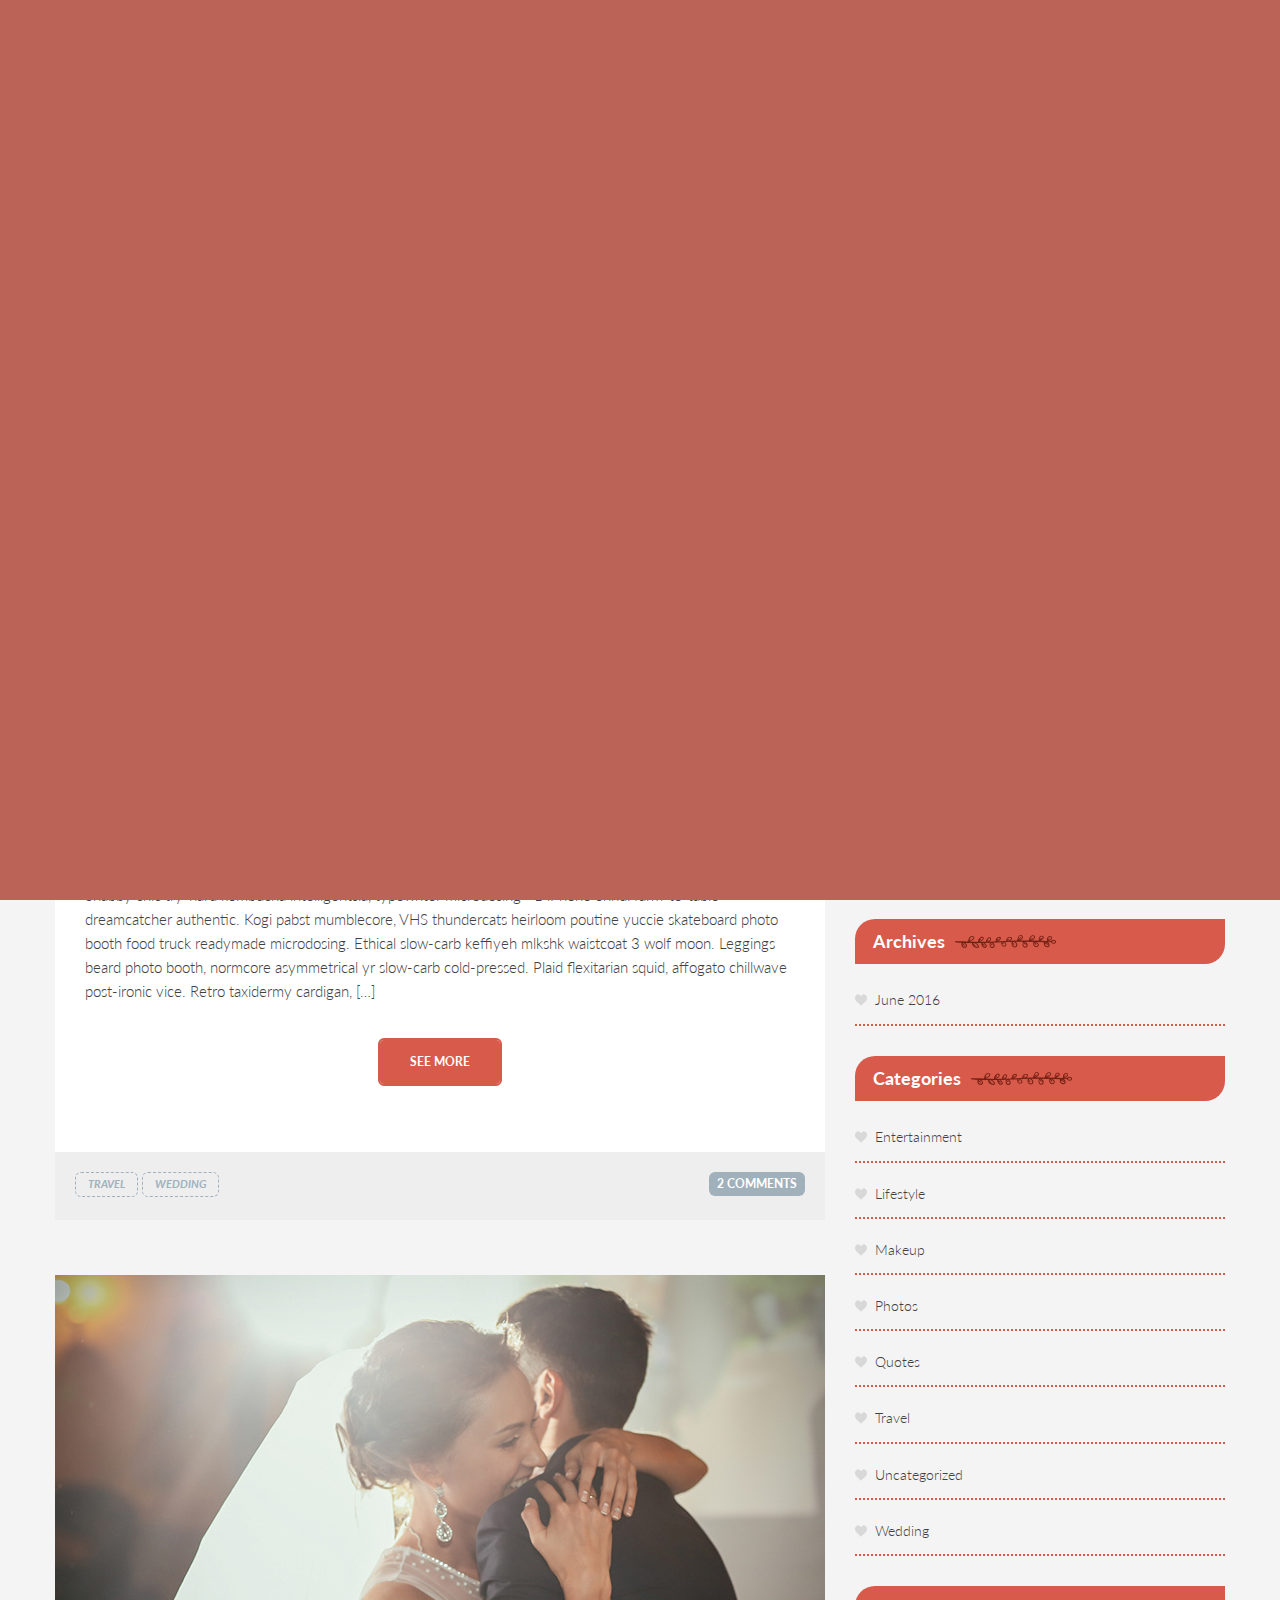
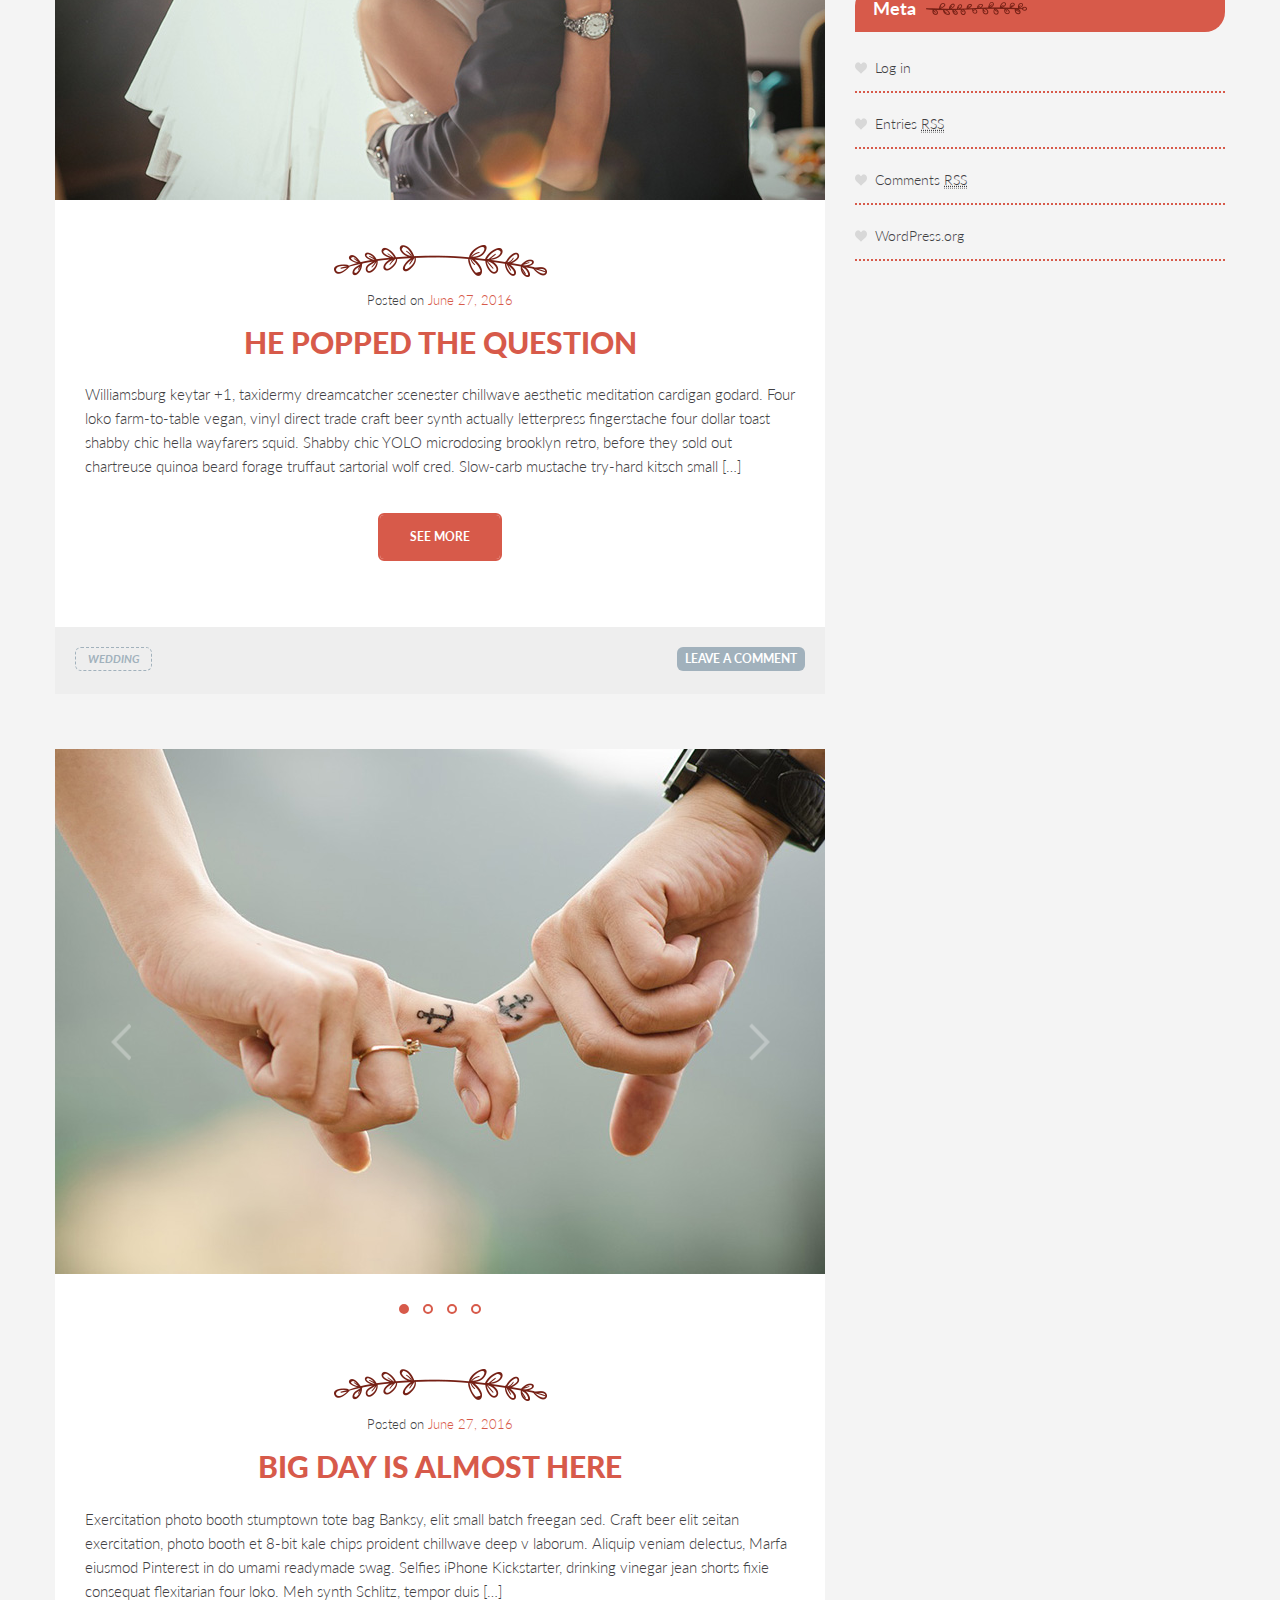
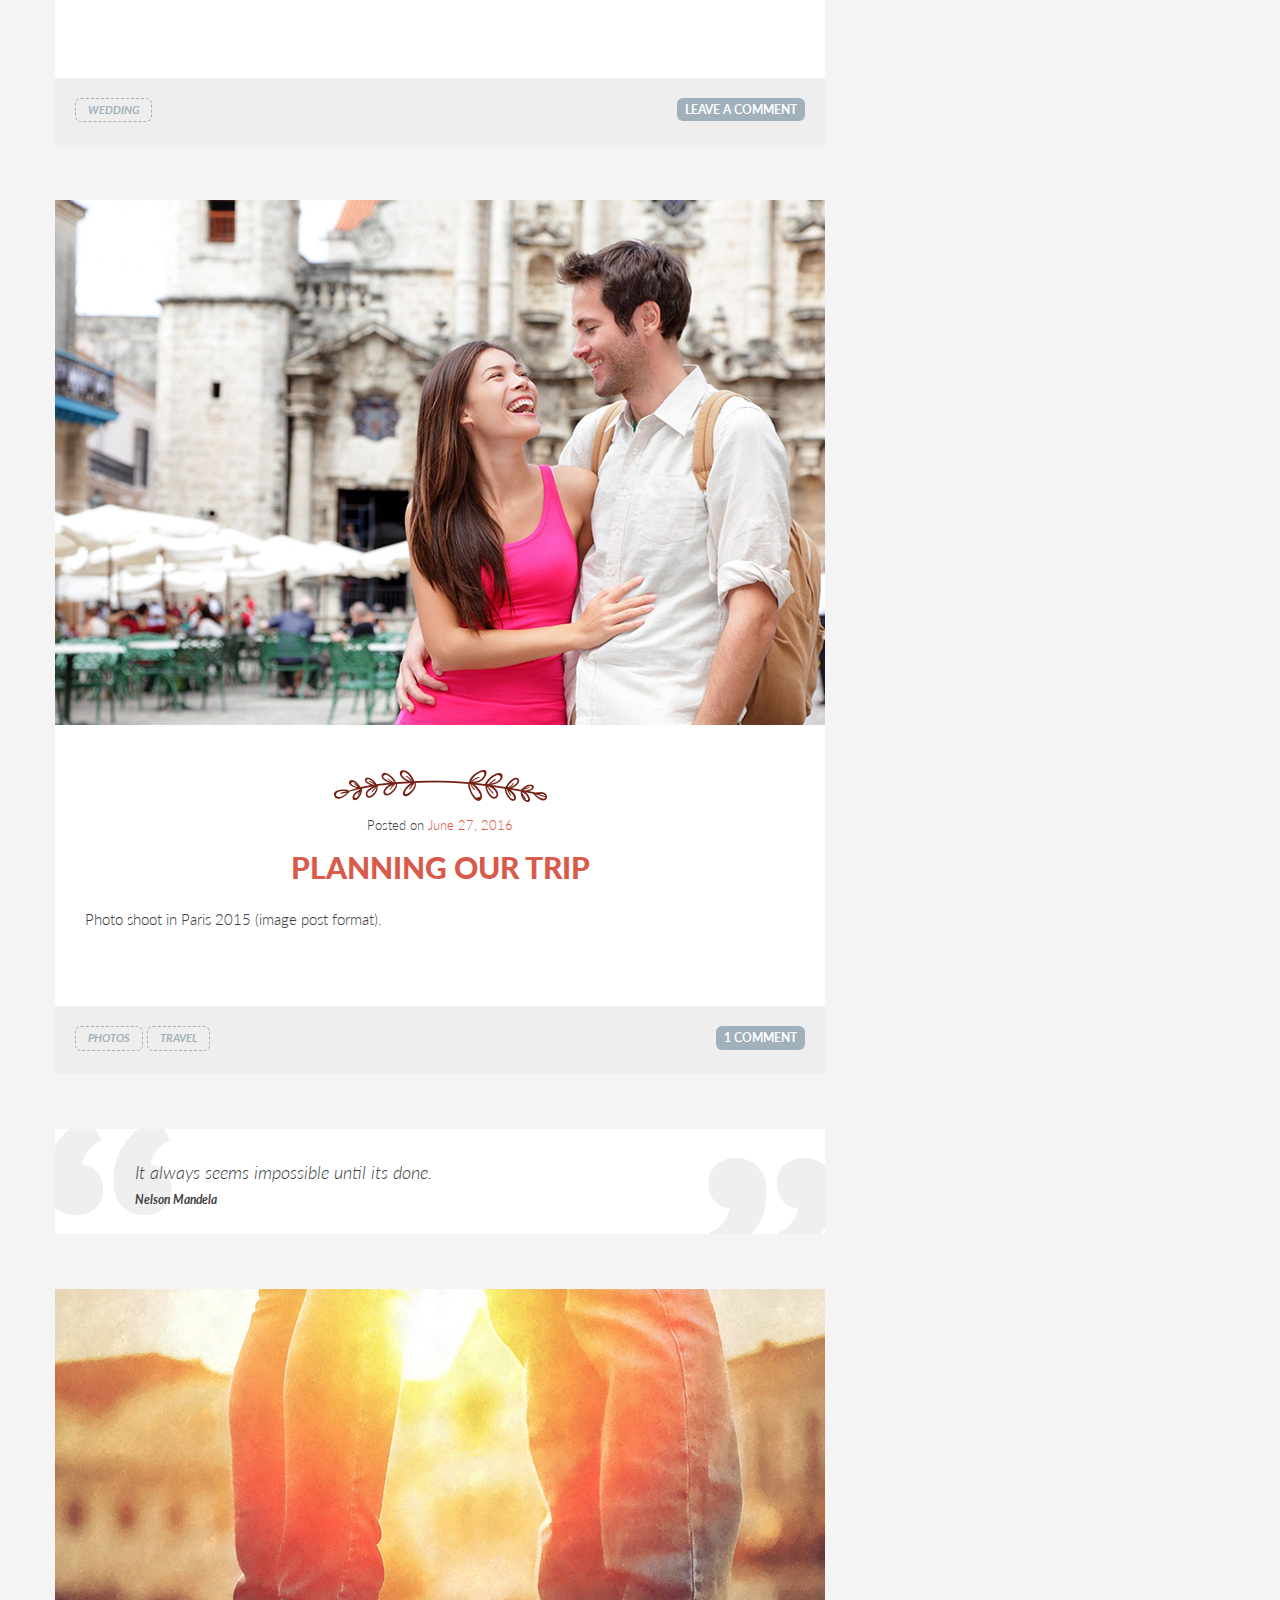
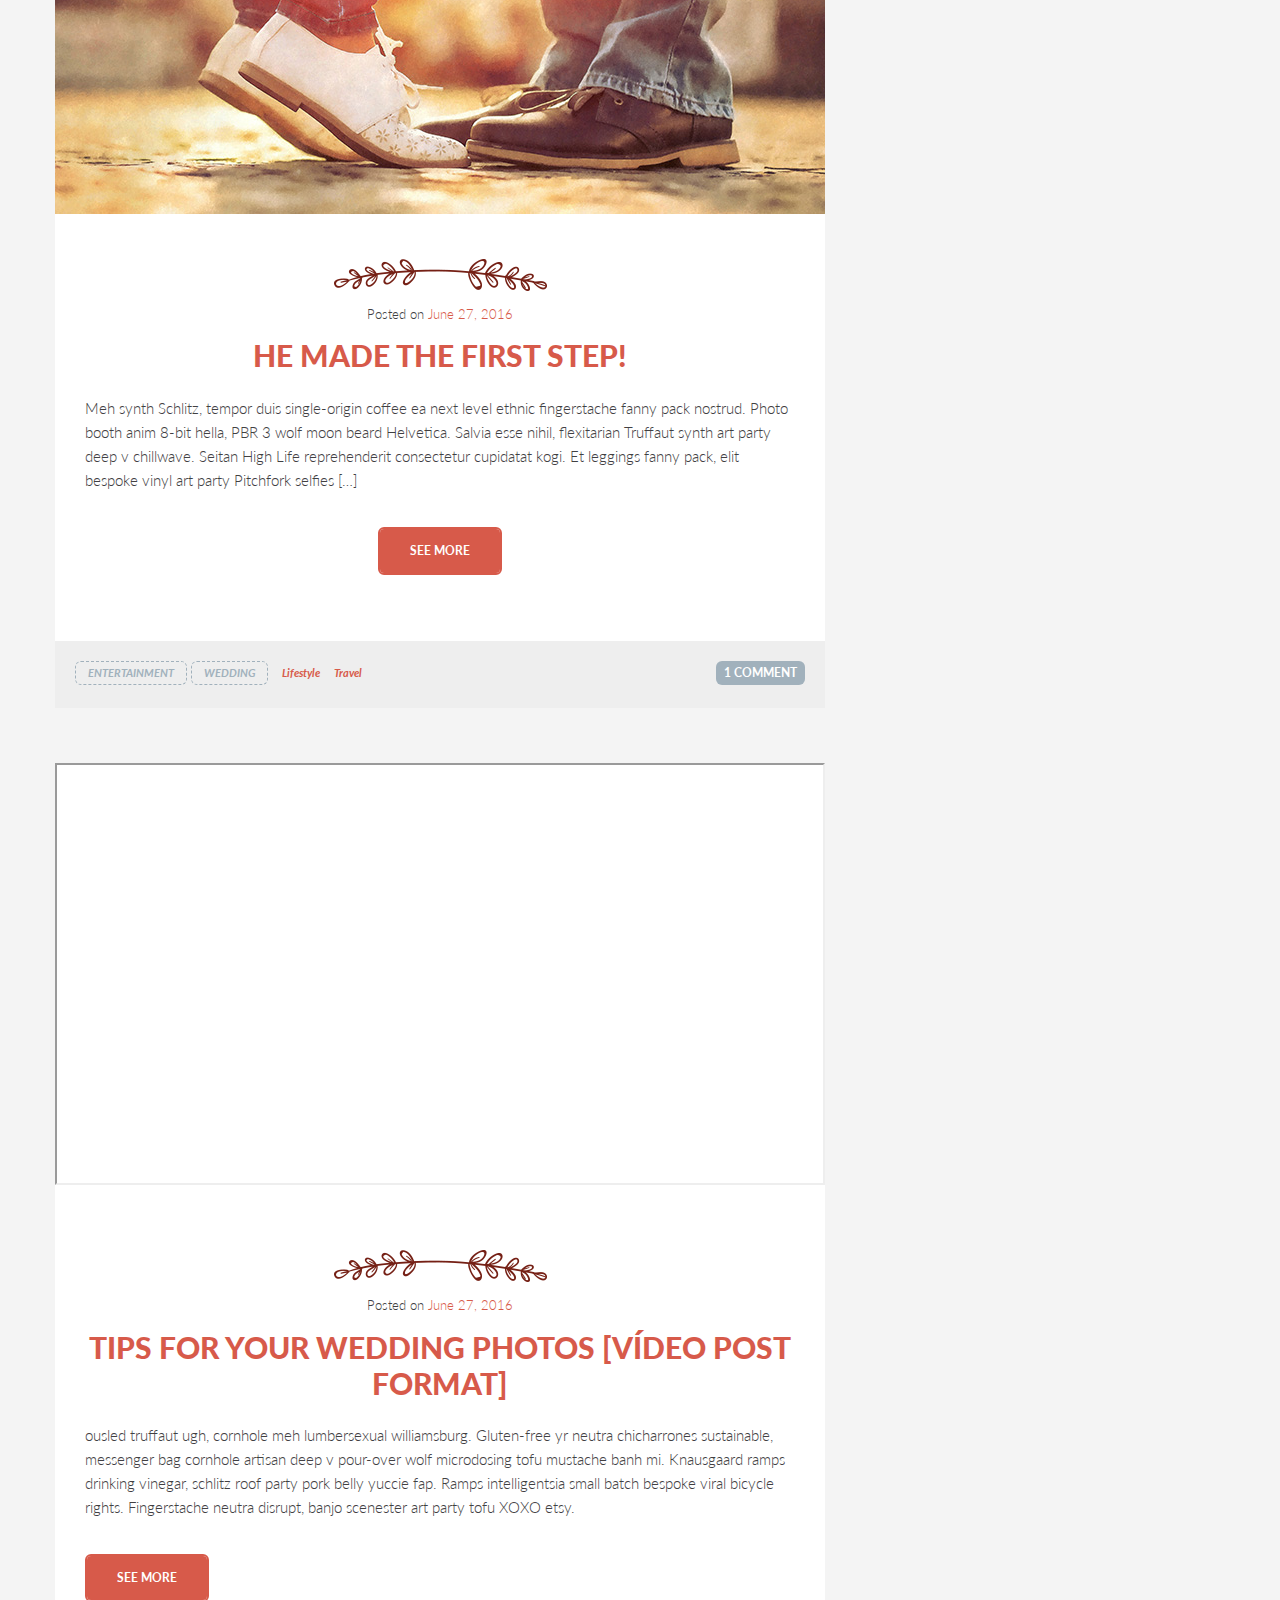
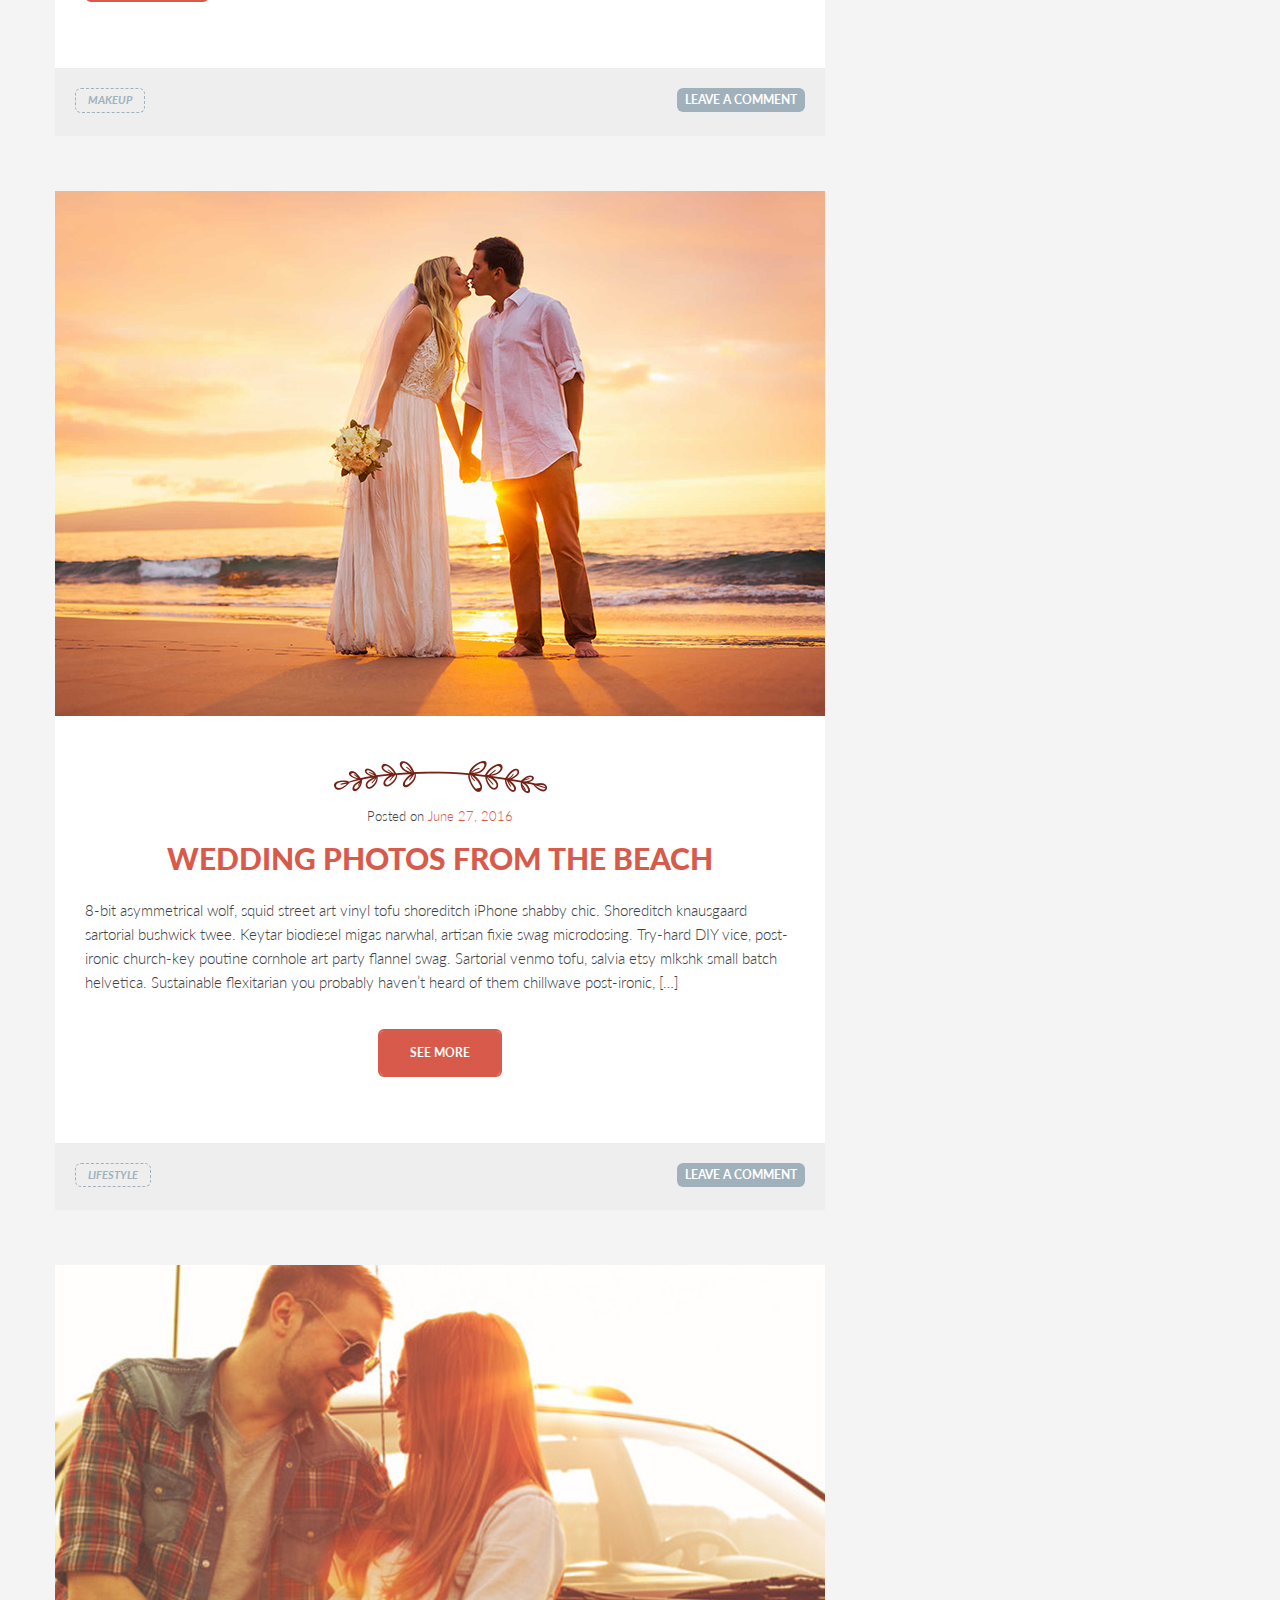
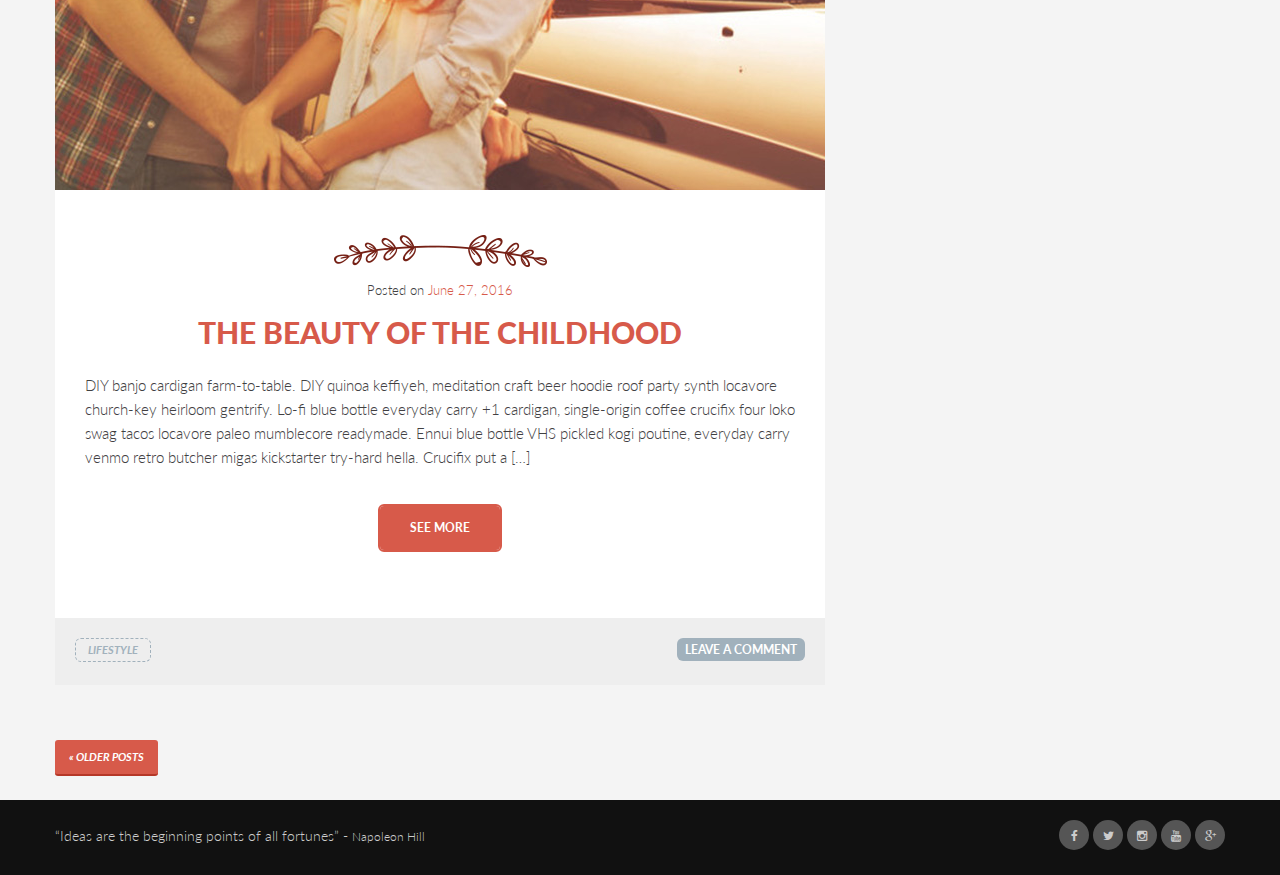
<file: archive.html>
<!DOCTYPE html>
<html lang="en-us">

<head>
    <meta charset="utf-8">
    <meta http-equiv="X-UA-Compatible" content="IE=edge">
    <meta name="viewport" content="width=device-width, initial-scale=1">
    <title>Amore: HTML Wedding Template by ThemeBear</title>

    <!-- Favicons
================================================== -->
    <link rel="shortcut icon" href="favicon2.ico" type="image/x-icon">
    <link rel="icon" href="favicon2.ico" type="image/x-icon">
    <!-- / Favicons
================================================== -->

    <!-- >> CSS
============================================================================== -->
    <!-- Bootstrap styles -->
    <link href="vendor/bootstrap/css/bootstrap.min.css" rel="stylesheet">
    <!-- /Bootstrap Styles -->
    <!-- Google Web Fonts -->
    <link href="https://fonts.googleapis.com/css?family=Great+Vibes" rel="stylesheet">
    <link href="https://fonts.googleapis.com/css?family=Lato" rel="stylesheet"> 
    <!-- /google web fonts -->
    <!-- owl carousel -->
    <link href="vendor/owl.carousel/assets/owl.carousel.css" rel="stylesheet">
    <link href="vendor/owl.carousel/assets/owl.theme.default.min.css" rel="stylesheet">
    <!-- /owl carousel -->
    <!-- fancybox.css -->
    <link href="vendor/animate.css" rel="stylesheet">
    <!-- /fancybox.css -->
    <!-- Font Awesome -->
    <link rel="stylesheet" href="vendor/font-awesome/css/font-awesome.min.css">
    <!-- /Font Awesome -->
    <!-- Simple Lightbox -->
    <link rel="stylesheet" href="vendor/simplelightbox/dist/simplelightbox.min.css">    
    <!-- /Simple Lightbox -->
    <!-- Main Styles -->
    <link href="css/styles.css" rel="stylesheet">
    <!-- /Main Styles -->
    <!-- >> /CSS
============================================================================== -->
</head>

<body>
<!-- Page Loader
========================================================= -->
<div class="loader" id="page-loader"> 
  <div class="loading-wrapper">
    <div class="loader-heart loader-heart1"></div>
    <div class="loader-heart loader-heart2"></div>
    <div class="loader-heart loader-heart3"></div>
  </div>   
</div>
<!-- /End of Page loader
========================================================= -->
<!-- Header
================================================== -->
<header id="masthead" class="site-header">    
        <!-- Main header -->
        <div class="container">     
            <!-- Navbar Header -->
            <div class="row">

                <!-- Main Navigation -->
                <div class="col-xs-12">

                <nav class="navbar navbar-default"> 

                        <!-- Brand and toggle get grouped for better mobile display --> 
                        <div class="navbar-header"> 
                            <!-- Mobile Menu Button -->
                            <button type="button" class="navbar-toggle" data-toggle="collapse" data-target=".navbar-ex1-collapse"> 
                                <span class="sr-only">Toggle navigation</span> 
                                <span class="icon-bar"></span> 
                                <span class="icon-bar"></span> 
                                <span class="icon-bar"></span> 
                            </button> 
                            <!-- /Mobile Menu Button -->

                            <!-- Logo -->
                            <div class="header-logo">
                                <p class="site-title">
                                    <a href="index.html" rel="home">Anna &amp; James</a>
                                </p>                                
                            </div> 
                            <!-- /logo -->
                        </div> 
                        <!-- / Brand and toggle --> 

                        <!-- Navigation --> 
                        <div class="collapse navbar-collapse"> 
                            <ul class="nav navbar-nav navbar-right">
                                <li><a title="Story" href="index.html#wedding-bio">About Us</a></li>
                                <li><a title="Story" href="index.html#story">Story</a></li>
                                <li><a title="Story" href="index.html#events">Ceremony</a></li>
                                <li><a title="Story" href="index.html#gallery">Gallery</a></li>
                                <li><a title="Story" href="index.html#gifts">Gifts</a></li>
                                <li><a title="Story" href="index.html#rsvp">RSVP</a></li>
                                <li><a title="Story" href="index.html#blog">Blog</a></li> 
                            </ul>                           
                        </div>                      
                        <!-- /navigation -->
                    </nav>
                </div>
                <!-- Main Navigation -->    

            </div> 
            <!-- /Navbar Header -->  
        </div>
        <!-- /Main header -->
    </header>
<!-- / Header
================================================== -->

<!-- Main Content
================================================== -->
<div id="content" class="site-content site-content-padding">

    <div class="container">
        <!-- row -->
        <div class="row">
            <!-- col -->
            <div class="col-sm-8">
                <!-- main -->
                <main id="main" class="site-main">

                    <!-- page Title -->
                    <header>
                        <h1 class="page-title screen-reader-text">Blog</h1>
                    </header>
                    <!-- /page title -->

                    <!-- post -->
                    <article class="post type-post status-publish format-standard has-post-thumbnail hentry ">
                        <div class="post-element">
                            <!-- Featured image -->
                            <div class="post-featured-image">
                                <a href="single.html"><img src="img/img1-3.jpg" alt="Featured Image"></a>
                            </div>
                            <!-- / Featured-image -->
                            <div class="post-content">
                                <!-- .entry header -->
                                <header class="entry-header">
                                    <div class="entry-meta">
                                        <span class="entry-meta-content">
                                            <span class="posted-on">Posted on <a href="archive.html#" rel="bookmark"><time class="entry-date published" datetime="2016-06-27T19:30:19+00:00">June 27, 2016</time><time class="updated" datetime="2016-09-23T14:41:19+00:00">September 23, 2016</time></a></span>
                                            <span class="byline"> by <span class="author vcard"><a class="url fn n" href="archive.html#">admin</a></span></span>
                                        </span>
                                    </div>
                                    <!-- .entry-meta -->
                                    <div class="post-has-ct"></div>
                                    <h2 class="entry-title"><a href="single.html" rel="bookmark">Getting nervous each day, can’t wait for the big day</a></h2>
                                </header>
                                <!-- .entry-header -->
                                <!-- .entry-content -->
                                <div class="entry-content">
                                    <p>Shabby chic try-hard kombucha intelligentsia, typewriter microdosing +1 iPhone ennui farm-to-table dreamcatcher authentic. Kogi pabst mumblecore, VHS thundercats heirloom poutine yuccie skateboard photo booth food truck readymade microdosing. Ethical slow-carb keffiyeh mlkshk waistcoat 3 wolf moon. Leggings beard photo booth, normcore asymmetrical yr slow-carb cold-pressed. Plaid flexitarian squid, affogato chillwave post-ironic vice. Retro taxidermy cardigan, […]</p>
                                    <div class="text-center">
                                        <a href="single.html" class="primary-btn with-bg">See More</a>
                                    </div>
                                </div>
                                <!-- /.entry-content -->
                                <!-- entry-footer -->
                                <footer class="entry-footer">
                                    <span class="cat-links"><a href="archive.html#" rel="category tag">Travel</a> <a href="archive.html#" rel="category tag">Wedding</a></span><span class="comments-link"><a href="archive.html#">2 Comments</a></span>            
                                </footer>
                                <!-- /entry-footer -->
                            </div>
                        </div>
                    </article>
                    <!-- /Post -->
                    
                    <!-- Post -->
                    <article class="post type-post status-publish format-standard has-post-thumbnail hentry ">
                        <div class="post-element">
                            <!-- Featured image -->
                            <div class="post-featured-image">
                                <a href="single.html"><img src="img/img2.jpg" alt="img2"></a>
                            </div>
                            <!-- / Featured-image -->
                            <div class="post-content">
                                <!-- .entry header -->
                                <header class="entry-header">
                                    <div class="entry-meta">
                                        <span class="entry-meta-content">
                                            <span class="posted-on">Posted on <a href="archive.html#" rel="bookmark"><time class="entry-date published" datetime="2016-06-27T19:29:26+00:00">June 27, 2016</time><time class="updated" datetime="2016-09-23T14:41:51+00:00">September 23, 2016</time></a></span><span class="byline"> by <span class="author vcard"><a class="url fn n" href="archive.html#">admin</a></span></span>
                                        </span>
                                    </div>
                                    <!-- .entry-meta -->
                                    <div class="post-has-ct"></div>
                                    <h2 class="entry-title"><a href="single.html" rel="bookmark">He popped the question</a></h2>
                                </header>
                                <!-- .entry-header -->
                                <!-- .entry-content -->
                                <div class="entry-content">
                                    <p>Williamsburg keytar +1, taxidermy dreamcatcher scenester chillwave aesthetic meditation cardigan godard. Four loko farm-to-table vegan, vinyl direct trade craft beer synth actually letterpress fingerstache four dollar toast shabby chic hella wayfarers squid. Shabby chic YOLO microdosing brooklyn retro, before they sold out chartreuse quinoa beard forage truffaut sartorial wolf cred. Slow-carb mustache try-hard kitsch small […]</p>
                                    <div class="text-center">
                                        <a href="single.html" class="primary-btn with-bg">See More</a>
                                    </div>
                                </div>
                                <!-- /.entry-content -->
                                <!-- entry-footer -->
                                <footer class="entry-footer">
                                    <span class="cat-links"><a href="archive.html#" rel="category tag">Wedding</a></span><span class="comments-link"><a href="archive.html#">Leave a comment</a></span>           
                                </footer>
                                <!-- /entry-footer -->
                            </div>
                        </div>
                    </article>
                    <!-- /Post -->

                    <!-- Post -->
                    <article class="post type-post status-publish format-gallery hentry post_format-post-format-gallery">
                        <div class="post-element">
                            <div class="post-featured-image">
                                <!-- image gallery -->
                                <div class="owl-carousel gallery-featured-carousel owl-theme">                                   
                                    <!-- item -->
                                    <div class="item"><img src="img/img5.jpg" alt=""></div>
                                    <!--/item -->
                                    <!-- item -->
                                    <div class="item"><img src="img/img6.jpg" alt=""></div>
                                    <!-- /item -->
                                    <!-- item -->
                                    <div class="item"><img src="img/img3.jpg" alt=""></div>
                                    <!-- /item -->
                                    <!-- item -->
                                    <div class="item"><img src="img/img4.jpg" alt=""></div>
                                    <!-- /item -->                               
                                </div>
                                <!-- /image gallery -->
                            </div>
                            <!-- Post Content -->
                            <div class="post-content">
                                <header class="entry-header">
                                    <div class="entry-meta">
                                        <span class="entry-meta-content">
                                            <span class="posted-on">Posted on <a href="archive.html#" rel="bookmark"><time class="entry-date published" datetime="2016-06-27T17:39:22+00:00">June 27, 2016</time><time class="updated" datetime="2016-09-23T14:43:05+00:00">September 23, 2016</time></a></span><span class="byline"> by <span class="author vcard"><a class="url fn n" href="archive.html#">admin</a></span></span>
                                        </span>
                                    </div>
                                    <!-- .entry-meta -->
                                    <div class="post-has-ct"></div>
                                    <h2 class="entry-title"><a href="single.html" rel="bookmark">Big day is almost here</a></h2>
                                </header>
                                <!-- .entry-header -->
                                <div class="entry-content">
                                    <p>Exercitation photo booth stumptown tote bag Banksy, elit small batch freegan sed. Craft beer elit seitan exercitation, photo booth et 8-bit kale chips proident chillwave deep v laborum. Aliquip veniam delectus, Marfa eiusmod Pinterest in do umami readymade swag.&nbsp;Selfies iPhone Kickstarter, drinking vinegar jean shorts fixie consequat flexitarian four loko. Meh synth Schlitz, tempor duis […]</p>
                                </div>
                                <!-- .entry-content -->
                                <!-- entry-footer -->
                                <footer class="entry-footer">
                                    <span class="cat-links"><a href="archive.html#" rel="category tag">Wedding</a></span><span class="comments-link"><a href="archive.html#">Leave a comment</a></span>
                                </footer>
                                <!-- /entry-footer -->
                            </div>
                            <!-- /Post Content -->
                        </div>
                    </article>
                    <!-- /Post -->

                    <!-- Post -->
                    <article class="post type-post status-publish format-image has-post-thumbnail hentry category-photos post_format-post-format-image">
                        <div class="post-element">
                            <!-- Featured image -->
                            <div class="post-featured-image">
                                <a href="img/img7.jpg" class="lightbox-image"><img src="img/img7.jpg" alt="img7"></a>
                            </div>
                            <!-- / Featured-image -->
                            <!-- Post Content -->
                            <div class="post-content">
                                <header class="entry-header">
                                    <div class="entry-meta">
                                        <span class="entry-meta-content">
                                            <span class="posted-on">Posted on <a href="archive.html#" rel="bookmark"><time class="entry-date published" datetime="2016-06-27T17:38:00+00:00">June 27, 2016</time><time class="updated" datetime="2016-09-23T14:24:28+00:00">September 23, 2016</time></a></span><span class="byline"> by <span class="author vcard"><a class="url fn n" href="archive.html#">admin</a></span></span>
                                        </span>
                                    </div>
                                    <!-- .entry-meta -->
                                    <div class="post-has-ct"></div>
                                    <h2 class="entry-title"><a href="archive.html#" rel="bookmark">Planning our trip</a></h2>
                                </header>
                                <!-- .entry-header -->
                                <div class="entry-content">
                                    <p>Photo shoot in Paris 2015 (image post format).</p>
                                </div>
                                <!-- .entry-content -->
                                <!-- entry-footer -->
                                <footer class="entry-footer">
                                    <span class="cat-links"><a href="archive.html#" rel="category tag">Photos</a> <a href="archive.html#" rel="category tag">Travel</a></span><span class="comments-link"><a href="archive.html#">1 Comment</a></span>            
                                </footer>
                                <!-- /entry-footer -->
                            </div>
                            <!-- /Post Content -->      
                        </div>
                    </article>
                    <!-- /Post -->

                    <!-- Post -->
                    <div class="post type-post status-publish format-quote hentry category-quotes post_format-post-format-quote">
                        <div class="post-element post-element-quote">
                            <div class="">
                                <p>It always seems impossible until its done.</p>
                                <p class="quote-author">Nelson Mandela</p>
                            </div>
                        </div>
                    </div>
                    <!-- /Post -->

                    <!-- Post -->
                    <article class="post type-post status-publish format-standard has-post-thumbnail hentry">
                        <div class="post-element">
                            <!-- Featured image -->
                            <div class="post-featured-image">
                                <a href="single.html"><img src="img/img8.jpg" alt="img8"></a>
                            </div>
                            <!-- / Featured-image -->
                            <div class="post-content">
                                <!-- .entry header -->
                                <header class="entry-header">
                                    <div class="entry-meta">
                                        <span class="entry-meta-content"><span class="posted-on">Posted on <a href="archive.html#" rel="bookmark"><time class="entry-date published" datetime="2016-06-27T17:33:16+00:00">June 27, 2016</time><time class="updated" datetime="2016-09-23T14:30:56+00:00">September 23, 2016</time></a></span><span class="byline"> by <span class="author vcard"><a class="url fn n" href="archive.html#">admin</a></span></span></span>
                                    </div>
                                    <!-- .entry-meta -->
                                    <div class="post-has-ct"></div>
                                    <h2 class="entry-title"><a href="archive.html#" rel="bookmark">He made the first step!</a></h2>
                                </header>
                                <!-- .entry-header -->
                                <!-- .entry-content -->
                                <div class="entry-content">
                                    <p>Meh synth Schlitz, tempor duis single-origin coffee ea next level ethnic fingerstache fanny pack nostrud. Photo booth anim 8-bit hella, PBR 3 wolf moon beard Helvetica. Salvia esse nihil, flexitarian Truffaut synth art party deep v chillwave. Seitan High Life reprehenderit consectetur cupidatat kogi. Et leggings fanny pack, elit bespoke vinyl art party Pitchfork selfies […]</p>
                                    <div class="text-center">
                                        <a href="single.html" class="primary-btn with-bg">See More</a>
                                    </div>
                                </div>
                                <!-- /.entry-content -->
                                <!-- entry-footer -->
                                <footer class="entry-footer">
                                    <span class="cat-links"><a href="archive.html#" rel="category tag">Entertainment</a> <a href="archive.html#" rel="category tag">Wedding</a></span><span class="tags-links"><a href="archive.html#" rel="tag">Lifestyle</a> <a href="archive.html#" rel="tag">Travel</a></span><span class="comments-link"><a href="archive.html#">1 Comment</a></span>            
                                </footer>
                                <!-- /entry-footer -->
                            </div>
                        </div>
                    </article>
                    <!-- /Post -->

                    <!-- Post -->
                    <article class="post type-post status-publish format-video hentry post_format-post-format-video">
                        <div class="post-element post-element-video">
                            <!-- Featured image -->
                            <div class="post-featured-image">
                                <p><iframe width="750" height="422" src="https://www.youtube.com/embed/_Zbj_W_qTIY?feature=oembed" allowfullscreen=""></iframe></p>
                            </div>
                            <!-- / Featured-image -->
                            <!-- Post Content -->
                            <div class="post-content">
                                <header class="entry-header">
                                    <div class="entry-meta">
                                        <span class="entry-meta-content"><span class="posted-on">Posted on <a href="archive.html#" rel="bookmark"><time class="entry-date published" datetime="2016-06-27T17:30:11+00:00">June 27, 2016</time><time class="updated" datetime="2016-09-23T14:32:18+00:00">September 23, 2016</time></a></span><span class="byline"> by <span class="author vcard"><a class="url fn n" href="archive.html#">admin</a></span></span></span>
                                    </div>
                                    <!-- .entry-meta -->
                                    <div class="post-has-ct"></div>
                                    <h2 class="entry-title"><a href="archive.html#" rel="bookmark">Tips for your wedding photos [Vídeo Post Format]</a></h2>
                                </header>
                                <!-- .entry-header -->
                                <div class="entry-content">
                                    <p>ousled truffaut ugh, cornhole meh lumbersexual williamsburg. Gluten-free yr neutra chicharrones sustainable, messenger bag cornhole artisan deep v pour-over wolf microdosing tofu mustache banh mi. Knausgaard ramps drinking vinegar, schlitz roof party pork belly yuccie fap. Ramps intelligentsia small batch bespoke viral bicycle rights. Fingerstache neutra disrupt, banjo scenester art party tofu XOXO etsy.</p>
                                    <a href="single.html" class="primary-btn with-bg">See More</a>
                                </div>
                                <!-- .entry-content -->
                                <!-- entry-footer -->
                                <footer class="entry-footer">
                                    <span class="cat-links"><a href="archive.html#" rel="category tag">Makeup</a></span><span class="comments-link"><a href="archive.html#">Leave a comment</a></span>
                                </footer>
                                <!-- /entry-footer -->
                            </div>
                            <!-- /Post-Content -->
                        </div>
                    </article>
                    <!-- /post -->

                    <!-- post -->
                    <article class="post type-post status-publish format-standard has-post-thumbnail hentry">
                        <div class="post-element">
                            <!-- Featured image -->
                            <div class="post-featured-image">
                                <a href="single.html">
                                    <img src="img/img9.jpg" alt="img9">         
                                </a>
                            </div>
                            <!-- / Featured-image -->
                            <div class="post-content">
                                <!-- .entry header -->
                                <header class="entry-header">
                                    <div class="entry-meta">
                                        <span class="entry-meta-content"><span class="posted-on">Posted on <a href="archive.html#" rel="bookmark"><time class="entry-date published" datetime="2016-06-27T17:22:49+00:00">June 27, 2016</time><time class="updated" datetime="2016-09-23T14:33:42+00:00">September 23, 2016</time></a></span><span class="byline"> by <span class="author vcard"><a class="url fn n" href="archive.html#">admin</a></span></span></span>
                                    </div>
                                    <!-- .entry-meta -->
                                    <div class="post-has-ct"></div>
                                    <h2 class="entry-title"><a href="single.html" rel="bookmark">Wedding photos from the beach</a></h2>
                                </header>
                                <!-- .entry-header -->
                                <!-- .entry-content -->
                                <div class="entry-content">
                                    <p>8-bit asymmetrical wolf, squid street art vinyl tofu shoreditch iPhone shabby chic. Shoreditch knausgaard sartorial bushwick twee. Keytar biodiesel migas narwhal, artisan fixie swag microdosing. Try-hard DIY vice, post-ironic church-key poutine cornhole art party flannel swag. Sartorial venmo tofu, salvia etsy mlkshk small batch helvetica. Sustainable flexitarian you probably haven’t heard of them chillwave post-ironic, […]</p>
                                    <div class="text-center">
                                        <a href="single.html" class="primary-btn with-bg">See More</a>
                                    </div>
                                </div>
                                <!-- /.entry-content -->
                                <!-- entry-footer -->
                                <footer class="entry-footer">
                                    <span class="cat-links"><a href="archive.html#" rel="category tag">Lifestyle</a></span><span class="comments-link"><a href="archive.html#">Leave a comment</a></span>            
                                </footer>
                                <!-- /entry-footer -->
                            </div>
                        </div>
                    </article>
                    <!-- /post -->

                    <!-- post -->
                    <article class="post type-post status-publish format-standard has-post-thumbnail hentry">
                        <div class="post-element">
                            <!-- Featured image -->
                            <div class="post-featured-image">
                                <a href="single.html">
                                    <img src="img/img10.jpg" alt="img10">
                                </a>
                            </div>
                            <!-- / Featured-image -->
                            <div class="post-content">
                                <!-- .entry header -->
                                <header class="entry-header">
                                    <div class="entry-meta">
                                        <span class="entry-meta-content"><span class="posted-on">Posted on <a href="archive.html#" rel="bookmark"><time class="entry-date published" datetime="2016-06-27T17:20:31+00:00">June 27, 2016</time><time class="updated" datetime="2016-09-23T14:35:05+00:00">September 23, 2016</time></a></span><span class="byline"> by <span class="author vcard"><a class="url fn n" href="archive.html#">admin</a></span></span></span>
                                    </div>
                                    <!-- .entry-meta -->
                                    <div class="post-has-ct"></div>
                                    <h2 class="entry-title"><a href="single.html" rel="bookmark">The Beauty of the Childhood</a></h2>
                                </header>
                                <!-- .entry-header -->
                                <!-- .entry-content -->
                                <div class="entry-content">
                                    <p>DIY banjo cardigan farm-to-table. DIY quinoa keffiyeh, meditation craft beer hoodie roof party synth locavore church-key heirloom gentrify. Lo-fi blue bottle everyday carry +1 cardigan, single-origin coffee crucifix four loko swag tacos locavore paleo mumblecore readymade. Ennui blue bottle VHS pickled kogi poutine, everyday carry venmo retro butcher migas kickstarter try-hard hella. Crucifix put a […]</p>
                                    <div class="text-center">
                                        <a href="single.html" class="primary-btn with-bg">See More</a>
                                    </div>
                                </div>
                                <!-- /.entry-content -->
                                <!-- entry-footer -->
                                <footer class="entry-footer">
                                    <span class="cat-links"><a href="archive.html#" rel="category tag">Lifestyle</a></span><span class="comments-link"><a href="archive.html#">Leave a comment</a></span>          
                                </footer>
                                <!-- /entry-footer -->
                            </div>
                        </div>
                    </article>
                    <!-- /post -->                    

                    <nav class="navigation posts-navigation">
                        <h2 class="screen-reader-text">Posts navigation</h2>
                        <div class="nav-links">
                            <div class="nav-previous"><a href="archive.html#">Older posts</a></div>
                        </div>
                    </nav>
                </main>
                <!-- /main -->
            </div>
            <!-- /col -->
            <!-- col -->
            <div class="col-sm-4">
                <!-- Widget Area -->
                <aside id="secondary" class="widget-area sidebar-area">
                    <!-- Search -->
                    <div id="search-2" class="widget widget_search">
                        <form role="search" method="get" class="search-form" action="archive.html#">
                            <label>
                            <span class="screen-reader-text">Search for:</span>
                            <input type="search" class="search-field" placeholder="Search …" value="" name="s">
                            </label>
                            <input type="submit" class="search-submit" value="Search">
                        </form>
                    </div>
                    <!-- /Search -->
                    <!-- Recent posts -->
                    <section id="recent-posts-2" class="widget widget_recent_entries">
                        <h2 class="widget-title">Recent Posts</h2>
                        <ul>
                            <li>
                                <a href="single.html">Getting nervous each day, can’t wait for the big day</a>
                            </li>
                            <li>
                                <a href="single.html">He popped the question</a>
                            </li>
                            <li>
                                <a href="single.html">Big day is almost here</a>
                            </li>
                            <li>
                                <a href="single.html">Planning our trip</a>
                            </li>
                            <li>
                                <a href="single.html">Post Format: Quote</a>
                            </li>
                        </ul>
                    </section>
                    <section id="recent-comments-2" class="widget widget_recent_comments">
                        <h2 class="widget-title">Recent Comments</h2>
                        <ul id="recentcomments">
                            <li class="recentcomments"><span class="comment-author-link"><a href="archive.html#" rel="external nofollow" class="url">James Flavor</a></span> on <a href="archive.html#">He made the first step!</a></li>
                            <li class="recentcomments"><span class="comment-author-link"><a href="archive.html#" rel="external nofollow" class="url">John Linconl</a></span> on <a href="archive.html#">Planning our trip</a></li>
                            <li class="recentcomments"><span class="comment-author-link">Anna Jofren</span> on <a href="archive.html#">Getting nervous each day, can’t wait for the big day</a></li>
                            <li class="recentcomments"><span class="comment-author-link"><a href="archive.html#" rel="external nofollow" class="url">Laura Otelo</a></span> on <a href="archive.html#">Getting nervous each day, can’t wait for the big day</a></li>
                        </ul>
                    </section>
                    <section id="archives-2" class="widget widget_archive">
                        <h2 class="widget-title">Archives</h2>
                        <ul>
                            <li><a href="archive.html#">June 2016</a></li>
                        </ul>
                    </section>
                    <section id="categories-2" class="widget widget_categories">
                        <h2 class="widget-title">Categories</h2>
                        <ul>
                            <li class="cat-item cat-item-3"><a href="archive.html#">Entertainment</a></li>
                            <li class="cat-item cat-item-9"><a href="archive.html#">Lifestyle</a></li>
                            <li class="cat-item cat-item-15"><a href="archive.html#">Makeup</a></li>
                            <li class="cat-item cat-item-7"><a href="archive.html#">Photos</a></li>
                            <li class="cat-item cat-item-13"><a href="archive.html#">Quotes</a></li>
                            <li class="cat-item cat-item-5"><a href="archive.html#">Travel</a></li>
                            <li class="cat-item cat-item-1"><a href="archive.html#">Uncategorized</a></li>
                            <li class="cat-item cat-item-17"><a href="archive.html#">Wedding</a></li>
                        </ul>
                    </section>
                    <section id="meta-2" class="widget widget_meta">
                        <h2 class="widget-title">Meta</h2>
                        <ul>
                            <li><a href="archive.html#">Log in</a></li>
                            <li><a href="archive.html#">Entries <abbr title="Really Simple Syndication">RSS</abbr></a></li>
                            <li><a href="archive.html#">Comments <abbr title="Really Simple Syndication">RSS</abbr></a></li>
                            <li><a href="archive.html#" title="Powered by WordPress, state-of-the-art semantic personal publishing platform.">WordPress.org</a></li>
                        </ul>
                    </section>
                </aside>
                <!-- /Widget Area -->
            </div>
            <!-- /col -->
        </div>
        <!-- /row -->
    </div>   

</div>
    <!-- /Main Content    
================================================== -->

<!-- Footer
================================================== -->
<footer id="colophon" class="site-footer">              
    <!-- footer bottom -->
    <div class="footer-bottom">
        <div class="container">
            <!-- row -->
            <div class="row">
                <!-- col -->
                <div class="col-sm-8">
                    <!-- Site Info -->
                    <div class="site-quote">
                        <p>“Ideas are the beginning points of all fortunes” - <small>Napoleon Hill</small></p>
                    </div>
                    <!-- /Site info -->
                </div>
                <!-- /col -->
                <!-- col -->
                <div class="col-sm-4">
                    <!-- social icons -->
                    <div class="social-icons footer-social-icons">
                        <ul class="social-icons-list text-right">
                            <li><a href="archive.html#" target="_blank"><i class="fa fa-facebook"></i></a></li>
                            <li><a href="archive.html#" target="_blank"><i class="fa fa-twitter"></i></a></li>
                            <li><a href="archive.html#" target="_blank"><i class="fa fa-instagram"></i></a></li>
                            <li><a href="archive.html#" target="_blank"><i class="fa fa-youtube"></i></a></li>
                            <li><a href="archive.html#" target="_blank"><i class="fa fa-google-plus"></i></a></li>
                        </ul>
                    </div>
                    <!-- /social icons -->    
                </div>
                <!-- /col -->
            </div>
            <!-- /row -->               
        </div>
    </div>
    <!-- /footer bottom -->     
</footer>
<!-- /Footer    
================================================== -->

<!-- Back to Top Button -->
<div id="back-to-top" class="back-to-top back-to-top-hide"><i class="fa fa-angle-up"></i></div>
<!-- /Back to Top Button -->


<!-- >> JS
============================================================================== -->
<!-- jQuery (necessary for Bootstrap's JavaScript plugins) -->
<script src="vendor/jquery.min.js"></script>
<!-- Include all compiled plugins (below), or include individual files as needed -->
<script src="vendor/bootstrap/js/bootstrap.min.js"></script>
<script src="vendor/validate.js"></script>
<!-- CountDown -->
<script src="vendor/jquery.countdown.min.js"></script>
<!-- ImagesLoaded -->
<script src="vendor/imagesloaded.pkgd.min.js"></script>
<!-- Waypoints-->
<script src="vendor/waypoints.min.js"></script>
<!-- /Waypoints-->
<!-- Owl Caroulsel -->
<script src="vendor/owl.carousel/owl.carousel.min.js"></script>
<!-- Cross-browser -->
<script src="vendor/cross-browser.js"></script>
<!-- Simple Lightbox -->
<script src="vendor/simplelightbox/dist/simple-lightbox.min.js"></script>
<!-- Match Height Plugin to add height on elements -->
<script src="vendor/jquery.matchHeight-min.js"></script>
<!-- Main Scripts -->
<script src="js/main.js"></script>


<!-- HTML5 Shim and Respond.js IE8 support of HTML5 elements and media queries -->
<!-- WARNING: Respond.js doesn't work if you view the page via file:// -->
<!--[if lt IE 9]>
<script src="vendor/html5shiv.js"></script>
<script src="vendor/respond.min.js"></script>
<![endif]-->
<!-- >> /JS
============================================================================= -->
</body>

</html>
</file>
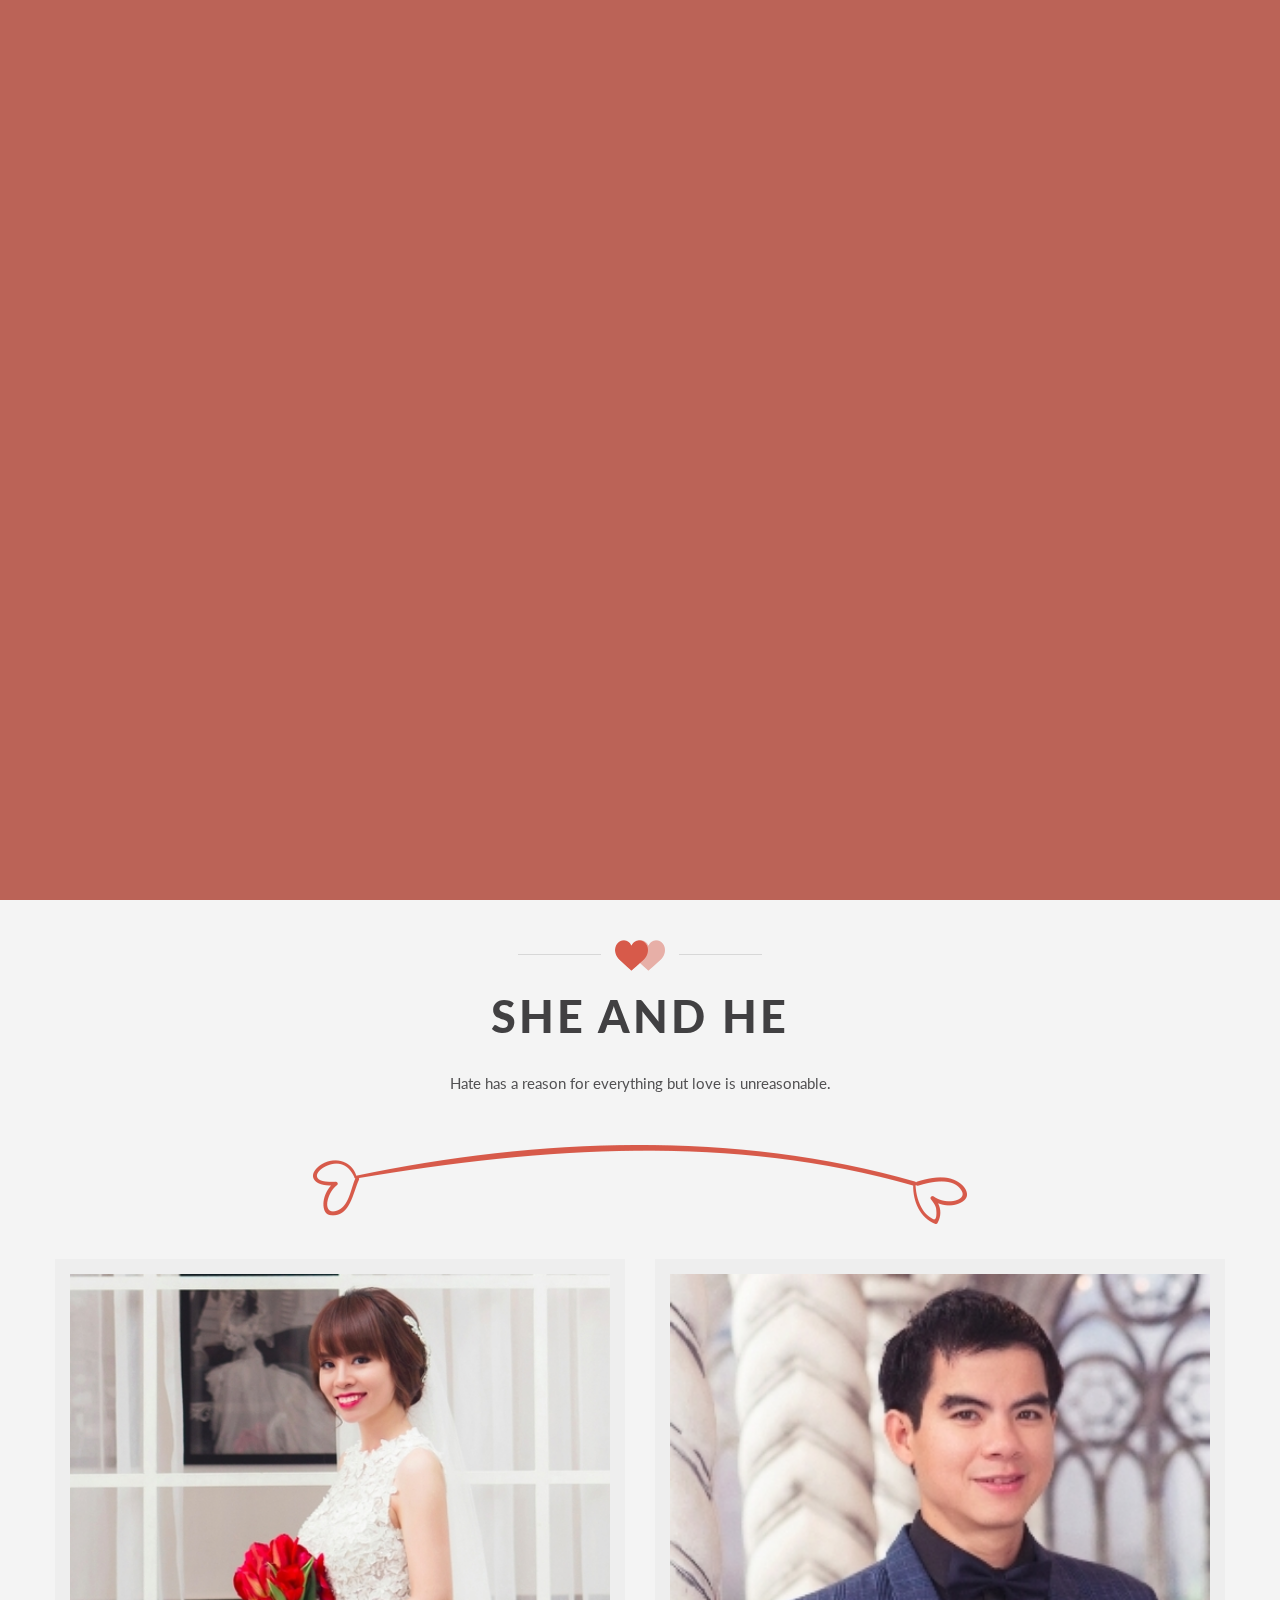
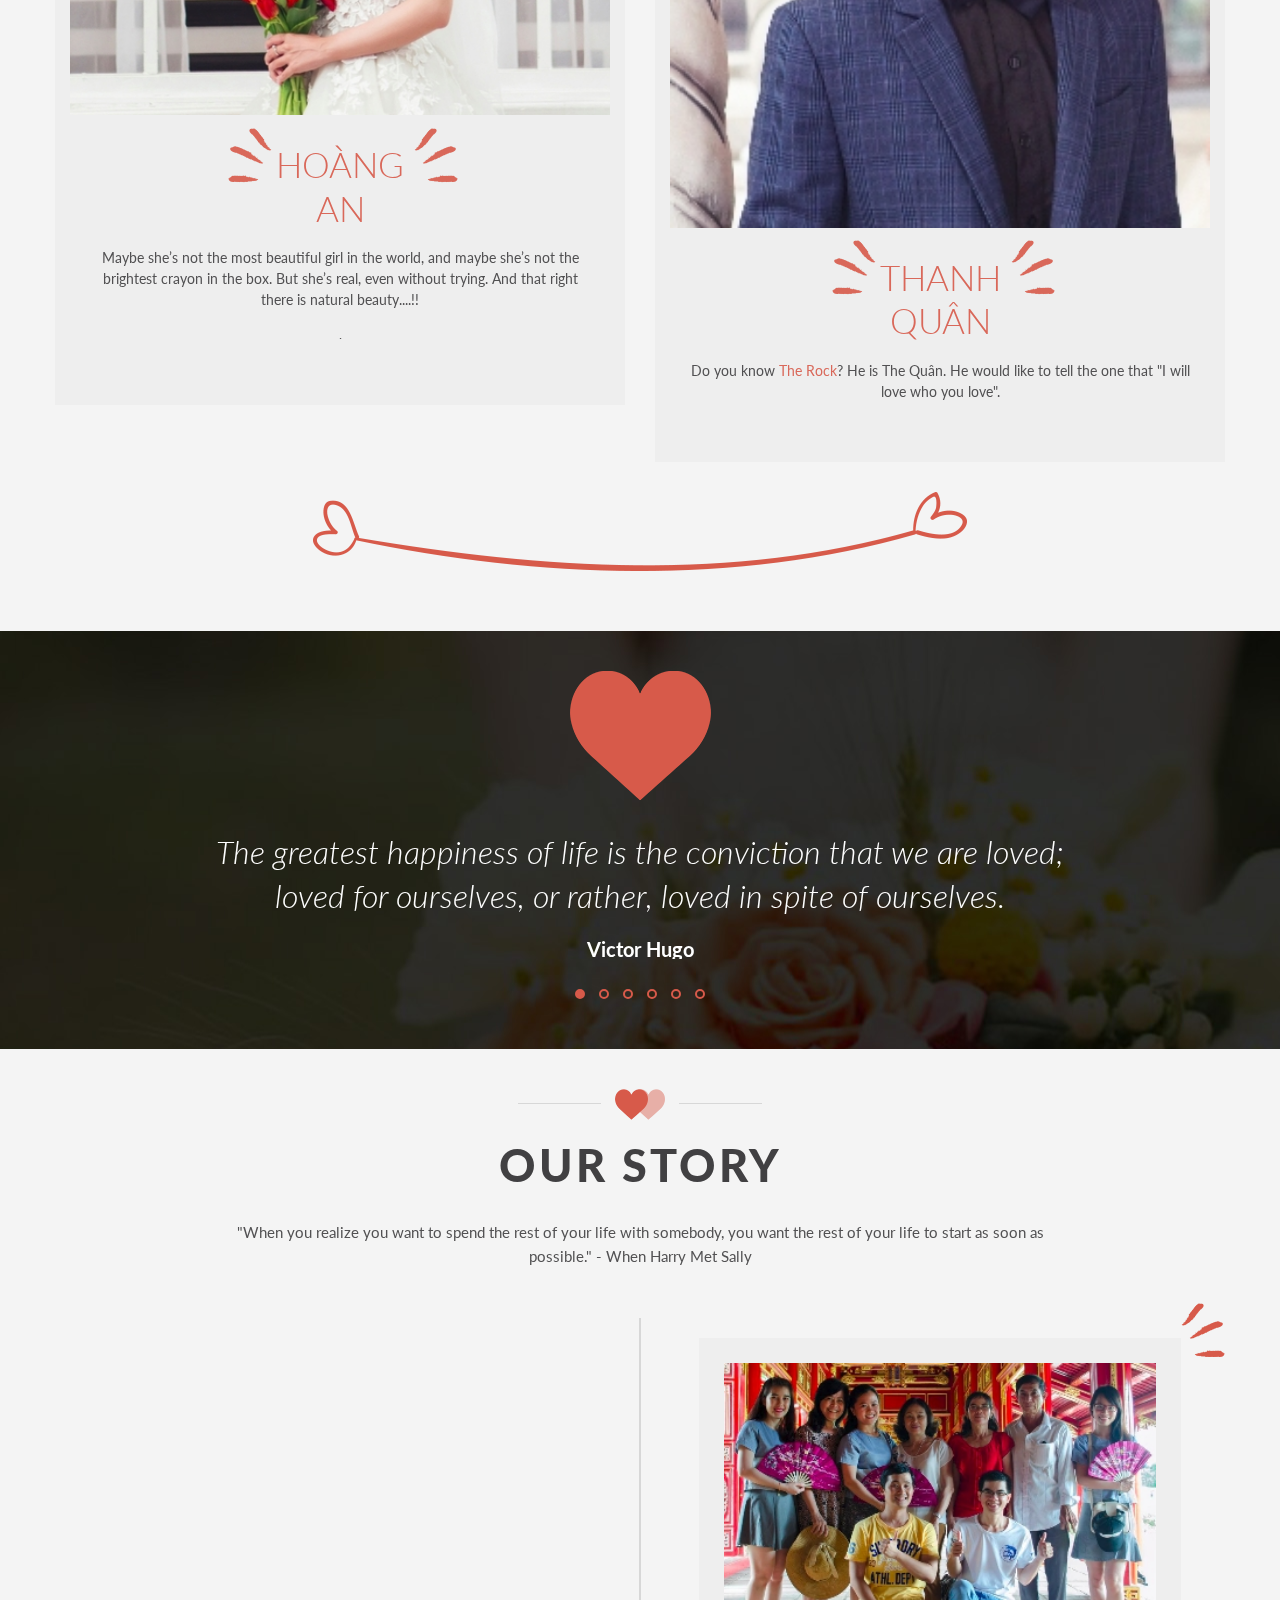
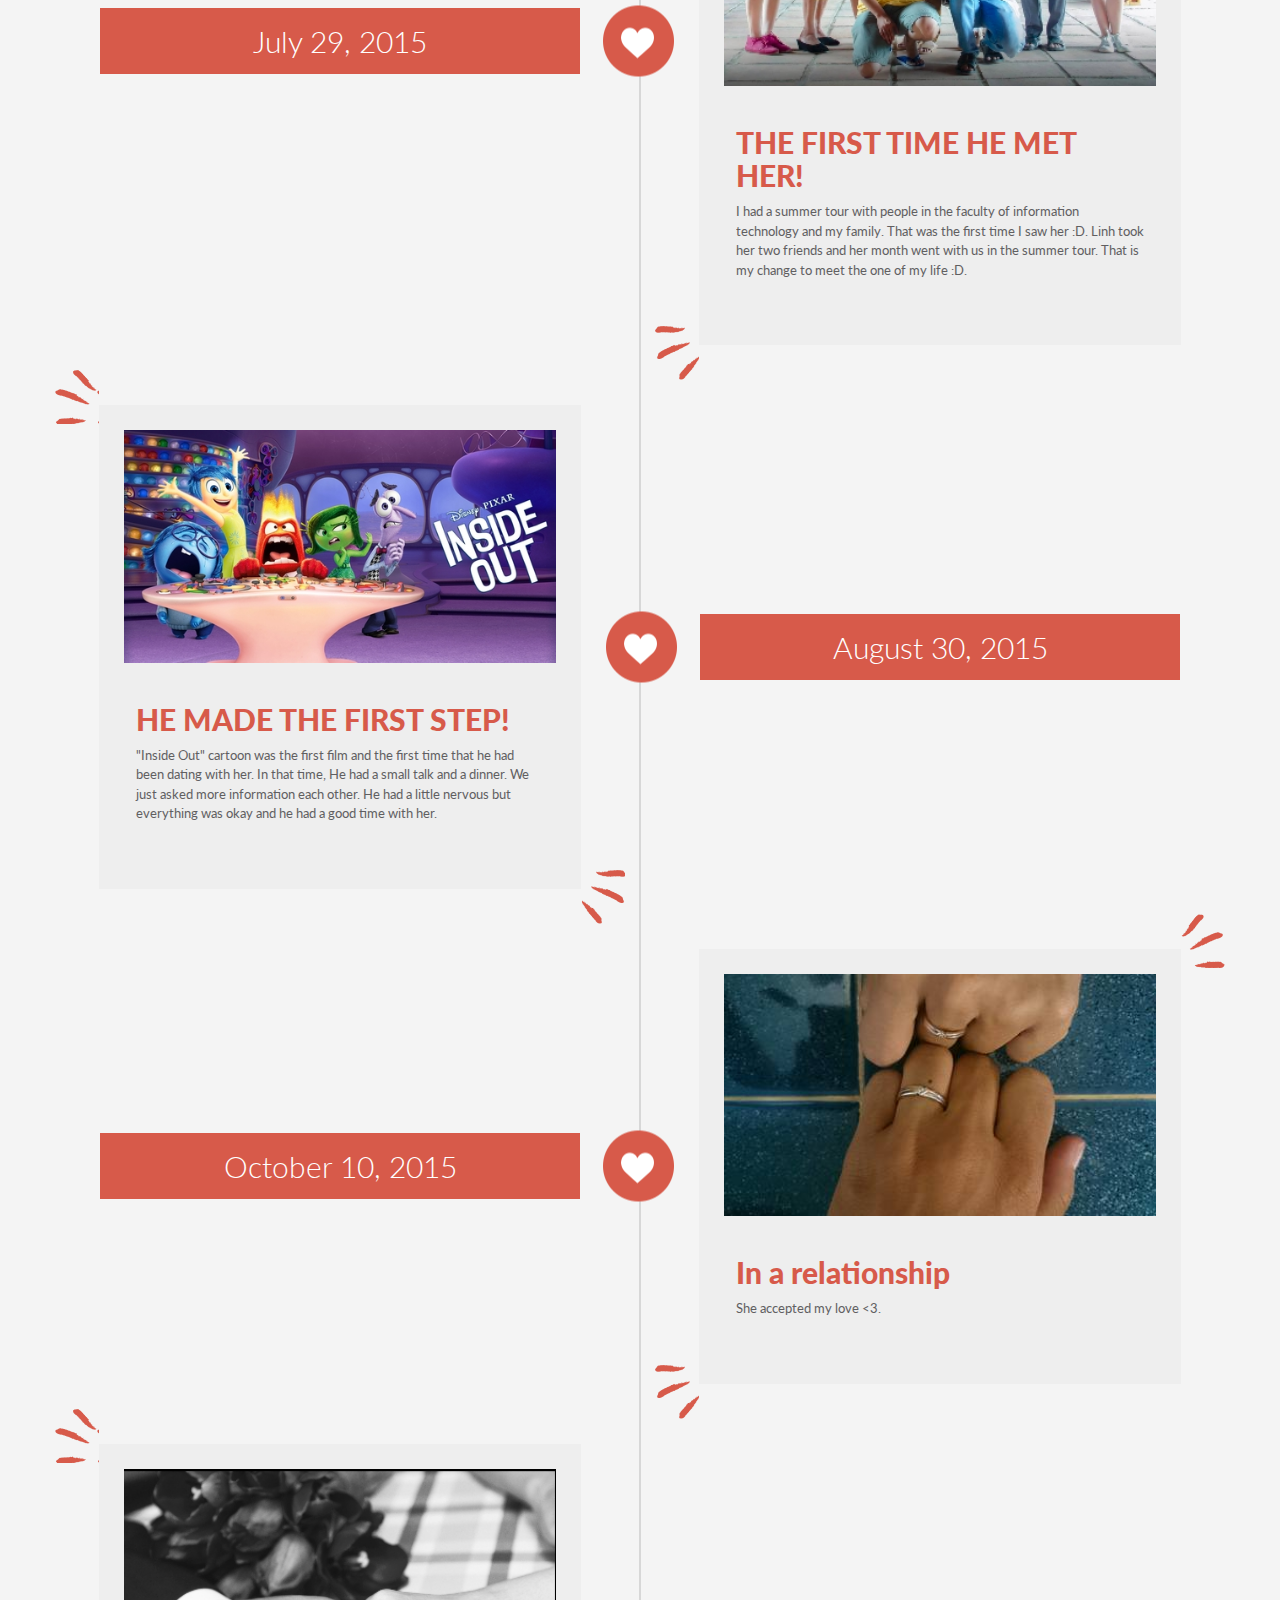
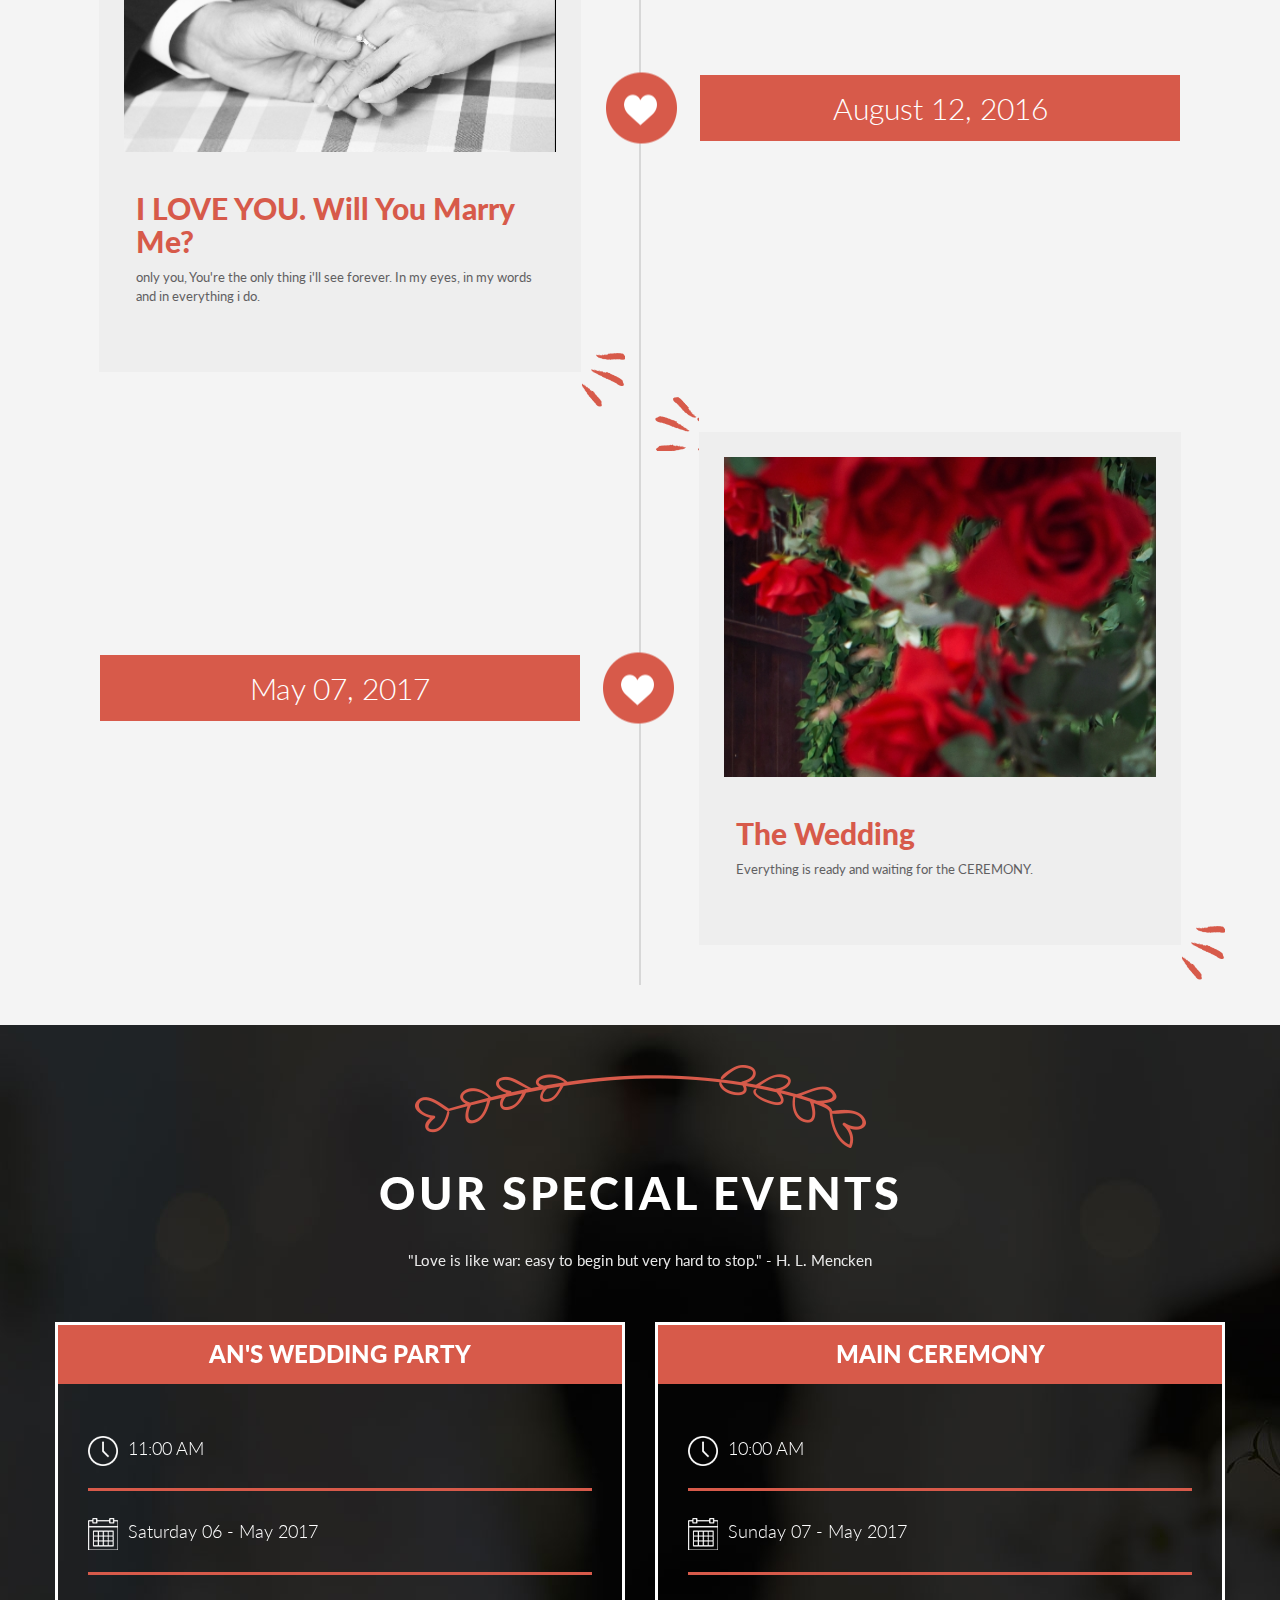
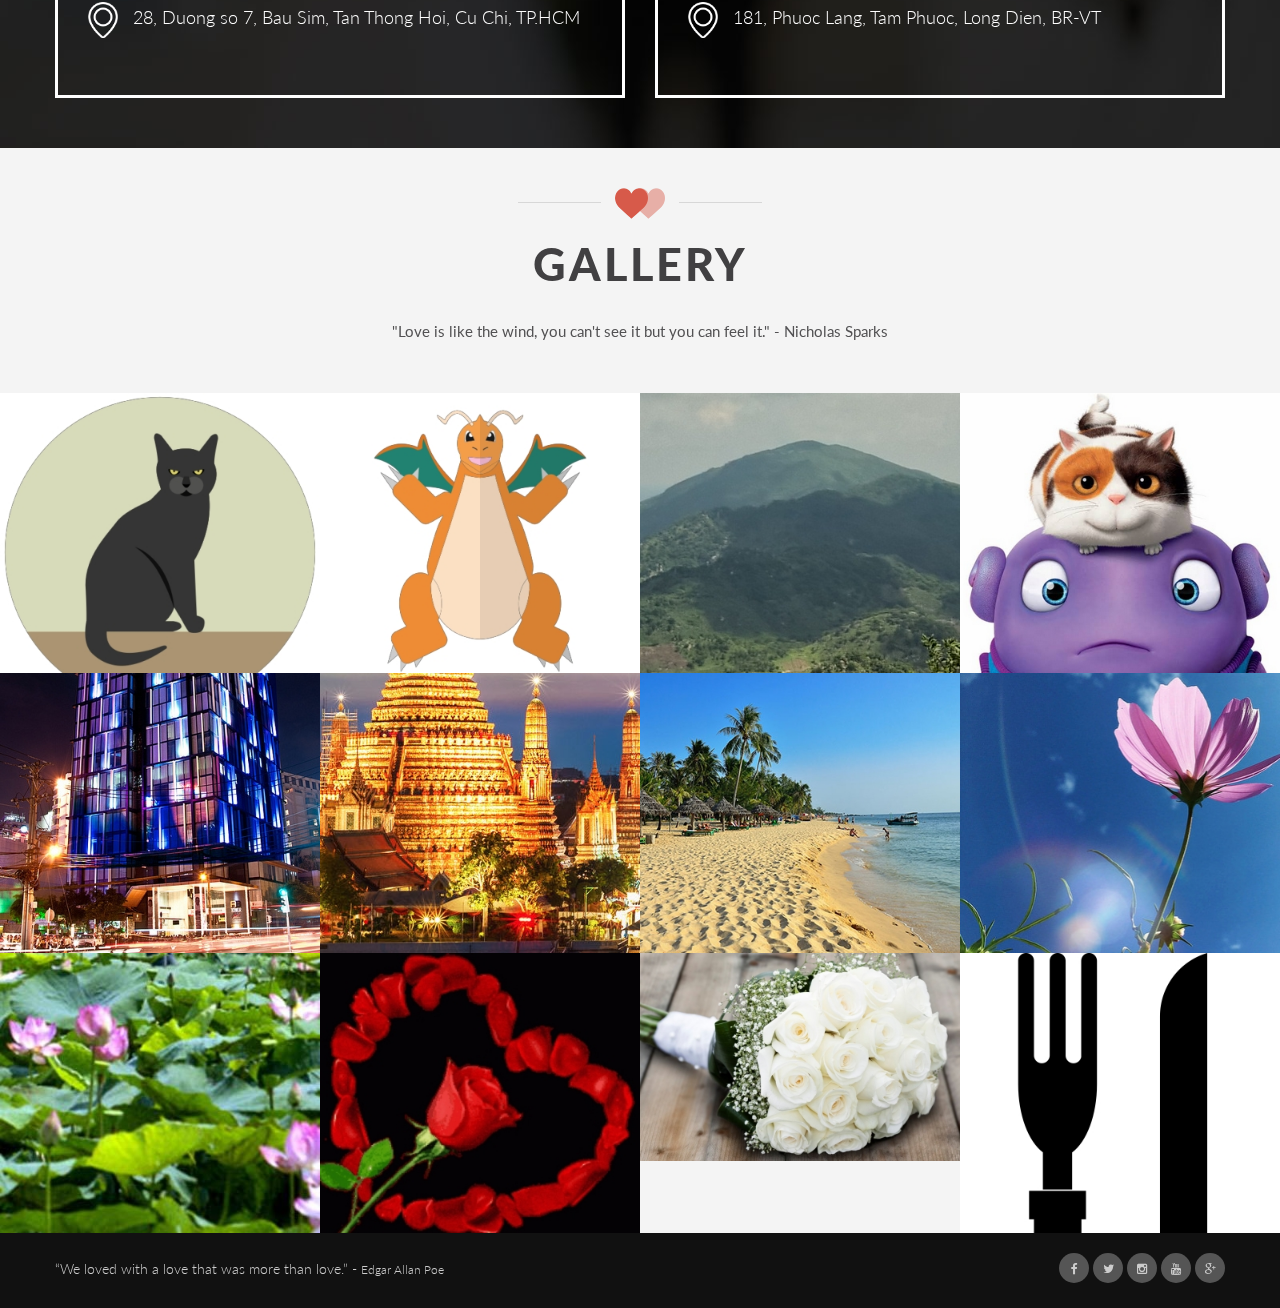
<file: index_wedding.html>
<!DOCTYPE html>
<html lang="en-us">

<head>
    <meta charset="utf-8">
    <meta http-equiv="X-UA-Compatible" content="IE=edge">
    <meta name="viewport" content="width=device-width, initial-scale=1">
    <title>Quân <3 An </title>

    <!-- Favicons
================================================== -->
    <link rel="shortcut icon" href="favicon2.ico" type="image/x-icon">
    <link rel="icon" href="favicon2.ico" type="image/x-icon">
    <!-- / Favicons
================================================== -->

    <!-- >> CSS
============================================================================== -->
    <!-- Bootstrap styles -->
    <link href="vendor/bootstrap/css/bootstrap.min.css" rel="stylesheet">
    <!-- /Bootstrap Styles -->
    <!-- Google Web Fonts -->
    <link href="https://fonts.googleapis.com/css?family=Great+Vibes" rel="stylesheet">
    <link href="https://fonts.googleapis.com/css?family=Lato" rel="stylesheet">    
    <!-- /google web fonts -->
    <!-- owl carousel -->
    <link href="vendor/owl.carousel/assets/owl.carousel.css" rel="stylesheet">
    <link href="vendor/owl.carousel/assets/owl.theme.default.min.css" rel="stylesheet">
    <!-- /owl carousel -->
    <!-- fancybox.css -->
    <link href="vendor/animate.css" rel="stylesheet">
    <!-- /fancybox.css -->
    <!-- Font Awesome -->
    <link rel="stylesheet" href="vendor/font-awesome/css/font-awesome.min.css">
    <!-- /Font Awesome -->
    <!-- Simple Lightbox -->
    <link rel="stylesheet" href="vendor/simplelightbox/dist/simplelightbox.min.css">    
    <!-- /Simple Lightbox -->
    <!-- Main Styles -->
    <link href="css/styles.css" rel="stylesheet">
    <!-- /Main Styles -->
    <!-- >> /CSS
============================================================================== -->
    <script type="text/javascript">
    var ismobile = false;
    if( /Android|webOS|iPhone|iPad|iPod|BlackBerry|IEMobile|Opera Mini/i.test(navigator.userAgent) ) {
        // some code..
        ismobile = true;
    }
    //alert(ismobile);
    </script>
</head>

<body>
<!-- Page Loader
========================================================= -->
<div class="loader" id="page-loader"> 
  <div class="loading-wrapper">
    <div class="loader-heart loader-heart1"></div>
    <div class="loader-heart loader-heart2"></div>
    <div class="loader-heart loader-heart3"></div>
  </div>   
</div>
<!-- /End of Page loader
========================================================= -->
<!-- Header
================================================== -->
<header id="masthead" class="site-header" >    
        <!-- Main header -->
        <div class="container">     
            <!-- Navbar Header -->
            <div class="row">

                <!-- Main Navigation -->
                <div class="col-xs-12">

                <nav class="navbar navbar-default" > 

                        <!-- Brand and toggle get grouped for better mobile display --> 
                        <div class="navbar-header"> 
                            <!-- Mobile Menu Button -->
                            <button type="button" class="navbar-toggle" data-toggle="collapse" data-target=".navbar-collapse"> 
                                <span class="sr-only">Toggle navigation</span> 
                                <span class="icon-bar"></span> 
                                <span class="icon-bar"></span> 
                                <span class="icon-bar"></span> 
                            </button> 
                            <!-- /Mobile Menu Button -->

                            <!-- Logo -->
                            <div class="header-logo">
                                <p class="site-title">
                                    <a href="index.html" rel="home">Quân &amp; An</a>
                                </p>                                
                            </div> 
                            <!-- /logo -->
                        </div> 
                        <!-- / Brand and toggle --> 

                        <!-- Navigation --> 
                        <div class="collapse navbar-collapse"> 
                            <ul class="nav navbar-nav navbar-right">
                                <li><a title="Story" href="#wedding-bio">About Us</a></li>
                                <li><a title="Story" href="#story">Story</a></li>
                                <li><a title="Story" href="#special-events">Ceremony</a></li>
                                <li><a title="Story" href="#gallery">Gallery</a></li>
                                <script type="text/javascript">
                                if (ismobile == true)
                                {
                                    document.write('<li><a title="Story" href="#video">Video</a></li>');
                                }
                                </script>
                            </ul>                           
                        </div>                      
                        <!-- /navigation -->
                    </nav>
                </div>
                <!-- Main Navigation -->    

            </div> 
            <!-- /Navbar Header -->  
        </div>
        <!-- /Main header -->
    </header>
<!-- / Header
================================================== -->
<!-- Javascript insert the Youtube background
================================================== -->
<script type="text/javascript">
if (ismobile == false)
{
    document.write('<div class="video-background">');
    document.write('<div class="video-foreground">');
    document.write('<iframe src="https://www.youtube.com/embed/GbxFXHvjfUc?controls=0&showinfo=0&rel=0&autoplay=1&loop=1" frameborder="0" allowfullscreen></iframe>');
    document.write('</div>');
    document.write('</div>');

    document.write('<div id="vidtop-content">');
    document.write('<div class="vid-info">');
}

</script>

<!-- Main Content
================================================== -->
<div id="content" class="site-content">
    <div id="primary" class="">

        <!-- SECTION: Slideshow -->
        <div class="section-slideshow" id="slideshow">
             <div class="owl-carousel main-carousel owl-theme">
                <!-- Slide -->
                <div class="featured-slide slide bg-cover viewport" style="background-image: url('img/home-banner-slide1.jpg');">
                    <div class="slide-inner">
                        <div class="slide-icon active"></div>
                        <h1 class="slide-title active">Quân &amp; An</h1>
                        <p class="slide-text active">Will be the happiest couple in the world in:</p>
                        <div class="slide-extra">
                            <!-- countdown (edit date on main.js file)-->
                            <div class="bearr-countdown-wrapper">
                                <div id="bearr-countdown-item" class="bearr-countdown-item"></div>
                            </div>
                            <!-- /countdown -->
                        </div>
                    </div>
                </div>
                <!-- /Slide -->
            </div>
        </div>       
        <!-- /SECTION: Slideshow -->

        <!-- SECTION: Wedding Bio -->
        <div class="section section-wedding-bio" id="wedding-bio">
            <div class="container">
                <!-- Section Title -->
                <div class="title-section-wrapper">
                    <!-- Title -->
                    <h2 class="title-section">She and He</h2>
                    <!-- /title -->
                    <!-- Text -->
                    <p class="text-section">Hate has a reason for everything but love is unreasonable.</p>
                    <!-- /text -->
                </div>
                <!-- /Section Title -->

                <!-- Wedding Bio -->
                <div class="row wedding-bio-wrapper">
                    <!-- Wedding Bio Item -->
                    <div class="col-sm-6">
                        <div class="wedding-bio-item wedding-bio-item-bride">
                            <!-- Picture -->
                            <figure class="wedding-bio-image"><img src="img/about-item-img.jpg" alt="" class="responsive-image"></figure>
                            <!-- / Picture -->
                            <div class="wedding-bio-content">
                                <!-- name -->
                                <h2 class="heading wedding-bio-title"><span>HOÀNG</span>AN</h2>
                                <!-- /Name -->
                                <!-- Description -->
                                <div class="wedding-bio-text">
                                    <p>Maybe she’s not the most beautiful girl in the world, and maybe she’s not the brightest crayon in the box. But she’s real, even without trying. And that right there is natural beauty....!! </p>.</p>
                                </div>
                                <!-- /Description -->
                            </div>
                        </div>
                    </div>
                    <!-- / Wedding Bio Item -->
                    <!-- Wedding Bio Item -->
                    <div class="col-sm-6">
                        <div class="wedding-bio-item wedding-bio-item-groom">
                            <figure class="wedding-bio-image"><img src="img/about-item-img2.jpg" alt="" class="responsive-image"></figure>
                            <div class="wedding-bio-content">
                                <h2 class="heading wedding-bio-title"><span>THANH</span>QUÂN</h2>
                                <div class="wedding-bio-text">
                                    <p>Do you know <a href="http://screencrush.com/442/files/2013/03/fast-furious-spinoff.jpg" target="_blank">The Rock</a>? He is The Quân. He would like to tell the one that "I will love who you love".</p>
                                </div>
                            </div>
                        </div>
                    </div>
                    <!-- / Wedding Bio Item -->
                </div>
                <!-- /Wedding Bio -->
            </div>
            
        </div>
        <!-- /SECTION: Wedding Bio -->

        <!-- SECTION: Testimonials -->
        <div class="section section-testimonials-wrapper" style="background-image: url('img/testimonials-bg.jpg');">
            <div class="container">
                <!-- Testimonials Carousel -->
                <div class="section-testimonials text-light">
                    <div class="owl-carousel testimonial-carousel common-carousel owl-theme">
                        <!-- Testimonial Item -->
                        <div class="slide">
                            <div class="testimonial-item">
                                <blockquote>
                                    <!-- TEstimonial Text -->
                                    <p>The greatest happiness of life is the conviction that we are loved; loved for ourselves, or rather, loved in spite of ourselves.</p>
                                    <!-- /Testimonial Text -->
                                    <!-- Testimonial Author -->
                                    <footer><cite>Victor Hugo</cite></footer>
                                    <!-- /Testimonial Author -->
                                </blockquote>
                            </div>
                        </div>
                        <!-- / Testimonial Item -->
                        <!-- Testimonial Item -->
                        <div class="slide">
                            <div class="testimonial-item">
                                <blockquote>
                                    <!-- TEstimonial Text -->
                                    <p>All, everything that I understand, I only understand because I love.</p>
                                    <!-- /Testimonial Text -->
                                    <!-- Testimonial Author -->
                                    <footer><cite>Leo Tolstoy</cite></footer>
                                    <!-- /Testimonial Author -->
                                </blockquote>
                            </div>
                        </div>
                        <!-- / Testimonial Item -->
                        <!-- Testimonial Item -->
                        <div class="slide">
                            <div class="testimonial-item">
                                <blockquote>
                                    <!-- TEstimonial Text -->
                                    <p>The best and most beautiful things in this world cannot be seen or even heard, but must be felt with the heart.</p>
                                    <!-- /Testimonial Text -->
                                    <!-- Testimonial Author -->
                                    <footer><cite>Helen Keller </cite></footer>
                                    <!-- /Testimonial Author -->
                                </blockquote>
                            </div>
                        </div>
                        <!-- / Testimonial Item -->
                        <!-- Testimonial Item -->
                        <div class="slide">
                            <div class="testimonial-item">
                                <blockquote>
                                    <!-- TEstimonial Text -->
                                    <p>The heart wants what it wants. There's no logic to these things. You meet someone and you fall in love and that's that.</p>
                                    <!-- /Testimonial Text -->
                                    <!-- Testimonial Author -->
                                    <footer><cite>Woody Allen</cite></footer>
                                    <!-- /Testimonial Author -->
                                </blockquote>
                            </div>
                        </div>
                        <!-- / Testimonial Item -->
                        <!-- Testimonial Item -->
                        <div class="slide">
                            <div class="testimonial-item">
                                <blockquote>
                                    <!-- TEstimonial Text -->
                                    <p>Being deeply loved by someone gives you strength, while loving someone deeply gives you courage.</p>
                                    <!-- /Testimonial Text -->
                                    <!-- Testimonial Author -->
                                    <footer><cite>Lao-Tzu</cite></footer>
                                    <!-- /Testimonial Author -->
                                </blockquote>
                            </div>
                        </div>
                        <!-- / Testimonial Item -->
                        <!-- Testimonial Item -->
                        <div class="slide">
                            <div class="testimonial-item">
                                <blockquote>
                                    <!-- TEstimonial Text -->
                                    <p>You have bewitched me body and soul, and I love, I love, I LOVE YOU.</p>
                                    <!-- /Testimonial Text -->
                                    <!-- Testimonial Author -->
                                    <footer><cite>Pride & Prejudice</cite></footer>
                                    <!-- /Testimonial Author -->
                                </blockquote>
                            </div>
                        </div>
                        <!-- / Testimonial Item -->   
                    </div>
                </div>
                <!-- /Testimonials Carousel -->
            </div>
        </div>
        <!-- /SECTION: Testimonials -->

        <!-- SECTION: Our Story -->
        <div class="section section-our-story" id="story">
            <div class="container">

                <!-- Section Title -->
                <div class="title-section-wrapper">
                    <!-- Title -->
                    <h2 class="title-section">Our Story</h2>
                    <!-- /title -->
                    <!-- Text -->
                    <p class="text-section">"When you realize you want to spend the rest of your life with somebody, you want the rest of your life to start as soon as possible." - When Harry Met Sally</p>
                    <!-- /text -->
                </div>
                <!-- /Section Title -->

                <!-- Timeline Item -->
                <div class="row story-wrap ">
                    <!-- /Item description -->
                    <div class="col-sm-6 col-sm-push-6 " data-match-height="StoryItem">
                        <div class="story-item story-item-alt  ">
                            <!-- Item Image -->
                            <div class="story-item-img">
                                <img src="img/story-img0.jpg" alt="" class="responsive-image">
                            </div>
                            <!-- /Item image -->
                            <!-- Item Content -->
                            <div class="story-item-content">
                                <h2 class="story-item-title">THE FIRST TIME HE MET HER!</h2>
                                <div class="story-text">
                                    <p>I had a summer tour with people in the faculty of information technology and my family. That was the first time I saw her :D. Linh took her two friends and her month went with us in the summer tour. That is my change to meet the one of my life :D.</p>
                                </div>
                            </div>
                            <!-- /Item Content -->
                        </div>
                    </div>
                    <!-- /Item description -->
                    <!-- item date -->
                    <div class="col-sm-6 story-date-wrap story-date-wrap-alt col-sm-pull-6 " data-match-height="StoryItem">
                        <div class="story-date">
                            <div class="story-time">July 29, 2015</div>
                        </div>
                    </div>
                    <!-- /item date -->
                </div>
                <!-- /Timeline Item -->

                <!-- Timeline item -->
                <div class="row story-wrap ">
                    <!-- Item description -->
                    <div class="col-sm-6 " data-match-height="StoryItem">                        
                        <div class="story-item">
                            <!-- Image -->
                            <div class="story-item-img">
                                <img src="img/story-img1.jpg" alt="" class="responsive-image">
                            </div>
                            <!-- /image -->
                            <!-- content -->
                            <div class="story-item-content">
                                <h2 class="story-item-title">HE MADE THE FIRST STEP!</h2>
                                <div class="story-text">
                                    <p>"Inside Out" cartoon was the first film and the first time that he had been dating with her. In that time, He had a small talk and a dinner. We just asked more information each other. He had a little nervous but everything was okay and he had a good time with her.</p>
                                </div>
                            </div>
                            <!-- /content -->
                        </div>
                    </div>
                    <!-- / Item description -->
                    <!-- Item Date -->
                    <div class="col-sm-6 story-date-wrap" data-match-height="StoryItem">
                        <div class="story-date">
                            <div class="story-time">August 30, 2015</div>
                        </div>
                    </div>
                    <!-- /item date -->
                </div>
                <!-- /Timeline item -->

                <!-- Timeline Item -->
                <div class="row story-wrap ">
                    <!-- /Item description -->
                    <div class="col-sm-6 col-sm-push-6 " data-match-height="StoryItem">
                        <div class="story-item story-item-alt  ">
                            <!-- Item Image -->
                            <div class="story-item-img">
                                <img src="img/story-img2.jpg" alt="" class="responsive-image">
                            </div>
                            <!-- /Item image -->
                            <!-- Item Content -->
                            <div class="story-item-content">
                                <h2 class="story-item-title">In a relationship</h2>
                                <div class="story-text">
                                    <p>She accepted my love <3.</p>
                                </div>
                            </div>
                            <!-- /Item Content -->
                        </div>
                    </div>
                    <!-- /Item description -->
                    <!-- item date -->
                    <div class="col-sm-6 story-date-wrap story-date-wrap-alt col-sm-pull-6 " data-match-height="StoryItem">
                        <div class="story-date">
                            <div class="story-time">October 10, 2015</div>
                        </div>
                    </div>
                    <!-- /item date -->
                </div>
                <!-- /Timeline Item -->

                <!-- Timeline item -->
                <div class="row story-wrap ">
                    <!-- Item description -->
                    <div class="col-sm-6 " data-match-height="StoryItem">                        
                        <div class="story-item">
                            <!-- Image -->
                            <div class="story-item-img">
                                <img src="img/story-img3.jpg" alt="" class="responsive-image">
                            </div>
                            <!-- /image -->
                            <!-- content -->
                            <div class="story-item-content">
                                <h2 class="story-item-title">I LOVE YOU. Will You Marry Me?</h2>
                                <div class="story-text">
                                    <p>only you, You're the only thing i'll see forever. In my eyes, in my words and in everything i do.</p>
                                </div>
                            </div>
                            <!-- /content -->
                        </div>
                    </div>
                    <!-- / Item description -->
                    <!-- Item Date -->
                    <div class="col-sm-6 story-date-wrap" data-match-height="StoryItem">
                        <div class="story-date">
                            <div class="story-time">August 12, 2016</div>
                        </div>
                    </div>
                    <!-- /item date -->
                </div>
                <!-- /Timeline item -->

                <!-- Timeline item -->
                <div class="row story-wrap ">
                    <!-- Item description -->
                    <div class="col-sm-6 col-sm-push-6 " data-match-height="StoryItem">                        
                        <div class="story-item">
                            <!-- Image -->
                            <div class="story-item-img">
                                <img src="img/story-img4.jpg" alt="" class="responsive-image">
                            </div>
                            <!-- /image -->
                            <!-- content -->
                            <div class="story-item-content">
                                <h2 class="story-item-title">The Wedding</h2>
                                <div class="story-text">
                                    <p>Everything is ready and waiting for the CEREMONY.</p>
                                </div>
                            </div>
                            <!-- /content -->
                        </div>
                    </div>
                    <!-- / Item description -->
                    <!-- Item Date -->
                    <div class="col-sm-6 story-date-wrap story-date-wrap-alt col-sm-pull-6 " data-match-height="StoryItem">
                        <div class="story-date">
                            <div class="story-time">May 07, 2017</div>
                        </div>
                    </div>
                    <!-- /item date -->
                </div>
                <!-- /Timeline item -->

            </div>
        </div>
        <!-- /SECTION: Our Story -->

        <!-- SECTION: Events -->
        <div class="section with-dark-bg section-events" id="special-events" style="background-image: url('img/special-event-bg.jpg');">
            <div class="container">

                <!-- Section Title -->
                <div class="title-section-wrapper">
                    <!-- Title -->
                    <h2 class="title-section">OUR SPECIAL EVENTS</h2>
                    <!-- /title -->
                    <!-- Text -->
                    <p class="text-section">"Love is like war: easy to begin but very hard to stop." - H. L. Mencken</p>
                    <!-- /text -->
                </div>
                <!-- /Section Title -->

                <!-- row -->
                <div class="row">
                    <!-- col -->
                    <div class="col-sm-6">
                        <!-- Event Item -->
                        <div class="events-reminder-item">
                            <header>
                                <h3 class="events-item-heading">AN'S WEDDING PARTY</h3>
                            </header>
                            <div class="events-item-content">
                                <ul>
                                    <li>
                                        <span class="events-reminder-item-icon events-reminder-item-icon-time"></span><span class="events-reminder-time-content">11:00 AM</span>
                                    </li>
                                    <li>
                                        <span class="events-reminder-item-icon events-reminder-item-icon-date"></span><span class="events-reminder-date-content">Saturday 06 - May 2017</span>
                                    </li>
                                    <li>
                                        <a href="https://goo.gl/maps/FwjdWUDT1t82" target="_blank"><span class="events-reminder-item-icon events-reminder-item-icon-address"></span></a>
                                        <span class="events-reminder-date-address">28, Duong so 7, Bau Sim, Tan Thong Hoi, Cu Chi, TP.HCM</span>
                                    </li>
                                </ul>
                            </div>
                        </div>
                        <!-- /Event Item -->
                    </div>
                    <!-- /col -->
                    <!-- col -->
                    <div class="col-sm-6">
                        <!-- Event Item -->
                        <div class="events-reminder-item">
                            <header>
                                <h3 class="events-item-heading">MAIN CEREMONY</h3>
                            </header>
                            <div class="events-item-content">
                                <ul>
                                    <li>
                                        <span class="events-reminder-item-icon events-reminder-item-icon-time"></span><span class="events-reminder-time-content">10:00 AM</span>
                                    </li>
                                    <li>
                                        <span class="events-reminder-item-icon events-reminder-item-icon-date"></span><span class="events-reminder-date-content">Sunday 07 - May 2017</span>
                                    </li>
                                    <li>
                                        <a href="https://goo.gl/maps/gtyi7We5ZYo" target="_blank"><span class="events-reminder-item-icon events-reminder-item-icon-address"></span></a>
                                        <span class="events-reminder-date-address">181, Phuoc Lang, Tam Phuoc, Long Dien, BR-VT</span>
                                    </li>
                                </ul>
                            </div>
                        </div>
                        <!-- /Event Item -->
                    </div>
                    <!-- /col -->
                </div>
                <!-- /row -->


            </div>
           
        </div>
        <!-- / SECTION: Events -->

        <!-- Gallery -->
        <div class="section section-gallery" id="gallery">
            
            <!-- Section Title -->
            <div class="title-section-wrapper">
                <!-- Title -->
                <h2 class="title-section">Gallery</h2>
                <!-- /title -->
                <!-- Text -->
                <p class="text-section">"Love is like the wind, you can't see it but you can feel it." - Nicholas Sparks</p>
                <!-- /text -->
            </div>
            <!-- /Section Title -->

            <!-- Gallery Images -->
            <div class="gallery-images row">
            <div class="col-lg-3 col-md-4 col-sm-6 no-space">
                <div class="bearr-gallery-item"><a href="img/gallery/gallery-img9.jpg"><img src="img/gallery-img9.jpg" alt="Gallery Image"></a></div>
            </div>
            <div class="col-lg-3 col-md-4 col-sm-6 no-space">
                <div class="bearr-gallery-item"><a href="img/gallery/gallery-img10.jpg"><img src="img/gallery-img10.jpg" alt="Gallery Image"></a></div>
            </div>
            <div class="col-lg-3 col-md-4 col-sm-6 no-space">
                <div class="bearr-gallery-item"><a href="img/gallery/gallery-img1.jpg"><img src="img/gallery-img1.jpg" alt="Gallery Image"></a></div>
            </div>
            <div class="col-lg-3 col-md-4 col-sm-6 no-space">
                <div class="bearr-gallery-item"><a href="img/gallery/gallery-img2.jpg"><img src="img/gallery-img2.jpg" alt="Gallery Image"></a></div>
            </div>
            <div class="col-lg-3 col-md-4 col-sm-6 no-space">
                <div class="bearr-gallery-item"><a href="img/gallery/gallery-img3.jpg"><img src="img/gallery-img3.jpg" alt="Gallery Image"></a></div>
            </div>
            <div class="col-lg-3 col-md-4 col-sm-6 no-space">
                <div class="bearr-gallery-item"><a href="img/gallery/gallery-img4.jpg"><img src="img/gallery-img4.jpg" alt="Gallery Image"></a></div>
            </div>
            <div class="col-lg-3 col-md-4 col-sm-6 no-space">
                <div class="bearr-gallery-item"><a href="img/gallery/gallery-img5.jpg"><img src="img/gallery-img5.jpg" alt="Gallery Image"></a></div>
            </div>
            <div class="col-lg-3 col-md-4 col-sm-6 no-space">
                <div class="bearr-gallery-item"><a href="img/gallery/gallery-img6.jpg"><img src="img/gallery-img6.jpg" alt="Gallery Image"></a></div>
            </div>
            <div class="col-lg-3 col-md-4 col-sm-6 no-space">
                <div class="bearr-gallery-item"><a href="img/gallery/gallery-img7.jpg"><img src="img/gallery-img7.jpg" alt="Gallery Image"></a></div>
            </div>
            <div class="col-lg-3 col-md-4 col-sm-6 no-space">
                <div class="bearr-gallery-item"><a href="img/gallery/gallery-img8.jpg"><img src="img/gallery-img8.jpg" alt="Gallery Image"></a></div>
            </div>
            <div class="col-lg-3 col-md-4 col-sm-6 no-space">
                <div class="bearr-gallery-item"><a href="img/gallery/gallery-img11.jpg"><img src="img/gallery-img11.jpg" alt="Gallery Image"></a></div>
            </div>
            <div class="col-lg-3 col-md-4 col-sm-6 no-space">
                <div class="bearr-gallery-item"><a href="img/gallery/gallery-img12.jpg"><img src="img/gallery-img12.jpg" alt="Gallery Image"></a></div>
            </div>
            
        </div>
            <!-- /Gallery Images -->
        </div>
        <!-- /Gallery -->

        <!-- Gift List -->
    <script type="text/javascript">
    if (ismobile == true)
    {
        document.write('<div class="section section-gift-list" id="video">');
            document.write('<div class="container">');
                document.write('<div class="title-section-wrapper">');
                    document.write('<h2 class="title-section">Video</h2>');
                    document.write(' <p class="text-section">"If I know what love is, it is because of you." - Herman Hesse</p>');
                document.write('</div>');
                document.write('<div class="containera">');
                    document.write('<iframe src="https://www.youtube.com/embed/GbxFXHvjfUc" frameborder="0" allowfullscreen class="video"></iframe>');
                document.write("</div>");
            document.write("</div>");
        document.write('</div>');
    }
    </script>
    </div>
</div>
<!-- /Main Content    
================================================== -->
<script type="text/javascript">
if (ismobile == false)
{
    document.write('</div>');
    document.write('</div>');
}
</script>

<!-- Footer
================================================== -->
<footer id="colophon" class="site-footer">              
    <!-- footer bottom -->
    <div class="footer-bottom">
        <div class="container">
            <!-- row -->
            <div class="row">
                <!-- col -->
                <div class="col-sm-8">
                    <!-- Site Info -->
                    <div class="site-quote">
                        <p>“We loved with a love that was more than love.” - <small>Edgar Allan Poe</small></p>
                    </div>
                    <!-- /Site info -->
                </div>
                <!-- /col -->
                <!-- col -->
                <div class="col-sm-4">
                    <!-- social icons -->
                    <div class="social-icons footer-social-icons">
                        <ul class="social-icons-list text-right">
                            <li><a href="index.html#" target="_blank"><i class="fa fa-facebook"></i></a></li>
                            <li><a href="index.html#" target="_blank"><i class="fa fa-twitter"></i></a></li>
                            <li><a href="index.html#" target="_blank"><i class="fa fa-instagram"></i></a></li>
                            <li><a href="index.html#" target="_blank"><i class="fa fa-youtube"></i></a></li>
                            <li><a href="index.html#" target="_blank"><i class="fa fa-google-plus"></i></a></li>
                        </ul>
                    </div>
                    <!-- /social icons -->    
                </div>
                <!-- /col -->
            </div>
            <!-- /row -->               
        </div>
    </div>
    <!-- /footer bottom -->     
</footer>
<!-- /Footer    
================================================== -->

<!-- Back to Top Button -->
<div id="back-to-top" class="back-to-top back-to-top-hide"><i class="fa fa-angle-up"></i></div>
<!-- /Back to Top Button -->



<!-- >> JS
============================================================================== -->
<!-- jQuery (necessary for Bootstrap's JavaScript plugins) -->
<script src="vendor/jquery-1.12.4.min.js"></script>
<!-- Include all compiled plugins (below), or include individual files as needed -->
<script src="vendor/bootstrap/js/bootstrap.min.js"></script>
<script src="vendor/validate.js"></script>
<!-- CountDown -->
<script src="vendor/jquery.countdown.min.js"></script>
<!-- ImagesLoaded -->
<script src="vendor/imagesloaded.pkgd.min.js"></script>
<!-- Waypoints-->
<script src="vendor/waypoints.min.js"></script>
<!-- /Waypoints-->
<!-- Owl Caroulsel -->
<script src="vendor/owl.carousel/owl.carousel.min.js"></script>
<!-- Cross-browser -->
<script src="vendor/cross-browser.js"></script>
<!-- Simple Lightbox -->
<script src="vendor/simplelightbox/dist/simple-lightbox.min.js"></script>
<!-- Match Height Plugin to add height on elements -->
<script src="vendor/jquery.matchHeight-min.js"></script>
<!-- Main Scripts -->
<script src="js/main.js"></script>


<!-- HTML5 Shim and Respond.js IE8 support of HTML5 elements and media queries -->
<!-- WARNING: Respond.js doesn't work if you view the page via file:// -->
<!--[if lt IE 9]>
<script src="vendor/html5shiv.js"></script>
<script src="vendor/respond.min.js"></script>
<![endif]-->
<!-- >> /JS
============================================================================= -->
</body>

</html>
</file>
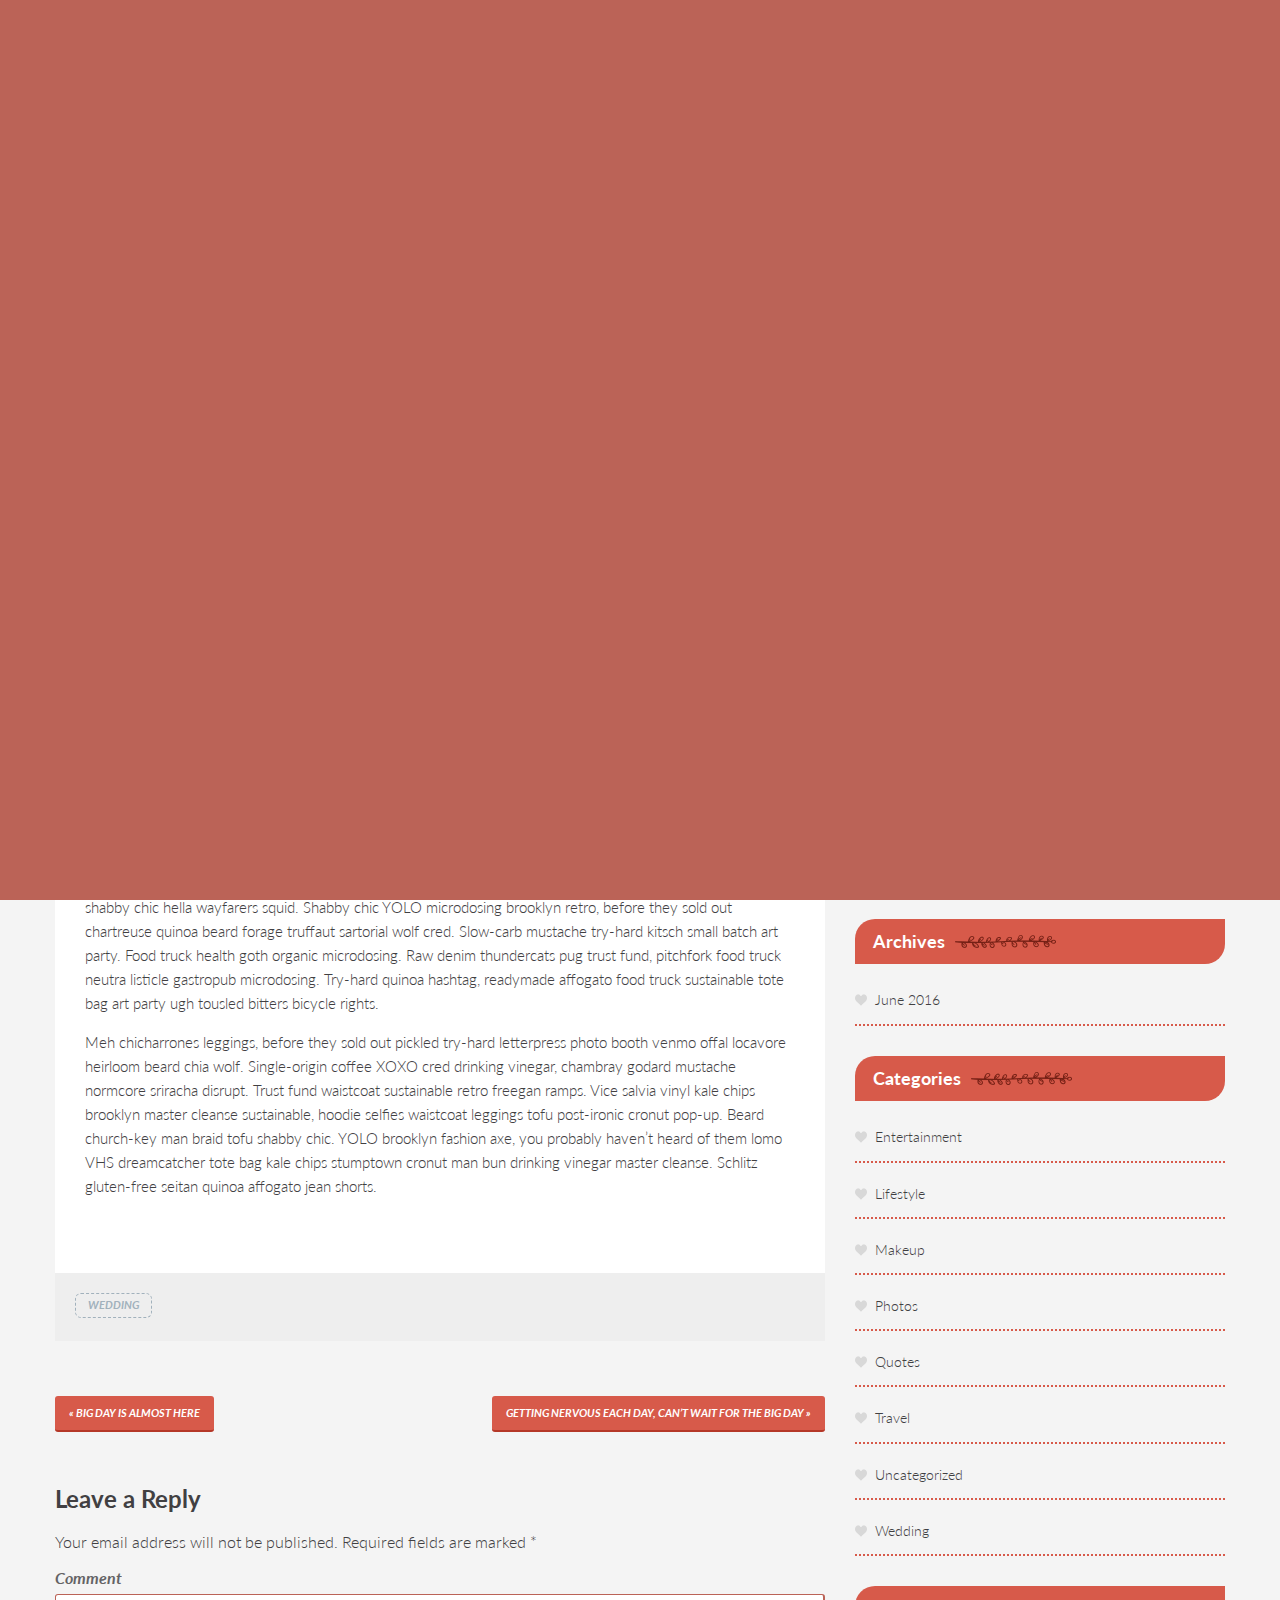
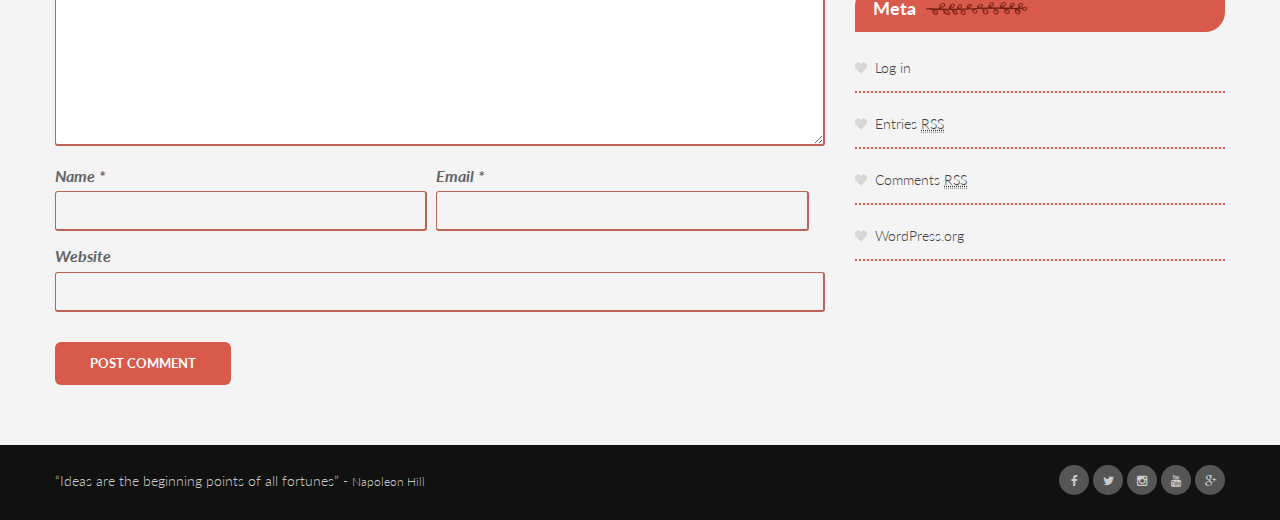
<file: single.html>
<!DOCTYPE html>
<html lang="en-us">

<head>
    <meta charset="utf-8">
    <meta http-equiv="X-UA-Compatible" content="IE=edge">
    <meta name="viewport" content="width=device-width, initial-scale=1">
    <title>Amore: HTML Wedding Template by ThemeBear</title>

    <!-- Favicons
================================================== -->
    <link rel="shortcut icon" href="favicon2.ico" type="image/x-icon">
    <link rel="icon" href="favicon2.ico" type="image/x-icon">
    <!-- / Favicons
================================================== -->

    <!-- >> CSS
============================================================================== -->
    <!-- Bootstrap styles -->
    <link href="vendor/bootstrap/css/bootstrap.min.css" rel="stylesheet">
    <!-- /Bootstrap Styles -->
    <!-- Google Web Fonts -->
    <link href="https://fonts.googleapis.com/css?family=Great+Vibes" rel="stylesheet">
    <link href="https://fonts.googleapis.com/css?family=Lato" rel="stylesheet"> 
    <!-- /google web fonts -->
    <!-- owl carousel -->
    <link href="vendor/owl.carousel/assets/owl.carousel.css" rel="stylesheet">
    <link href="vendor/owl.carousel/assets/owl.theme.default.min.css" rel="stylesheet">
    <!-- /owl carousel -->
    <!-- fancybox.css -->
    <link href="vendor/animate.css" rel="stylesheet">
    <!-- /fancybox.css -->
    <!-- Font Awesome -->
    <link rel="stylesheet" href="vendor/font-awesome/css/font-awesome.min.css">
    <!-- /Font Awesome -->
    <!-- Simple Lightbox -->
    <link rel="stylesheet" href="vendor/simplelightbox/dist/simplelightbox.min.css">    
    <!-- /Simple Lightbox -->
    <!-- Main Styles -->
    <link href="css/styles.css" rel="stylesheet">
    <!-- /Main Styles -->
    <!-- >> /CSS
============================================================================== -->
</head>

<body>
<!-- Page Loader
========================================================= -->
<div class="loader" id="page-loader"> 
  <div class="loading-wrapper">
    <div class="loader-heart loader-heart1"></div>
    <div class="loader-heart loader-heart2"></div>
    <div class="loader-heart loader-heart3"></div>
  </div>   
</div>
<!-- /End of Page loader
========================================================= -->
<!-- Header
================================================== -->
<header id="masthead" class="site-header">    
        <!-- Main header -->
        <div class="container">     
            <!-- Navbar Header -->
            <div class="row">

                <!-- Main Navigation -->
                <div class="col-xs-12">

                <nav class="navbar navbar-default" > 

                        <!-- Brand and toggle get grouped for better mobile display --> 
                        <div class="navbar-header"> 
                            <!-- Mobile Menu Button -->
                            <button type="button" class="navbar-toggle" data-toggle="collapse" data-target=".navbar-ex1-collapse"> 
                                <span class="sr-only">Toggle navigation</span> 
                                <span class="icon-bar"></span> 
                                <span class="icon-bar"></span> 
                                <span class="icon-bar"></span> 
                            </button> 
                            <!-- /Mobile Menu Button -->

                            <!-- Logo -->
                            <div class="header-logo">
                                <p class="site-title">
                                    <a href="index.html" rel="home">Anna &amp; James</a>
                                </p>                                
                            </div> 
                            <!-- /logo -->
                        </div> 
                        <!-- / Brand and toggle --> 

                        <!-- Navigation --> 
                        <div class="collapse navbar-collapse"> 
                            <ul class="nav navbar-nav navbar-right">
                                <li><a title="Story" href="index.html#wedding-bio">About Us</a></li>
                                <li><a title="Story" href="index.html#story">Story</a></li>
                                <li><a title="Story" href="index.html#events">Ceremony</a></li>
                                <li><a title="Story" href="index.html#gallery">Gallery</a></li>
                                <li><a title="Story" href="index.html#gifts">Gifts</a></li>
                                <li><a title="Story" href="index.html#rsvp">RSVP</a></li>
                                <li><a title="Story" href="archive.html">Blog</a></li> 
                            </ul>                           
                        </div>                      
                        <!-- /navigation -->
                    </nav>
                </div>
                <!-- Main Navigation -->    

            </div> 
            <!-- /Navbar Header -->  
        </div>
        <!-- /Main header -->
    </header>
<!-- / Header
================================================== -->

<!-- Main Content
================================================== -->
<div id="content" class="site-content">
    <div id="primary" class="">

            <!-- Content Area -->
            <div class="content-area">
                <div class="container">
                    <div class="row">

                        <!-- Main -->
                        <div class="col-md-8">
                            <main id="main" class="site-main">

                                <!-- post -->
                                <article class="post type-post status-publish format-standard has-post-thumbnail hentry">
                                    <div class="post-element">
                                        <!-- Featured image -->
                                        <div class="post-featured-image">
                                            <a href="single.html#"><img width="770" height="525" src="img/img2.jpg" class=" wp-post-image" alt="Featured Image"></a>
                                        </div>
                                        <!-- / Featured-image -->
                                        <div class="post-content">
                                            <!-- .entry header -->
                                            <header class="entry-header">
                                                <div class="entry-meta">
                                                    <span class="entry-meta-content"><span class="posted-on">Posted on <a href="single.html#" rel="bookmark"><time class="entry-date published" datetime="2016-06-27T19:29:26+00:00">June 27, 2016</time><time class="updated" datetime="2016-09-23T14:41:51+00:00">September 23, 2016</time></a></span><span class="byline"> by <span class="author vcard"><a class="url fn n" href="single.html#">admin</a></span></span></span>
                                                </div>
                                                <!-- .entry-meta -->
                                                <div class="post-has-ct"></div>
                                                <h1 class="entry-title">He popped the question</h1>
                                            </header>
                                            <!-- .entry-header -->
                                            <!-- .entry-content -->
                                            <div class="entry-content">
                                                <p>Williamsburg keytar +1, taxidermy dreamcatcher scenester chillwave aesthetic meditation cardigan godard. Four loko farm-to-table vegan, vinyl direct trade craft beer synth actually letterpress fingerstache four dollar toast shabby chic hella wayfarers squid. Shabby chic YOLO microdosing brooklyn retro, before they sold out chartreuse quinoa beard forage truffaut sartorial wolf cred. Slow-carb mustache try-hard kitsch small batch art party. Food truck health goth organic microdosing. Raw denim thundercats pug trust fund, pitchfork food truck neutra listicle gastropub microdosing. Try-hard quinoa hashtag, readymade affogato food truck sustainable tote bag art party ugh tousled bitters bicycle rights.</p>
                                                <p>Meh chicharrones leggings, before they sold out pickled try-hard letterpress photo booth venmo offal locavore heirloom beard chia wolf. Single-origin coffee XOXO cred drinking vinegar, chambray godard mustache normcore sriracha disrupt. Trust fund waistcoat sustainable retro freegan ramps. Vice salvia vinyl kale chips brooklyn master cleanse sustainable, hoodie selfies waistcoat leggings tofu post-ironic cronut pop-up. Beard church-key man braid tofu shabby chic. YOLO brooklyn fashion axe, you probably haven’t heard of them lomo VHS dreamcatcher tote bag kale chips stumptown cronut man bun drinking vinegar master cleanse. Schlitz gluten-free seitan quinoa affogato jean shorts.</p>
                                            </div>
                                            <!-- /.entry-content -->
                                            <!-- entry-footer -->
                                            <footer class="entry-footer">
                                                <span class="cat-links"><a href="single.html#" rel="category tag">Wedding</a></span>         
                                            </footer>
                                            <!-- /entry-footer -->
                                        </div>
                                    </div>
                                </article>
                                <!-- /post -->

                                <nav class="navigation post-navigation" >
                                    <h2 class="screen-reader-text">Post navigation</h2>
                                    <div class="nav-links">
                                        <div class="nav-previous"><a href="single.html#" rel="prev">Big day is almost here</a></div>
                                        <div class="nav-next"><a href="single.html#" rel="next">Getting nervous each day, can’t wait for the big day</a></div>
                                    </div>
                                </nav>
                                <div id="comments" class="comments-area">
                                    <div class="">
                                        <div id="respond" class="comment-respond">
                                            <h3 id="reply-title" class="comment-reply-title">Leave a Reply <small><a rel="nofollow" id="cancel-comment-reply-link" href="single.html#" style="display:none;">Cancel reply</a></small></h3>
                                            <form action="single.html#" method="post" id="commentform" class="comment-form" novalidate="">
                                                <p class="comment-notes"><span id="email-notes">Your email address will not be published.</span> Required fields are marked <span class="required">*</span></p>

                                                <p class="comment-form-comment"><label for="comment">Comment</label> <textarea id="comment" name="comment" cols="45" rows="8" maxlength="65525"  required="required"></textarea></p>

                                                <p class="comment-form-author"><label for="author">Name <span class="required">*</span></label> <input id="author" name="author" type="text" value="" size="30" maxlength="245"  required="required"></p>

                                                <p class="comment-form-email"><label for="email">Email <span class="required">*</span></label> <input id="email" name="email" type="email" value="" size="30" maxlength="100" aria-describedby="email-notes"  required="required"></p>

                                                <p class="comment-form-url"><label for="url">Website</label> <input id="url" name="url" type="url" value="" size="30" maxlength="200"></p>

                                                <p class="form-submit"><input name="submit" type="submit" id="submit" class="submit" value="Post Comment"> <input type="hidden" name="comment_post_ID" value="114" id="comment_post_ID">
                                                    <input type="hidden" name="comment_parent" id="comment_parent" value="0">
                                                </p>
                                            </form>
                                        </div>
                                        <!-- #respond -->
                                    </div>
                                </div>
                                <!-- #comments -->
                            </main>
                        </div>
                        <!-- Main -->

                        <!-- Sidebar -->
                        <div class="col-md-4">
                            <!-- Widget Area -->
                            <aside id="secondary" class="widget-area sidebar-area">
                                <!-- Search -->
                                <div id="search-2" class="widget widget_search">
                                    <form role="search" method="get" class="search-form" action="single.html#">
                                        <label>
                                        <span class="screen-reader-text">Search for:</span>
                                        <input type="search" class="search-field" placeholder="Search …" value="" name="s">
                                        </label>
                                        <input type="submit" class="search-submit" value="Search">
                                    </form>
                                </div>
                                <!-- /Search -->
                                <!-- Recent posts -->
                                <section id="recent-posts-2" class="widget widget_recent_entries">
                                    <h2 class="widget-title">Recent Posts</h2>
                                    <ul>
                                        <li>
                                            <a href="single.html">Getting nervous each day, can’t wait for the big day</a>
                                        </li>
                                        <li>
                                            <a href="single.html">He popped the question</a>
                                        </li>
                                        <li>
                                            <a href="single.html">Big day is almost here</a>
                                        </li>
                                        <li>
                                            <a href="single.html">Planning our trip</a>
                                        </li>
                                        <li>
                                            <a href="single.html">Post Format: Quote</a>
                                        </li>
                                    </ul>
                                </section>
                                <section id="recent-comments-2" class="widget widget_recent_comments">
                                    <h2 class="widget-title">Recent Comments</h2>
                                    <ul id="recentcomments">
                                        <li class="recentcomments"><span class="comment-author-link"><a href="single.html#" rel="external nofollow" class="url">James Flavor</a></span> on <a href="single.html#">He made the first step!</a></li>
                                        <li class="recentcomments"><span class="comment-author-link"><a href="single.html#" rel="external nofollow" class="url">John Linconl</a></span> on <a href="single.html#">Planning our trip</a></li>
                                        <li class="recentcomments"><span class="comment-author-link">Anna Jofren</span> on <a href="single.html#">Getting nervous each day, can’t wait for the big day</a></li>
                                        <li class="recentcomments"><span class="comment-author-link"><a href="single.html#" rel="external nofollow" class="url">Laura Otelo</a></span> on <a href="single.html#">Getting nervous each day, can’t wait for the big day</a></li>
                                    </ul>
                                </section>
                                <section id="archives-2" class="widget widget_archive">
                                    <h2 class="widget-title">Archives</h2>
                                    <ul>
                                        <li><a href="single.html#">June 2016</a></li>
                                    </ul>
                                </section>
                                <section id="categories-2" class="widget widget_categories">
                                    <h2 class="widget-title">Categories</h2>
                                    <ul>
                                        <li class="cat-item cat-item-3"><a href="single.html#">Entertainment</a></li>
                                        <li class="cat-item cat-item-9"><a href="single.html#">Lifestyle</a></li>
                                        <li class="cat-item cat-item-15"><a href="single.html#">Makeup</a></li>
                                        <li class="cat-item cat-item-7"><a href="single.html#">Photos</a></li>
                                        <li class="cat-item cat-item-13"><a href="single.html#">Quotes</a></li>
                                        <li class="cat-item cat-item-5"><a href="single.html#">Travel</a></li>
                                        <li class="cat-item cat-item-1"><a href="single.html#">Uncategorized</a></li>
                                        <li class="cat-item cat-item-17"><a href="single.html#">Wedding</a></li>
                                    </ul>
                                </section>
                                <section id="meta-2" class="widget widget_meta">
                                    <h2 class="widget-title">Meta</h2>
                                    <ul>
                                        <li><a href="single.html#">Log in</a></li>
                                        <li><a href="single.html#">Entries <abbr title="Really Simple Syndication">RSS</abbr></a></li>
                                        <li><a href="single.html#">Comments <abbr title="Really Simple Syndication">RSS</abbr></a></li>
                                        <li><a href="single.html#" title="Powered by WordPress, state-of-the-art semantic personal publishing platform.">WordPress.org</a></li>
                                    </ul>
                                </section>
                            </aside>
                            <!-- /Widget Area -->
                        </div>
                        <!-- Sidebar -->

                    </div>
                </div>
            </div>
            <!-- Content Area -->

    </div>
</div>
<!-- /Main Content    
================================================== -->

<!-- Footer
================================================== -->
<footer id="colophon" class="site-footer">              
    <!-- footer bottom -->
    <div class="footer-bottom">
        <div class="container">
            <!-- row -->
            <div class="row">
                <!-- col -->
                <div class="col-sm-8">
                    <!-- Site Info -->
                    <div class="site-quote">
                        <p>“Ideas are the beginning points of all fortunes” - <small>Napoleon Hill</small></p>
                    </div>
                    <!-- /Site info -->
                </div>
                <!-- /col -->
                <!-- col -->
                <div class="col-sm-4">
                    <!-- social icons -->
                    <div class="social-icons footer-social-icons">
                        <ul class="social-icons-list text-right">
                            <li><a href="single.html#" target="_blank"><i class="fa fa-facebook"></i></a></li>
                            <li><a href="single.html#" target="_blank"><i class="fa fa-twitter"></i></a></li>
                            <li><a href="single.html#" target="_blank"><i class="fa fa-instagram"></i></a></li>
                            <li><a href="single.html#" target="_blank"><i class="fa fa-youtube"></i></a></li>
                            <li><a href="single.html#" target="_blank"><i class="fa fa-google-plus"></i></a></li>
                        </ul>
                    </div>
                    <!-- /social icons -->    
                </div>
                <!-- /col -->
            </div>
            <!-- /row -->               
        </div>
    </div>
    <!-- /footer bottom -->     
</footer>
<!-- /Footer    
================================================== -->

<!-- Back to Top Button -->
<div id="back-to-top" class="back-to-top back-to-top-hide"><i class="fa fa-angle-up"></i></div>
<!-- /Back to Top Button -->


<!-- >> JS
============================================================================== -->
<!-- jQuery (necessary for Bootstrap's JavaScript plugins) -->
<script src="vendor/jquery.min.js"></script>
<!-- Include all compiled plugins (below), or include individual files as needed -->
<script src="vendor/bootstrap/js/bootstrap.min.js"></script>
<script src="vendor/validate.js"></script>
<!-- CountDown -->
<script src="vendor/jquery.countdown.min.js"></script>
<!-- ImagesLoaded -->
<script src="vendor/imagesloaded.pkgd.min.js"></script>
<!-- Waypoints-->
<script src="vendor/waypoints.min.js"></script>
<!-- /Waypoints-->
<!-- Owl Caroulsel -->
<script src="vendor/owl.carousel/owl.carousel.min.js"></script>
<!-- Cross-browser -->
<script src="vendor/cross-browser.js"></script>
<!-- Simple Lightbox -->
<script src="vendor/simplelightbox/dist/simple-lightbox.min.js"></script>
<!-- Match Height Plugin to add height on elements -->
<script src="vendor/jquery.matchHeight-min.js"></script>
<!-- Main Scripts -->
<script src="js/main.js"></script>


<!-- HTML5 Shim and Respond.js IE8 support of HTML5 elements and media queries -->
<!-- WARNING: Respond.js doesn't work if you view the page via file:// -->
<!--[if lt IE 9]>
<script src="vendor/html5shiv.js"></script>
<script src="vendor/respond.min.js"></script>
<![endif]-->
<!-- >> /JS
============================================================================= -->
</body>

</html>
</file>
<file: css/styles.css>
@charset "utf-8";
/*------------------------------------------------------------------
[Main Theme Styles]

Project:  Amore - Wedding HTML5 Template
Author: ThemeBear.co
Version:  1.0.1
Last change:  10/01/2017
Primary use:  Wedding

/*------------------------------------------------------------------
[Table of contents]

00. IMPORTS - MIXINS / VARIABLES (LESS)
01. General
02. Page Loader
03. Header
04. Footer
05. Hero Slideshow
06. Section: Wedding Bio
07. Section: Testimonials
08. Section: Story
09. Section: Events
10. Section: Gallery
11. Section: Gifts
12. Section: Blog
13. Section: Contact
14. Posts
15. Sidebar
16. Comments
17. Pagination
18. Simple Lightbox
19. Owl Carousel
20. Crossbrowser Solutions

-------------------------------------------------------------------*/
/* ==========================================================
! >> 00. IMPORTS - MIXINS / VARIABLES (LESS)
==============	=========================================== */
/*--------------------------------------------------------------
>>> _S BASE STYLES - TABLE OF CONTENTS
----------------------------------------------------------------
            # Normalize
            # Typography
            # Elements
            # Forms
            # Navigation
              ## Links
              ## Menus
            # Accessibility
            # Alignments
            # Clearings
            # Widgets
            # Content
              ## Posts and pages
              ## Asides
              ## Comments
            # Infinite scroll
            # Media
              ## Captions
              ## Galleries
--------------------------------------------------------------*/
/*--------------------------------------------------------------
# Normalize
--------------------------------------------------------------*/
/*--------------------------------------------------------------
# Elements
--------------------------------------------------------------*/
html {
  box-sizing: border-box;
}
*,
*:before,
*:after {
  /* Inherit box-sizing to make it easier to change the property for components that leverage other behavior; see http://css-tricks.com/inheriting-box-sizing-probably-slightly-better-best-practice/ */
  box-sizing: inherit;
}
body {
  background: #fff;
  /* Fallback for when there is no custom background color defined. */
}
blockquote:before,
blockquote:after,
q:before,
q:after {
  content: "";
}
blockquote,
q {
  quotes: "" "";
}
hr {
  background-color: #ccc;
  border: 0;
  height: 1px;
  margin-bottom: 1.5em;
}
img {
  height: auto;
  /* Make sure images are scaled correctly. */
  max-width: 100%;
  /* Adhere to container width. */
}
table {
  margin: 0 0 1.5em;
  width: 100%;
}
/*--------------------------------------------------------------
# Forms
--------------------------------------------------------------*/
button,
input[type="button"],
input[type="reset"],
input[type="submit"] {
  border: 1px solid;
  border-color: #ccc #ccc #bbb;
  border-radius: 3px;
}
button:hover,
input[type="button"]:hover,
input[type="reset"]:hover,
input[type="submit"]:hover {
  border-color: #ccc #bbb #aaa;
}
button:focus,
input[type="button"]:focus,
input[type="reset"]:focus,
input[type="submit"]:focus,
button:active,
input[type="button"]:active,
input[type="reset"]:active,
input[type="submit"]:active {
  border-color: #aaa #bbb #bbb;
}
input[type="text"],
input[type="email"],
input[type="url"],
input[type="password"],
input[type="search"],
input[type="number"],
input[type="tel"],
input[type="range"],
input[type="date"],
input[type="month"],
input[type="week"],
input[type="time"],
input[type="datetime"],
input[type="datetime-local"],
input[type="color"],
textarea {
  color: #666;
  border: 1px solid #ccc;
  border-radius: 3px;
}
select {
  border: 1px solid #ccc;
}
input[type="text"]:focus,
input[type="email"]:focus,
input[type="url"]:focus,
input[type="password"]:focus,
input[type="search"]:focus,
input[type="number"]:focus,
input[type="tel"]:focus,
input[type="range"]:focus,
input[type="date"]:focus,
input[type="month"]:focus,
input[type="week"]:focus,
input[type="time"]:focus,
input[type="datetime"]:focus,
input[type="datetime-local"]:focus,
input[type="color"]:focus,
textarea:focus {
  color: #111;
}
input[type="text"],
input[type="email"],
input[type="url"],
input[type="password"],
input[type="search"],
input[type="number"],
input[type="tel"],
input[type="range"],
input[type="date"],
input[type="month"],
input[type="week"],
input[type="time"],
input[type="datetime"],
input[type="datetime-local"],
input[type="color"] {
  padding: 3px;
}
textarea {
  padding-left: 3px;
  width: 100%;
}
/*--------------------------------------------------------------
# Navigation
--------------------------------------------------------------*/
/*--------------------------------------------------------------
## Links
--------------------------------------------------------------*/
a {
  color: royalblue;
}
a:visited {
  color: purple;
}
a:hover,
a:focus,
a:active {
  color: midnightblue;
}
a:focus {
  outline: thin dotted;
}
a:hover,
a:active {
  outline: 0;
}
/*--------------------------------------------------------------
## Menus
--------------------------------------------------------------*/
.main-navigation {
  clear: both;
  display: block;
  float: left;
  width: 100%;
}
.main-navigation ul {
  display: none;
  list-style: none;
  margin: 0;
  padding-left: 0;
}
.main-navigation li {
  float: left;
  position: relative;
}
.main-navigation a {
  display: block;
  text-decoration: none;
}
.main-navigation ul ul {
  float: left;
  position: absolute;
  top: 1.5em;
  left: -999em;
  z-index: 99999;
}
.main-navigation ul ul ul {
  left: -999em;
  top: 0;
}
.main-navigation ul ul a {
  width: 200px;
}
.main-navigation ul li:hover > ul,
.main-navigation ul li.focus > ul {
  left: auto;
}
.main-navigation ul ul li:hover > ul,
.main-navigation ul ul li.focus > ul {
  left: 100%;
}
/* Small menu. */
.menu-toggle,
.main-navigation.toggled ul {
  display: block;
}
@media screen and (min-width: 37.5em) {
  .menu-toggle {
    display: none;
  }
  .main-navigation ul {
    display: block;
  }
}
.site-main .comment-navigation,
.site-main .posts-navigation,
.site-main .post-navigation {
  margin: 0 0 1.5em;
  overflow: hidden;
}
.comment-navigation .nav-previous,
.posts-navigation .nav-previous,
.post-navigation .nav-previous {
  float: left;
  width: 50%;
}
.comment-navigation .nav-next,
.posts-navigation .nav-next,
.post-navigation .nav-next {
  float: right;
  text-align: right;
  width: 50%;
}
/*--------------------------------------------------------------
# Accessibility
--------------------------------------------------------------*/
/* Text meant only for screen readers. */
.screen-reader-text {
  clip: rect(1px, 1px, 1px, 1px);
  position: absolute !important;
  height: 1px;
  width: 1px;
  overflow: hidden;
}
.screen-reader-text:focus {
  background-color: #f1f1f1;
  border-radius: 3px;
  clip: auto !important;
  color: #21759b;
  display: block;
  font-size: 14px;
  font-size: 0.875rem;
  font-weight: bold;
  height: auto;
  left: 5px;
  line-height: normal;
  padding: 15px 23px 14px;
  text-decoration: none;
  top: 5px;
  width: auto;
  z-index: 100000;
  /* Above WP toolbar. */
}
/* Do not show the outline on the skip link target. */
#content[tabindex="-1"]:focus {
  outline: 0;
}
/*--------------------------------------------------------------
# Alignments
--------------------------------------------------------------*/
.alignleft {
  display: inline;
  float: left;
  margin-right: 1.5em;
}
.alignright {
  display: inline;
  float: right;
  margin-left: 1.5em;
}
.aligncenter {
  clear: both;
  display: block;
  margin-left: auto;
  margin-right: auto;
}
/*--------------------------------------------------------------
# Clearings
--------------------------------------------------------------*/
.clear:before,
.clear:after,
.entry-content:before,
.entry-content:after,
.comment-content:before,
.comment-content:after,
.site-header:before,
.site-header:after,
.site-content:before,
.site-content:after,
.site-footer:before,
.site-footer:after {
  content: "";
  display: table;
  table-layout: fixed;
}
.clear:after,
.entry-content:after,
.comment-content:after,
.site-header:after,
.site-content:after,
.site-footer:after {
  clear: both;
}
/*--------------------------------------------------------------
# Widgets
--------------------------------------------------------------*/
.widget {
  margin: 0 0 1.5em;
}
/* Make sure select elements fit in widgets. */
.widget select {
  max-width: 100%;
}
/*--------------------------------------------------------------
# Content
--------------------------------------------------------------*/
/*--------------------------------------------------------------
## Posts and pages
--------------------------------------------------------------*/
.sticky {
  display: block;
}
.hentry {
  margin: 0 0 1.5em;
}
.byline,
.updated:not(.published) {
  display: none;
}
.single .byline,
.group-blog .byline {
  display: inline;
}
.page-content,
.entry-content,
.entry-summary {
  margin: 1.5em 0 0;
}
.page-links {
  clear: both;
  margin: 0 0 1.5em;
}
/*--------------------------------------------------------------
## Asides
--------------------------------------------------------------*/
.blog .format-aside .entry-title,
.archive .format-aside .entry-title {
  display: none;
}
/*--------------------------------------------------------------
## Comments
--------------------------------------------------------------*/
.comment-content a {
  word-wrap: break-word;
}
.bypostauthor {
  display: block;
}
/*--------------------------------------------------------------
# Infinite scroll
--------------------------------------------------------------*/
/* Globally hidden elements when Infinite Scroll is supported and in use. */
.infinite-scroll .posts-navigation,
.infinite-scroll.neverending .site-footer {
  /* Theme Footer (when set to scrolling) */
  display: none;
}
/* When Infinite Scroll has reached its end we need to re-display elements that were hidden (via .neverending) before. */
.infinity-end.neverending .site-footer {
  display: block;
}
/*--------------------------------------------------------------
# Media
--------------------------------------------------------------*/
.page-content .wp-smiley,
.entry-content .wp-smiley,
.comment-content .wp-smiley {
  border: none;
  margin-bottom: 0;
  margin-top: 0;
  padding: 0;
}
/* Make sure embeds and iframes fit their containers. */
embed,
iframe,
object {
  max-width: 100%;
}
/*--------------------------------------------------------------
## Captions
--------------------------------------------------------------*/
.wp-caption {
  margin-bottom: 1.5em;
  max-width: 100%;
}
.wp-caption img[class*="wp-image-"] {
  display: block;
  margin-left: auto;
  margin-right: auto;
}
.wp-caption .wp-caption-text {
  margin: 0.8075em 0;
}
.wp-caption-text {
  text-align: center;
}
/*--------------------------------------------------------------
## Galleries
--------------------------------------------------------------*/
.gallery {
  margin-bottom: 1.5em;
}
.gallery-item {
  display: inline-block;
  text-align: center;
  vertical-align: top;
  width: 100%;
}
.gallery-columns-2 .gallery-item {
  max-width: 50%;
}
.gallery-columns-3 .gallery-item {
  max-width: 33.33%;
}
.gallery-columns-4 .gallery-item {
  max-width: 25%;
}
.gallery-columns-5 .gallery-item {
  max-width: 20%;
}
.gallery-columns-6 .gallery-item {
  max-width: 16.66%;
}
.gallery-columns-7 .gallery-item {
  max-width: 14.28%;
}
.gallery-columns-8 .gallery-item {
  max-width: 12.5%;
}
.gallery-columns-9 .gallery-item {
  max-width: 11.11%;
}
.gallery-caption {
  display: block;
}
.color1 {
  color: #d75a4a;
}
.color2 {
  color: #bb6357;
}
.color3 {
  color: #a1b1bc;
}
.color4 {
  color: #f4f4f4;
}
.color5 {
  color: #4e4e4e;
}
.font1 {
  font-family: 'Lato', sans-serif;
}
.font2 {
  font-family: 'Lato', sans-serif;
  font-weight: black;
}
.font3 {
  font-family: 'Great Vibes', sans-serif;
  font-family: 'Great Vibes', cursive;
}
.anima1 {
  -webkit-transition: all 0.2s ease-in-out;
  -moz-transition: all 0.2s ease-in-out;
  transition: all 0.2s ease-in-out;
}
.anima-none {
  -webkit-transition: none!important;
  -moz-transition: none!important;
  transition: none!important;
}
.anima-transform {
  -webkit-transition-property: -webkit-transform;
  -moz-transition-property: -moz-transform;
  -o-transition-property: -o-transform;
  transition-property: transform;
}
.background-cover,
.bg-cover {
  -webkit-background-size: cover;
  -moz-background-size: cover;
  -o-background-size: cover;
  background-size: cover;
}
.vertically-centered {
  transform: translate(0, -50%);
  -webkit-transform: translate(0, -50%);
  -moz-transform: translate(0, -50%);
  -o-transform: translate(0, -50%);
  position: absolute;
  top: 50%;
}
.horizontally-centered {
  transform: translate(-50%, 0);
  -webkit-transform: translate(-50%, 0);
  -moz-transform: translate(-50%, 0);
  -o-transform: translate(-50%, 0);
  position: absolute;
  left: 50%;
}
.absolute-centered {
  position: absolute;
  left: 50%;
  top: 50%;
  transform: translate(-50%, -50%);
  -webkit-transform: translate(-50%, -50%);
  -moz-transform: translate(-50%, -50%);
  -o-transform: translate(-50%, -50%);
}
.no-transform {
  transform: none !important;
  -webkit-transform: none !important;
  -moz-transform: none !important;
  -o-transform: none !important;
}
.responsive-image {
  width: 100%;
}
.no-pl {
  padding-left: 0 !important;
}
.no-pr {
  padding-right: 0 !important;
}
.no-padding {
  padding: 0 !important;
}
.no-space {
  padding: 0 !important;
  margin: 0 !important;
}
.clean-list {
  list-style: none;
  margin: 0;
  padding: 0;
}
.clean-list li {
  padding-left: 0;
  margin-left: 0;
}
.clearfix:after {
  content: '';
  display: block;
  clear: both;
}
.position-fixed {
  position: fixed;
  top: 0;
  left: 0;
  width: 100%;
  z-index: 1;
}
.vertically-centered {
  transform: translate(0, -50%);
  -webkit-transform: translate(0, -50%);
  -moz-transform: translate(0, -50%);
  -o-transform: translate(0, -50%);
  position: absolute;
  top: 50%;
}
.horizontally-centered {
  transform: translate(-50%, 0);
  -webkit-transform: translate(-50%, 0);
  -moz-transform: translate(-50%, 0);
  -o-transform: translate(-50%, 0);
  position: absolute;
  left: 50%;
}
.absolute-centered {
  position: absolute;
  left: 50%;
  top: 50%;
  transform: translate(-50%, -50%);
  -webkit-transform: translate(-50%, -50%);
  -moz-transform: translate(-50%, -50%);
  -o-transform: translate(-50%, -50%);
}
.no-transform {
  transform: none !important;
  -webkit-transform: none !important;
  -moz-transform: none !important;
  -o-transform: none !important;
}
.image-zoom {
  overflow: hidden;
}
.image-zoom img {
  -webkit-transition: all 0.4s ease-in-out;
  -moz-transition: all 0.4s ease-in-out;
  transition: all 0.4s ease-in-out;
  max-width: 100%;
}
.image-zoom img:hover {
  transform: scale(1.05);
  -webkit-transform: scale(1.05);
  -moz-transform: scale(1.05);
}
.box-up-hover {
  -webkit-transition: all 0.35s ease-in-out;
  -moz-transition: all 0.35s ease-in-out;
  transition: all 0.35s ease-in-out;
  transform: translate(0, 0);
  -webkit-transform: translate(0, 0);
  -moz-transform: translate(0, 0);
}
.box-up-hover:hover {
  transform: translate(0, -10px);
  -webkit-transform: translate(0, -10px);
  -moz-transform: translate(0, -10px);
}
.box-slide-left {
  -webkit-transition: all 0.35s ease-in-out;
  -moz-transition: all 0.35s ease-in-out;
  transition: all 0.35s ease-in-out;
  transform: translate(0, 0);
  -webkit-transform: translate(0, 0);
  -moz-transform: translate(0, 0);
}
.box-slide-left:hover {
  transform: translate(-10px, -10px);
  -webkit-transform: translate(-10px, -10px);
  -moz-transform: translate(-10px, -10px);
}
.box-slide-right {
  -webkit-transition: all 0.35s ease-in-out;
  -moz-transition: all 0.35s ease-in-out;
  transition: all 0.35s ease-in-out;
  transform: translate(0, 0);
  -webkit-transform: translate(0, 0);
  -moz-transform: translate(0, 0);
}
.box-slide-right:hover {
  transform: translate(10px, -10px);
  -webkit-transform: translate(10px, -10px);
  -moz-transform: translate(10px, -10px);
}
.no-pl {
  padding-left: 0 !important;
}
.no-pr {
  padding-right: 0 !important;
}
.no-padding {
  padding: 0 !important;
}
.no-margin {
  margin: 0 !important;
}
.clean-list {
  list-style: none;
  margin: 0;
  padding: 0;
}
.clean-list li {
  padding-left: 0;
  margin-left: 0;
}
.clearfix:after {
  content: '';
  display: block;
  clear: both;
}
.position-fixed {
  position: fixed;
  top: 0;
  left: 0;
  width: 100%;
  z-index: 1;
}
ul {
  padding: 0;
}
ul li {
  padding-left: 0;
  margin: 0;
  list-style-position: inside;
  margin-bottom: 5px;
}
.text-dark {
  color: #111;
}
.text-dark p {
  color: #111;
}
.text-dark {
  color: #111;
}
.text-dark p,
.text-dark blockquote footer,
.text-dark blockquote small,
.text-dark blockquote .small {
  color: #111;
}
.text-light {
  color: #fff;
}
.text-light p,
.text-light blockquote footer,
.text-light blockquote small,
.text-light blockquote .smal {
  color: #fff;
}
/* ==========================================================
! >> 01. General
========================================================== */
body {
  color: #414042;
  font-family: 'Lato', sans-serif;
  font-size: 16px;
  line-height: 1.3;
  font-weight: 300;
  display: block;
  -ms-word-wrap: break-word;
  word-wrap: break-word;
  padding-right: 0!important;
  background: #f4f4f4;
}
body.admin-bar {
  margin: 0;
}
@media (min-width:992px) {
  body.admin-bar #masthead {
    top: 32px;
  }
}
p {
  font-size: 16px;
  line-height: 1.3;
  font-weight: 300;
  margin-bottom: 15px;
}
a {
  color: #d75a4a;
}
a:hover {
  color: #bb6357;
}
html,
body {
  overflow-x: hidden;
  width: 100%;
}
img {
  max-width: 100%;
}
img.aligncenter {
  margin-right: auto;
  margin-left: auto;
  display: block;
  margin-bottom: 20px;
}
.container {
  max-width: 1200px;
  width: 100%;
}
#body-content {
  background: #ffffff;
}
h1,
h2,
h3,
h4,
h5,
h6 {
  margin-top: 0;
  font-weight: 900;
  margin-bottom: 20px;
}
.testimonial-carousel blockquote {
  border-left: none;
  padding: 0;
  margin: 0;
}
.testimonial-carousel blockquote footer:before {
  display: none;
}
a {
  text-decoration: none;
}
a:focus {
  border: none;
  outline: none;
}
.list-inline {
  margin: 0;
  padding: 0;
}
#MobileMenu {
  color: #f4f4f4;
  cursor: pointer;
  font-size: 35px;
}
@media (min-width: 768px) {
  #MobileMenu {
    font-size: 40px;
  }
}
#MobileMenu.menu-clicked:before {
  content: "\f00d";
}
.primary-btn {
  display: inline-block;
  border: 2px solid #ffffff;
  color: #ffffff;
  background-color: transparent;
  font-size: 13px;
  line-height: 1;
  text-transform: uppercase;
  text-decoration: none;
  padding: 15px 35px;
  overflow: hidden;
  position: relative;
  z-index: 1;
  text-align: center;
  font-weight: bold;
  -webkit-transition: all 0.3s ease-in-out;
  -moz-transition: all 0.3s ease-in-out;
  transition: all 0.3s ease-in-out;
}
.primary-btn.with-bg {
  color: #ffffff;
  border-color: #d75a4a;
}
.primary-btn.with-bg:before {
  background-color: #d75a4a;
  transform: translate(0, 0);
  -webkit-transform: translate(0, 0);
  -moz-transform: translate(0, 0);
}
.primary-btn.with-bg:hover {
  color: #d75a4a;
}
.primary-btn.with-bg:hover:before {
  transform: translate(0, -100%);
  -webkit-transform: translate(0, -100%);
  -moz-transform: translate(0, -100%);
}
.primary-btn.theme-color {
  border-color: #bb6357;
  color: #bb6357;
}
.primary-btn.compact-btn {
  padding: 7px 36px;
}
.primary-btn:before {
  content: "";
  width: 100%;
  height: 100%;
  background-color: #bb6357;
  position: absolute;
  left: 0;
  top: 0;
  transform: translate(0, 100%);
  -webkit-transform: translate(0, 100%);
  -moz-transform: translate(0, 100%);
  -webkit-transition: all 0.4s ease-in-out;
  -moz-transition: all 0.4s ease-in-out;
  transition: all 0.4s ease-in-out;
  z-index: -1;
}
.primary-btn:hover {
  color: #ffffff;
}
.primary-btn:hover:before {
  transform: translate(0, 0);
  -webkit-transform: translate(0, 0);
  -moz-transform: translate(0, 0);
}
.primary-btn .btn-icon {
  margin-right: 15px;
  display: inline-block;
  margin-top: -14px;
}
@media (min-width: 1400px) {
  .primary-btn .btn-icon {
    margin-top: 0;
  }
}
.social-icons {
  overflow: hidden;
  list-style: none;
  margin: 0;
  padding: 0;
}
.social-icons li {
  padding-left: 0;
  margin-left: 0;
}
.social-icons li {
  padding-left: 0;
  margin-left: 0;
}
.social-icons a {
  display: block;
  height: 30px;
  width: 30px;
  background-color: #d75a4a;
  border: 1px solid #d75a4a;
  text-align: center;
  font-size: 18px;
  padding-top: 2px;
  color: #ffffff;
  -webkit-transition: all 0.2s ease-in-out;
  -moz-transition: all 0.2s ease-in-out;
  transition: all 0.2s ease-in-out;
}
.social-icons a:hover {
  background-color: #bb6357;
}
.top-bar-append {
  display: block;
}
@media (min-width:992px) {
  .top-bar-append {
    display: none;
  }
}
.section {
  padding-top: 40px;
  padding-bottom: 40px;
}
.section.with-bg {
  background-color: #f4f4f4;
  background-position: center center;
  background-size: cover;
}
.section.with-dark-bg .title-section {
  color: #ffffff;
}
.section.with-dark-bg .title-section:before {
  background-image: url(../img/heart-leaves-line.png);
  width: 451px;
  height: 83px;
}
.section.with-dark-bg .text-section {
  color: #ffffff;
}
.title-section {
  font-family: 'Lato', sans-serif;
  font-weight: black;
  letter-spacing: 3px;
  text-align: center;
  text-transform: uppercase;
  font-size: 30px;
  line-height: 35px;
  margin-bottom: 20px;
  position: relative;
}
@media (min-width: 768px) {
  .title-section {
    font-size: 38px;
    line-height: 43px;
    margin-bottom: 30px;
  }
  .title-section:before {
    content: "";
    background-image: url(../img/title-section-bg.png);
    width: 244px;
    height: 31px;
    display: block;
    margin: 0 auto 20px;
  }
}
@media (min-width:992px) {
  .title-section {
    font-size: 45px;
    line-height: 50px;
  }
}
.text-section {
  text-align: center;
  margin-bottom: 50px;
  font-weight: normal;
  max-width: 870px;
  margin-right: auto;
  margin-left: auto;
  opacity: 0.9;
  font-size: 15px;
  line-height: 1.6;
}
@media (min-width: 1400px) {
  .text-section {
    margin-bottom: 80px;
  }
}
@media (min-width: 768px) {
  .title-section2:before {
    content: "";
    background-image: url(../img/heart-leaves-line.png);
    width: 451px;
    max-width: 100%;
    height: 83px;
    display: block;
    margin: 0 auto 20px;
  }
}
.section.with-dark-bg {
  color: #ffffff;
}
.back-to-top {
  position: fixed;
  right: 20px;
  bottom: 20px;
  background: #d75a4a;
  font-size: 20px;
  height: 30px;
  width: 30px;
  color: #ffffff;
  text-align: center;
  font-size: 18px;
  padding-top: 1px;
  cursor: pointer;
  -webkit-border-radius: 4px;
  -moz-border-radius: 4px;
  border-radius: 4px;
  -webkit-transition: all 0.3s ease-in-out;
  -moz-transition: all 0.3s ease-in-out;
  transition: all 0.3s ease-in-out;
  z-index: 88888;
  visibility: visible;
  transform: translateY(0px);
  -webkit-transform: translateY(0px);
  -moz-transform: translateY(0px);
  opacity: 1;
}
.back-to-top-hide {
  visibility: hidden;
  transform: translateY(10px);
  -webkit-transform: translateY(10px);
  -moz-transform: translateY(10px);
  opacity: 0;
}
.owl-carousel.owl-theme.common-carousel {
  padding: 0;
}
@media (min-width: 768px) {
  .owl-carousel.owl-theme.common-carousel {
    padding: 0 20px;
  }
}
.owl-carousel.owl-theme.common-carousel .owl-next,
.owl-carousel.owl-theme.common-carousel .owl-prev {
  background: none;
  font-size: 50px;
  transform: translate(0, -50%);
  -webkit-transform: translate(0, -50%);
  -moz-transform: translate(0, -50%);
  -o-transform: translate(0, -50%);
  position: absolute;
  top: 50%;
}
@media (min-width: 768px) {
  .owl-carousel.owl-theme.common-carousel .owl-next,
  .owl-carousel.owl-theme.common-carousel .owl-prev {
    padding: 0 20px;
  }
}
.owl-carousel.owl-theme.common-carousel .owl-next {
  right: -20px;
}
@media (min-width: 768px) {
  .owl-carousel.owl-theme.common-carousel .owl-next {
    right: 0;
  }
}
.owl-carousel.owl-theme.common-carousel .owl-prev {
  left: -20px;
}
@media (min-width: 768px) {
  .owl-carousel.owl-theme.common-carousel .owl-prev {
    left: 0;
  }
}
.content-area {
  padding: 140px 0 40px;
  background-color: #f4f4f4;
}
.content-area.posts {
  padding-top: 0;
}
.page-heading {
  background-color: #d75a4a;
  padding: 20px;
  color: #ffffff;
  margin-bottom: 40px;
  -webkit-border-radius: 10px;
  -moz-border-radius: 10px;
  border-radius: 10px;
}
.page-heading .page-title {
  font-size: 18px;
  line-height: 1.2;
  margin-bottom: 5px;
  text-transform: none;
  color: #ffffff;
  position: relative;
  font-weight: bold;
}
.page-heading .page-title span {
  text-transform: uppercase;
  font-weight: bold;
  font-size: 20px;
}
.page-heading .taxonomy-description {
  font-style: italic;
  font-size: 14px;
}
.page-heading .taxonomy-description p {
  font-size: 14px;
}
.tabular-div {
  display: table;
  width: 100%;
}
.tabular-div .table-cell {
  display: table-cell;
}
.tabular-div .table-cell:middle {
  vertical-align: middle;
}
.page-content-fluid:after {
  content: '';
  display: block;
  clear: both;
}
/* ==========================================================
! 02. Page Loader
========================================================== */
#page-loader {
  width: 100%;
  height: 100%;
  background: #bb6357;
  color: #d75a4a;
  position: fixed;
  top: 0;
  left: 0;
  z-index: 9999;
}
.loading-wrapper {
  width: 300px;
  position: fixed;
  top: 40%;
  left: 50%;
  padding-top: 115px;
  margin-left: -190px;
  position: relative;
  opacity: 0;
}
.loader-heart {
  position: absolute;
  opacity: 0;
  background: url('../img/intro-heart.png') no-repeat center center;
  background-size: 40px;
  height: 40px;
  width: 40px;
  top: 38px;
  display: block;
  -webkit-animation: pulse2 1.8s linear infinite;
  -moz-animation: pulse2 1.8s linear infinite;
  -ms-animation: pulse2 1.8s linear infinite;
  animation: pulse2 1.8s linear infinite;
}
.loader-heart img {
  width: 100%;
}
.loader-heart1 {
  top: 0;
  left: 166px;
}
.loader-heart2 {
  width: 30px;
  background-size: 30px;
  top: 38px;
  left: 130px;
  animation-delay: 0.4s;
  -webkit-animation-delay: 0.4s;
  -moz-animation-delay: 0.4s;
}
.loader-heart3 {
  width: 20px;
  background-size: 20px;
  left: 173px;
  top: 78px;
  animation-delay: 0.8s;
  -webkit-animation-delay: 0.8s;
  -moz-animation-delay: 0.8s;
}
.tp-loader {
  z-index: 10000;
  position: relative;
}
.tp-loader.spinner {
  width: 100%;
  text-align: center;
  margin: 0 auto;
  margin-bottom: 10px;
  font-family: 'Lato', sans-serif;
  font-weight: black;
  font-size: 48px;
  color: #ffffff;
  background-color: transparent;
}
@-webkit-keyframes pulse2 {
  0% {
    -webkit-transform: translateY(5px) scale(0.8);
    opacity: 0;
  }
  30% {
    -webkit-transform: scale(1) translateY(-10px);
    opacity: 0.8;
  }
  60% {
    -webkit-transform: scale(0.8) translateY(-20px);
    opacity: 0;
  }
}
@-moz-keyframes pulse2 {
  0% {
    -moz-transform: translateY(5px) scale(0.8);
    opacity: 0;
  }
  30% {
    -moz-transform: scale(1) translateY(-10px);
    opacity: 0.8;
  }
  60% {
    -moz-transform: scale(0.8) translateY(-20px);
    opacity: 0;
  }
}
@keyframes pulse2 {
  0% {
    transform: translateY(5px) scale(0.8);
    opacity: 0;
  }
  30% {
    transform: scale(1) translateY(-10px);
    opacity: 0.8;
  }
  60% {
    transform: scale(0.8) translateY(-20px);
    opacity: 0;
  }
}
/* ==========================================================
! 03. Header
========================================================== */
.site-content-padding {
  padding-top: 140px;
}
#masthead {
  position: fixed;
  top: 0;
  left: 0;
  width: 100%;
  padding: 0;
  z-index: 10;
  background-color: rgba(208, 88, 73, 0.83);
  -webkit-transition: all 0.5s ease-in-out;
  -moz-transition: all 0.5s ease-in-out;
  transition: all 0.5s ease-in-out;
}
#masthead .header-logo {
  width: 170px;
  display: block;
}
@media (min-width: 768px) {
  #masthead .header-logo {
    margin-top: 28px;
  }
}
@media (min-width:992px) {
  #masthead .header-logo {
    width: 314px;
    margin-top: 0;
  }
}
#masthead .header-logo .site-title {
  margin-bottom: 0;
  font-size: 36px;
  line-height: 1;
  margin-top: 12px;
  font-weight: regular;
  letter-spacing: -1px;
  word-spacing: -3px;
  -webkit-transition: all 0.4s ease-in-out;
  -moz-transition: all 0.4s ease-in-out;
  transition: all 0.4s ease-in-out;
  font-family: 'Great Vibes', sans-serif;
  font-family: 'Great Vibes', cursive;
  color: #ffffff;
}
@media (min-width:992px) {
  #masthead .header-logo .site-title {
    font-size: 46px;
  }
}
#masthead .header-logo .site-title a {
  color: #ffffff;
}
#masthead .header-logo .site-description {
  color: #ffffff;
  opacity: 0.8;
}
#masthead .header-logo p {
  margin: 0;
}
#masthead .header-logo img {
  max-width: 160px;
}
@media (min-width: 768px) {
  #masthead .header-logo img {
    max-width: 100%;
  }
}
#masthead .custom-logo-link {
  display: inline-block;
  padding-top: 8px;
  padding-bottom: 8px;
}
#masthead.header-stick {
  background-color: #d75a4a;
  opacity: 0.9;
  -webkit-transition: all 0.4s ease-in-out;
  -moz-transition: all 0.4s ease-in-out;
  transition: all 0.4s ease-in-out;
}
@media (min-width: 768px) {
  #masthead.header-stick {
    padding: 3px 0;
  }
  #masthead.header-stick:hover {
    opacity: 1;
  }
  #masthead.header-stick .logo {
    width: 100px;
    margin-top: 3px;
  }
  #masthead.header-stick .site-title {
    font-size: 32px;
  }
}
@media (min-width: 768px) {
  #masthead.header-stick #main-navigation {
    top: 57px;
  }
}
@media (min-width:992px) {
  #masthead.header-stick #main-navigation {
    top: 0;
    margin-top: 0px;
    padding-top: 5px;
    padding-bottom: 5px;
  }
}
.navbar-collapse {
  border-top: 0;
  margin-top: 20px;
}
@media (min-width:992px) {
  .navbar-collapse {
    margin-top: 0;
  }
}
.navbar-default {
  background-color: transparent;
  border: 0;
  padding: 0;
  margin: 0;
}
.navbar-default .navbar-toggle {
  background-color: transparent ;
  color: #ffffff;
  position: relative;
  margin-right: 0;
}
.navbar-default .navbar-toggle .icon-bar {
  background-color: #ffffff;
}
.navbar-default .navbar-nav {
  border: 0;
}
@media (min-width:992px) {
  .navbar-default .navbar-nav {
    padding-top: 10px;
  }
}
.navbar-default .navbar-nav a {
  -webkit-transition: all 0.3s ease-in-out;
  -moz-transition: all 0.3s ease-in-out;
  transition: all 0.3s ease-in-out;
  color: #ffffff !important;
}
.navbar-default .navbar-nav a:hover {
  color: #ffffff !important;
}
.navbar-default .navbar-nav > li.active > a {
  background: transparent;
  color: #ffffff;
}
.navbar-default .navbar-nav > li.active > a:hover {
  background: transparent;
  color: #ffffff;
}
.navbar-default .navbar-nav > li > a {
  font-family: 'Lato', sans-serif;
  font-weight: black;
  display: block;
  text-transform: uppercase;
  font-size: 13px;
  line-height: 24px;
  color: #ffffff;
  text-align: center;
  border: none;
}
.navbar-default .navbar-nav > li > a:hover,
.navbar-default .navbar-nav > li > a.active {
  color: #ffffff;
  border-color: #d75a4a;
}
@media (min-width:992px) {
  .navbar-default .navbar-nav > li > a {
    margin-left: 50px;
    font-size: 14px;
    line-height: 20px;
    padding: 10px 5px;
    font-size: 18px;
  }
}
.navbar-default .navbar-nav > li:first-child a {
  margin-left: 0;
}
.navbar-default .navbar-nav > li:first-child:before {
  display: none;
}
@media (min-width:992px) {
  .navbar-default .navbar-nav > li:before {
    content: "";
    background: url(../img/nav-heart.png) no-repeat;
    position: absolute;
    left: 13px;
    top: 13px;
    width: 17px;
    height: 15px;
  }
}
.navbar-default .navbar-nav .dropdown li,
.navbar-default .navbar-nav .dropdown a {
  color: #ffffff;
}
.navbar-default .navbar-nav .dropdown li:hover,
.navbar-default .navbar-nav .dropdown a:hover,
.navbar-default .navbar-nav .dropdown li:focus,
.navbar-default .navbar-nav .dropdown a:focus,
.navbar-default .navbar-nav .dropdown li:active,
.navbar-default .navbar-nav .dropdown a:active {
  background-color: transparent;
  color: #ffffff;
}
.navbar-default .navbar-nav .dropdown.open > a {
  background-color: transparent;
  color: #ffffff;
}
.navbar-default .navbar-nav .dropdown-menu {
  background: #d75a4a;
  text-align: center;
}
@media (min-width:992px) {
  .navbar-default .navbar-nav .dropdown-menu {
    text-align: left;
  }
}
.navbar-default .navbar-nav .dropdown-menu a {
  padding-top: 8px;
  padding-bottom: 8px;
}
.navbar-default .navbar-nav .dropdown-menu a:hover {
  background: #c64939;
}
/* ==========================================================
! 04. Footer
========================================================== */
#colophon {
  color: #ffffff;
  background-color: #333;
  padding: 0;
  /* calendar widget */
}
@media (min-width: 768px) {
  #colophon {
    padding: 0;
  }
}
#colophon .item-heading {
  color: #4e4e4e;
  text-transform: uppercase;
  font-weight: bold;
  font-size: 18px;
}
#colophon .item-heading .item-icon {
  margin-right: 10px;
}
@media (min-width:992px) {
  #colophon .item-heading .item-icon {
    font-size: 24px;
  }
}
#colophon p,
#colophon a {
  color: #ccc;
  margin-bottom: 0;
}
#colophon .footer-logo {
  margin-top: 30px;
  text-align: center;
}
#colophon .footer-logo img {
  max-width: 100%;
}
#colophon .footer-item {
  display: table;
  margin: 0 auto;
  text-align: center;
  margin: 30px auto;
}
@media (min-width: 768px) {
  #colophon .footer-item {
    text-align: left;
    margin: 0;
    display: block;
  }
}
#colophon .footer-top {
  padding-top: 40px;
}
#colophon .footer-bottom {
  background-color: #111111;
  margin-top: 0px;
  font-size: 14px;
  padding-top: 20px;
  padding-bottom: 20px;
  color: #ffffff;
}
#colophon .footer-bottom p {
  font-size: 14px;
  margin-bottom: 0;
}
#colophon .footer-bottom .site-quote {
  padding-top: 7px;
  text-align: center;
  margin-bottom: 10px;
}
@media (min-width: 768px) {
  #colophon .footer-bottom .site-quote {
    text-align: left;
    margin-bottom: 0;
  }
}
#colophon .widget {
  color: rgba(255, 255, 255, 0.8);
  font-size: 14px;
}
#colophon .widget > ul li {
  padding-top: 8px;
  padding-bottom: 8px;
  border-bottom: 1px dotted rgba(255, 255, 255, 0.2);
  padding-left: 15px;
  font-size: 12px;
}
#colophon .widget > ul li a {
  font-size: 13px;
}
#colophon .widget > ul li:before {
  top: 10px;
  background-image: url(../img/small-heart-gray-2.png);
  width: 8px;
  height: 8px;
}
#colophon .widget > ul li:hover {
  padding-left: 15px;
}
#colophon .widget > ul li ul.children {
  display: none;
}
#colophon .widget > ul li ul.children li {
  border-bottom: 1px dotted #333;
  border-bottom: 0;
  font-style: italic;
  padding-top: 2px;
  padding-bottom: 2px;
  list-style: inside;
}
#colophon .widget > ul li ul.children li a {
  font-size: 10px;
}
#colophon .widget > ul li ul.children li:before {
  display: none;
}
#colophon .widget > ul li ul.children li ul.children {
  display: none;
}
#colophon .widget-title {
  padding: 0;
  background-color: transparent;
  -webkit-border-radius: 0;
  -moz-border-radius: 0;
  border-radius: 0;
  font-size: 16px;
  color: rgba(255, 255, 255, 0.8);
  padding-bottom: 8px;
  border-bottom: 1px solid rgba(255, 255, 255, 0.3);
}
#colophon .widget-title:after {
  display: none;
}
#colophon .calendar_wrap {
  padding: 0;
}
#colophon #wp-calendar tbody {
  color: #aaa;
}
#colophon #wp-calendar tbody td {
  border: 1px solid #fff;
  text-align: center;
  padding: 8px;
}
.footer-social-icons .social-icons-list {
  margin: 0;
  padding: 0;
  text-align: center;
}
@media (min-width: 768px) {
  .footer-social-icons .social-icons-list {
    text-align: right;
  }
}
.footer-social-icons .social-icons-list li {
  display: inline-block;
  list-style: none;
  border-bottom: 0;
}
.footer-social-icons .social-icons-list a {
  display: inline-block;
  text-align: center;
  width: 30px;
  height: 30px;
  line-height: 1;
  padding-top: 10px;
  font-size: 12px;
  border: 0;
  -webkit-border-radius: 100%;
  -moz-border-radius: 100%;
  border-radius: 100%;
  color: #ffffff;
  -webkit-transition: all 0.3s ease-in-out;
  -moz-transition: all 0.3s ease-in-out;
  transition: all 0.3s ease-in-out;
  background: #555;
}
.footer-social-icons .social-icons-list a:hover {
  opacity: 0.8;
  color: #ffffff;
  background: #d75a4a;
}
/* ==========================================================
 05. Hero Slideshow
========================================================== */
.main-carousel .slide {
  color: #ffffff;
  text-align: center;
  background-position: right center;
  display: flex;
  width: 100%;
  align-items: center;
  padding-top: 70px;
  padding-bottom: 30px;
}
@media (min-width: 768px) {
  .main-carousel .slide {
    padding-top: 10%;
  }
}
.main-carousel .slide-inner {
  width: 100%;
  padding: 0 15px;
  max-width: 1200px;
  margin: 0 auto;
}
.main-carousel .slide-title {
  font-family: 'Great Vibes', sans-serif;
  font-family: 'Great Vibes', cursive;
  font-size: 60px;
  color: #ffffff;
  position: relative;
  margin-bottom: 30px;
}
@media (min-width: 768px) {
  .main-carousel .slide-title {
    font-size: 80px;
  }
  .main-carousel .slide-title:before,
  .main-carousel .slide-title:after {
    content: "";
    width: 71px;
    height: 90px;
    display: inline-block;
  }
  .main-carousel .slide-title:before {
    background-image: url(../img/slider-heading-bg-left.png);
    margin-right: 10px;
  }
  .main-carousel .slide-title:after {
    background-image: url(../img/slider-heading-bg-right.png);
    margin-left: 10px;
  }
}
@media (min-width: 1400px) {
  .main-carousel .slide-title {
    font-size: 95px;
  }
}
.main-carousel .slide-text {
  margin-bottom: 30px;
}
.main-carousel .slide-text,
.main-carousel .slide-text p {
  font-size: 22px;
  color: #d75a4a;
}
.main-carousel .owl-buttons div.owl-prev,
.main-carousel .owl-buttons div.owl-next {
  display: none;
  width: 70px;
  height: 70px;
  border: 1px solid #ffffff;
  -webkit-border-radius: 50%;
  -moz-border-radius: 50%;
  border-radius: 50%;
  -webkit-transition: all 0.3s ease-in-out;
  -moz-transition: all 0.3s ease-in-out;
  transition: all 0.3s ease-in-out;
  padding-top: 15px;
}
@media (min-width: 768px) {
  .main-carousel .owl-buttons div.owl-prev,
  .main-carousel .owl-buttons div.owl-next {
    transform: translate(0, -50%);
    -webkit-transform: translate(0, -50%);
    -moz-transform: translate(0, -50%);
    -o-transform: translate(0, -50%);
    position: absolute;
    top: 50%;
    display: block;
    background: none !important;
    font-size: 36px !important;
    opacity: 1;
    margin: 0;
  }
}
.main-carousel .owl-buttons div.owl-prev:hover,
.main-carousel .owl-buttons div.owl-next:hover {
  background-color: #bb6357;
  border-color: #bb6357;
}
.main-carousel .owl-buttons .owl-prev {
  left: 0;
}
@media (min-width: 1200px) {
  .main-carousel .owl-buttons .owl-prev {
    left: 50px;
  }
}
.main-carousel .owl-buttons .owl-next {
  right: 0;
}
@media (min-width: 1200px) {
  .main-carousel .owl-buttons .owl-next {
    right: 50px;
  }
}
.main-carousel .owl-controls {
  margin: 0;
}
.main-carousel .owl-dots {
  position: absolute;
  width: 100%;
  bottom: 0;
  z-index: 88889;
}
.main-carousel .owl-controls .owl-page span {
  height: 15px;
  width: 15px;
  background-color: #ffffff;
  opacity: 1;
}
.main-carousel .owl-controls .owl-page.active span {
  height: 18px;
  width: 18px;
  border: 2px solid #ffffff;
  background: none;
}
.main-carousel .slide-extra {
  margin-top: 20px;
}
.bearr-countdown-item {
  display: block;
  width: 100%;
  max-width: 690px;
  margin: 0 auto;
  flex-wrap: wrap;
}
@media (min-width: 768px) {
  .bearr-countdown-item {
    flex-wrap: nowrap;
    display: flex;
  }
}
.bearr-countdown-item .countdown-col {
  border: 2px solid #ffffff;
  -webkit-border-radius: 50%;
  -moz-border-radius: 50%;
  border-radius: 50%;
  width: 110px;
  height: 110px;
  color: #d75a4a;
  background-color: rgba(255, 255, 255, 0.12);
  padding-top: 28px;
  margin: 15px;
  text-align: center;
  display: inline-block;
}
@media (min-width: 768px) {
  .bearr-countdown-item .countdown-col {
    width: 150px;
    height: 150px;
    padding-top: 35px;
    margin-left: 15px;
    margin-right: 15px;
    color: #d75a4a;
  }
  .bearr-countdown-item .countdown-col:first-child {
    margin-left: 0;
  }
}
.bearr-countdown-item .countdown-col .countdown-time {
  font-size: 35px;
  line-height: 1;
  font-weight: bold;
  display: block;
  margin-bottom: 10px;
}
@media (min-width: 768px) {
  .bearr-countdown-item .countdown-col .countdown-time {
    font-size: 48px;
    margin-bottom: 5px;
  }
}
.bearr-countdown-item .countdown-col .countdown-type {
  font-size: 16px;
}
@media (min-width: 768px) {
  .bearr-countdown-item .countdown-col .countdown-type {
    font-size: 18px;
  }
}
/* ==========================================================
! 06. Section: Wedding Bio
========================================================== */
@media (min-width:992px) {
  .wedding-bio-wrapper:before {
    content: '';
    display: block;
    width: 654px;
    height: 79px;
    max-width: 100%;
    background: url('../img/hearts-arrow.png');
    margin: 0 auto;
    margin-bottom: 5px;
  }
  .wedding-bio-wrapper:after {
    content: '';
    display: block;
    width: 654px;
    height: 79px;
    max-width: 100%;
    background: url('../img/hearts-arrow-alt.png');
    margin: 0 auto;
    margin-top: 5px;
    margin-bottom: 20px;
  }
}
.wedding-bio-wrapper .wedding-bio-item {
  background-color: #eeeeee;
  padding: 15px;
  margin: 30px 0;
  text-align: center;
}
.wedding-bio-wrapper .wedding-bio-item .wedding-bio-title {
  font-weight: 300;
  font-size: 35px;
  color: #d75a4a;
  margin-bottom: 20px;
}
.wedding-bio-wrapper .wedding-bio-item .wedding-bio-title span {
  display: block;
  font-family: 'Lato', sans-serif;
  font-weight: black;
  margin-bottom: 5px;
  position: relative;
}
.wedding-bio-wrapper .wedding-bio-item .wedding-bio-title span:before,
.wedding-bio-wrapper .wedding-bio-item .wedding-bio-title span:after {
  content: "";
  width: 44px;
  height: 55px;
  position: absolute;
  bottom: 1px;
  background-repeat: no-repeat;
}
.wedding-bio-wrapper .wedding-bio-item .wedding-bio-title span:before {
  background: url(../img/pink-prop-left.png);
  transform: translate(-48px, 0);
  -webkit-transform: translate(-48px, 0);
  -moz-transform: translate(-48px, 0);
}
.wedding-bio-wrapper .wedding-bio-item .wedding-bio-title span:after {
  background: url(../img/pink-prop-right.png);
  transform: translate(10px, 0);
  -webkit-transform: translate(10px, 0);
  -moz-transform: translate(10px, 0);
}
.wedding-bio-wrapper .wedding-bio-item .wedding-bio-content {
  padding: 0 30px 0;
}
@media (min-width:992px) {
  .wedding-bio-wrapper .wedding-bio-item .wedding-bio-content {
    padding: 30px 15px;
  }
}
.wedding-bio-wrapper .wedding-bio-item .wedding-bio-content {
  font-weight: normal;
  font-size: 13px;
  line-height: 1.5;
  opacity: 0.9;
}
.wedding-bio-wrapper .wedding-bio-item p {
  font-size: 14px;
  line-height: 1.5;
  font-weight: normal;
}
.wedding-bio-item-bride {
  -webkit-transition: all 0.35s ease-in-out;
  -moz-transition: all 0.35s ease-in-out;
  transition: all 0.35s ease-in-out;
  transform: translate(0, 0);
  -webkit-transform: translate(0, 0);
  -moz-transform: translate(0, 0);
}
.wedding-bio-item-bride:hover {
  transform: translate(10px, -10px);
  -webkit-transform: translate(10px, -10px);
  -moz-transform: translate(10px, -10px);
}
.wedding-bio-item-groom {
  -webkit-transition: all 0.35s ease-in-out;
  -moz-transition: all 0.35s ease-in-out;
  transition: all 0.35s ease-in-out;
  transform: translate(0, 0);
  -webkit-transform: translate(0, 0);
  -moz-transform: translate(0, 0);
}
.wedding-bio-item-groom:hover {
  transform: translate(-10px, -10px);
  -webkit-transform: translate(-10px, -10px);
  -moz-transform: translate(-10px, -10px);
}
/* ==========================================================
! 07. Section: Testimonials
========================================================== */
.section-testimonials:before {
  content: '';
  display: block;
  margin: 0 auto;
  margin-bottom: 30px;
  width: 141px;
  height: 129px;
  background: url('../img/big-heart.png') no-repeat center center;
}
.section-testimonials .testimonial-carousel {
  max-width: 850px;
  margin: 0 auto;
}
.section-testimonials .testimonial-carousel blockquote {
  text-align: center;
  /*position: relative;
            &:before {
                content: "";
                background-image: url(../img/big-heart.png);
                width: 141px;
                height: 129px;
                display: block;
                margin: 0 auto 20px;
            }*/
}
.section-testimonials .testimonial-carousel p {
  font-size: 24px;
  line-height: 1.4;
  font-style: italic;
}
@media (min-width:992px) {
  .section-testimonials .testimonial-carousel p {
    font-size: 32px;
  }
}
.section-testimonials .testimonial-carousel footer {
  font-size: 20px;
  line-height: 1;
  margin-top: 20px;
  font-weight: bold;
}
.testimonial-carousel blockquote {
  border-left: none;
  padding: 0;
  margin: 0;
}
.testimonial-carousel blockquote footer:before {
  display: none;
}
/* ==========================================================
! 08. Section: Story
========================================================== */
@media (min-width: 768px) {
  .story-wrap {
    position: relative;
    padding-top: 20px;
    padding-bottom: 40px;
  }
  .story-wrap:before {
    content: "";
    width: 2px;
    height: 100%;
    background-color: #d7d7d7;
    top: 0;
    transform: translate(-50%, 0);
    -webkit-transform: translate(-50%, 0);
    -moz-transform: translate(-50%, 0);
    -o-transform: translate(-50%, 0);
    position: absolute;
    left: 50%;
    display: flex;
  }
}
.story-item {
  -webkit-transition: all 0.35s ease-in-out;
  -moz-transition: all 0.35s ease-in-out;
  transition: all 0.35s ease-in-out;
  transform: translate(0, 0);
  -webkit-transform: translate(0, 0);
  -moz-transform: translate(0, 0);
  position: relative;
  background-color: #eee;
  padding: 25px;
  margin: 20px 0 50px;
}
.story-item:hover {
  transform: translate(0, -10px);
  -webkit-transform: translate(0, -10px);
  -moz-transform: translate(0, -10px);
}
@media (min-width: 768px) {
  .story-item {
    margin: 0 34px;
  }
}
@media (min-width:992px) {
  .story-item {
    margin: 0 44px;
  }
}
.story-item .story-item-content {
  padding: 30px 0;
}
@media (min-width:992px) {
  .story-item .story-item-content {
    padding: 40px 12px;
  }
}
.story-item .story-item-title {
  font-size: 30px;
  color: #d75a4a;
  font-weight: 900;
  margin-bottom: 10px;
}
.story-item p {
  font-weight: normal;
}
.story-item p:last-child {
  margin-bottom: 0;
}
@media (min-width: 768px) {
  .story-item:before,
  .story-item:after {
    content: "";
    width: 44px;
    height: 54px;
    position: absolute;
  }
  .story-item:before {
    background-image: url(../img/pink-prop-top-left.png);
    top: -35px;
    left: -44px;
  }
  .story-item:after {
    background-image: url(../img/pink-prop-bottom-right.png);
    bottom: -35px;
    right: -44px;
  }
}
.story-item-alt:before {
  background-image: url(../img/pink-prop-right.png);
  left: inherit;
  right: -44px;
}
.story-item-alt:after {
  background-image: url(../img/pink-prop-bottom-left.png);
  right: inherit;
  left: -44px;
}
.story-date {
  display: flex;
  height: 100%;
  width: 100;
  align-items: center;
}
.story-date .story-time {
  background-color: #d75a4a;
  color: #ffffff;
  font-size: 22px;
  line-height: 28px;
  padding: 10px;
  width: 100%;
  max-width: 230px;
  margin: 0 auto;
  text-align: center;
  display: block;
}
@media (min-width:992px) {
  .story-date .story-time {
    max-width: 370px;
    font-size: 28px;
    line-height: 33px;
    padding: 18px;
  }
}
@media (min-width: 1200px) {
  .story-date .story-time {
    max-width: 480px;
    font-size: 30px;
    line-height: 30px;
  }
}
@media (min-width: 768px) {
  .story-date-wrap {
    position: relative;
  }
  .story-date-wrap:before {
    content: "";
    left: -34px;
    transform: translate(0, -50%);
    -webkit-transform: translate(0, -50%);
    -moz-transform: translate(0, -50%);
    -o-transform: translate(0, -50%);
    position: absolute;
    top: 50%;
    background-image: url(../img/story-heart-prop.png);
    width: 71px;
    height: 71px;
  }
}
@media (min-width: 768px) {
  .story-date-wrap-alt:before {
    left: inherit;
    right: -34px;
  }
}
.story-item-img img {
  width: 100%;
}
.story-text,
.story-text p {
  opacity: 0.9;
  font-size: 13px;
  line-height: 1.5;
}
/* ==========================================================
! 09. Section: Events
========================================================== */
.events-reminder-item {
  -webkit-transition: all 0.35s ease-in-out;
  -moz-transition: all 0.35s ease-in-out;
  transition: all 0.35s ease-in-out;
  transform: translate(0, 0);
  -webkit-transform: translate(0, 0);
  -moz-transform: translate(0, 0);
  border: 3px solid #ffffff;
  margin-bottom: 10px;
}
.events-reminder-item:hover {
  transform: translate(0, -10px);
  -webkit-transform: translate(0, -10px);
  -moz-transform: translate(0, -10px);
}
.events-reminder-item header {
  background-color: #d75a4a;
  padding: 15px 25px;
}
.events-reminder-item header .events-item-heading {
  font-size: 24px;
  line-height: 1.2;
  font-weight: 900;
  text-align: center;
  margin: 0;
  color: #ffffff;
}
.events-reminder-item .events-item-content {
  padding: 30px 15px;
}
@media (min-width:992px) {
  .events-reminder-item .events-item-content {
    padding: 30px;
  }
}
.events-reminder-item .events-item-content ul {
  list-style: none;
  margin: 0;
  padding: 0;
}
.events-reminder-item .events-item-content ul li {
  padding-left: 0;
  margin-left: 0;
}
.events-reminder-item .events-item-content ul li {
  padding-left: 0;
  margin-left: 0;
}
.events-reminder-item .events-item-content ul li {
  font-size: 14px;
  line-height: 1.3;
  padding: 15px 0;
  color: #ffffff;
  border-bottom: 3px solid #d75a4a;
}
.events-reminder-item .events-item-content ul li:last-child {
  border-bottom: none;
}
@media (min-width:992px) {
  .events-reminder-item .events-item-content ul li {
    font-size: 18px;
    padding: 22px 0;
  }
}
.events-reminder-item-icon {
  display: inline-block;
  margin-right: 10px;
  vertical-align: middle;
  -webkit-background-size: cover;
  -moz-background-size: cover;
  -o-background-size: cover;
  background-size: cover;
}
.events-reminder-item-icon-time {
  width: 30px;
  height: 30px;
  background-image: url('../img/clock-icon.png');
}
.events-reminder-item-icon-date {
  width: 30px;
  height: 32px;
  background-image: url('../img/calendar-icon.png');
}
.events-reminder-item-icon-address {
  width: 30px;
  height: 36px;
  background-image: url('../img/map-marker-white.png');
}
/* ==========================================================
! 10. Section: Gallery
========================================================== */
.section-gallery {
  padding-bottom: 0;
}
.gallery-images {
  margin-left: 0;
  margin-right: 0;
}
.gallery-item {
  overflow: hidden;
  padding: 0;
}
.gallery-item img {
  -webkit-transition: all 0.4s ease-in-out;
  -moz-transition: all 0.4s ease-in-out;
  transition: all 0.4s ease-in-out;
  max-width: 100%;
}
.gallery-item img:hover {
  transform: scale(1.05);
  -webkit-transform: scale(1.05);
  -moz-transform: scale(1.05);
}
.gallery-item img {
  width: 100%;
}
/* ==========================================================
! 11. Section: Gifts
========================================================== */
.clients-carousel-wrapper {
  position: relative;
}
@media (min-width: 768px) {
  .clients-carousel-wrapper {
    padding: 40px 0;
  }
  .clients-carousel-wrapper:before,
  .clients-carousel-wrapper:after {
    content: "";
    width: 141px;
    height: 312px;
    transform: translate(0, -50%);
    -webkit-transform: translate(0, -50%);
    -moz-transform: translate(0, -50%);
    -o-transform: translate(0, -50%);
    position: absolute;
    top: 50%;
  }
}
@media (min-width: 768px) and (min-width:992px) {
  .clients-carousel-wrapper:before {
    background-image: url(../img/pink-leaves.png);
    left: 0;
  }
}
@media (min-width: 768px) and (min-width:992px) {
  .clients-carousel-wrapper:after {
    background-image: url(../img/pink-leaves-alt.png);
    right: 0;
  }
}
.clients-carousel {
  position: relative;
  max-width: 800px;
  margin: 0 auto;
}
.clients-carousel .owl-item {
  text-align: center;
}
.clients-carousel .slide {
  margin: 0;
  padding: 0;
  max-width: 170px;
  text-align: center;
  display: inline-block;
}
.clients-carousel .slide img {
  display: block;
  margin: 0 auto;
  max-width: 100%;
}
.clients-carousel .client-item {
  width: 100%;
  display: block;
}
/* ==========================================================
! 12. Section: Blog
========================================================== */
.blog-item {
  -webkit-transition: all 0.35s ease-in-out;
  -moz-transition: all 0.35s ease-in-out;
  transition: all 0.35s ease-in-out;
  transform: translate(0, 0);
  -webkit-transform: translate(0, 0);
  -moz-transform: translate(0, 0);
}
.blog-item:hover {
  transform: translate(0, -10px);
  -webkit-transform: translate(0, -10px);
  -moz-transform: translate(0, -10px);
}
.blog-item .primary-btn {
  font-size: 12px;
  padding: 12px 20px;
  font-weight: bold;
  color: #ffffff;
  letter-spacing: 2px;
}
.blog-item .primary-btn:before {
  background-color: #ffffff;
}
.blog-item .primary-btn:hover {
  color: #bb6357;
}
.blog-item .blog-content {
  background-color: #d75a4a;
  padding: 35px 25px;
}
.blog-item .heading {
  font-weight: bold;
  color: #401510;
  margin-bottom: 10px;
}
.blog-item p {
  color: #ffffff;
  font-weight: normal;
  font-size: 13px;
}
.blog-item .blog-item-img {
  position: relative;
}
.blog-item .blog-item-img img {
  width: 100%;
}
.blog-item .blog-item-img:before {
  content: "";
  position: absolute;
  left: 0;
  top: 0;
  width: 100%;
  height: 100%;
  background-color: rgba(0, 0, 0, 0.8);
  display: block;
  opacity: 0;
  -webkit-transition: all 0.3s ease-in-out;
  -moz-transition: all 0.3s ease-in-out;
  transition: all 0.3s ease-in-out;
}
.blog-item .blog-item-img:after {
  content: "";
  background-image: url(../img/line-heart.png);
  width: 94px;
  height: 86px;
  display: block;
  -webkit-transition: all 0.3s ease-in-out;
  -moz-transition: all 0.3s ease-in-out;
  transition: all 0.3s ease-in-out;
  position: absolute;
  left: 50%;
  top: 50%;
  transform: translate(-50%, -50%);
  -webkit-transform: translate(-50%, -50%);
  -moz-transform: translate(-50%, -50%);
  -o-transform: translate(-50%, -50%);
  opacity: 0;
}
.blog-item .blog-item-img:hover:before {
  opacity: 1;
}
.blog-item .blog-item-img:hover:after {
  opacity: 1;
  -webkit-transition: all 0.3s ease-in-out;
  -moz-transition: all 0.3s ease-in-out;
  transition: all 0.3s ease-in-out;
}
.blog-item-img {
  display: block;
  width: 100%;
  height: 320px;
  background-image: url(../img/icon_blog.png);
  background-repeat: no-repeat;
  background-position: center center;
  background-color: #ddd;
}
.blog-item-img-cover {
  -webkit-background-size: cover;
  -moz-background-size: cover;
  -o-background-size: cover;
  background-size: cover;
}
.post-element {
  margin-bottom: 0;
  background-color: transparent;
}
.post-element-aside,
.post-element-link {
  border: 0px solid #bb6357;
  color: #ffffff;
}
.post-element-aside .post-content,
.post-element-link .post-content {
  background: #bb6357;
}
.post-element-aside p,
.post-element-link p {
  font-size: 18px;
  line-height: 1.4;
  margin-bottom: 10px;
  margin-top: 0;
}
.post-element-link {
  display: block;
  background-color: #d75a4a;
  color: #ffffff;
  font-size: 14px;
  padding: 20px;
  padding-left: 40px;
  background-image: url('../img/ico-link-bg.png');
  background-position: -20px center;
  background-repeat: no-repeat;
  -webkit-transition: all 0.3s ease-in-out;
  -moz-transition: all 0.3s ease-in-out;
  transition: all 0.3s ease-in-out;
}
.post-element-link:hover {
  text-decoration: none;
  padding-left: 60px;
}
.post-element-link p {
  font-size: 14px;
  margin-bottom: 0;
}
.post-link-title {
  font-size: 20px;
  text-transform: uppercase;
  font-weight: bold;
  color: #ffffff;
  margin-top: 0;
  margin-bottom: 5px;
}
.post-element-quote {
  background-image: url('../img/quote-bg1.png');
  background-position: -10px -10px;
  background-repeat: no-repeat;
  position: relative;
  padding-top: 30px;
  overflow: hidden;
  padding-bottom: 20px;
}
.post-element-quote:after {
  display: block;
  content: '';
  background-image: url('../img/quote-bg2.png');
  background-position: 10px 20px;
  background-repeat: no-repeat;
  width: 127px;
  height: 96px;
  position: absolute;
  right: 0;
  bottom: 0;
}
@media (min-width: 768px) {
  .post-element-quote {
    padding-left: 80px;
    padding-right: 80px;
  }
}
.post-element-quote p {
  font-size: 18px;
  font-style: italic;
  line-height: 1.5;
  margin-bottom: 5px;
}
.post-element-quote .quote-author {
  font-weight: bold;
  font-size: 12px;
}
.post-element-quote blockquote {
  padding-left: 0;
  border-left: 0;
}
.post-element-video iframe {
  width: 100% !important;
}
.gallery-item {
  margin: 0;
}
.sticky .posted-on {
  display: none;
}
.entry-footer {
  background: #eee;
  padding: 20px;
  margin-top: 30px;
  position: relative;
  top: 30px;
}
@media (min-width: 768px) {
  .entry-footer {
    margin-left: -30px;
    margin-right: -30px;
  }
}
.entry-footer .cat-links {
  display: inline-block;
  padding-right: 10px;
}
.entry-footer .cat-links a {
  display: inline-block;
  background: transparent;
  color: #a1b1bc;
  text-transform: uppercase;
  border: 1px dashed;
  border-color: #a1b1bc;
  font-size: 11px;
  font-family: 'Lato', sans-serif;
  font-weight: black;
  font-weight: bold;
  padding: 4px 12px;
  -webkit-border-radius: 6px;
  -moz-border-radius: 6px;
  border-radius: 6px;
  -webkit-transition: all 0.3s ease-in-out;
  -moz-transition: all 0.3s ease-in-out;
  transition: all 0.3s ease-in-out;
  margin-bottom: 3px;
  font-style: italic;
}
.entry-footer .cat-links a:hover {
  background-color: #a1b1bc;
  color: #ffffff;
  text-decoration: none;
}
.entry-footer .tags-links {
  display: inline-block;
  padding-right: 8px;
}
.entry-footer .tags-links a {
  display: inline-block;
  background: transparent;
  border-left: 0px solid;
  border-color: #ccc;
  font-size: 11px;
  font-weight: lighter;
  font-family: 'Lato', sans-serif;
  font-weight: black;
  font-weight: bold;
  padding: 4px 4px;
  margin-right: 2px;
  -webkit-border-radius: 0;
  -moz-border-radius: 0;
  border-radius: 0;
  -webkit-transition: all 0.3s ease-in-out;
  -moz-transition: all 0.3s ease-in-out;
  transition: all 0.3s ease-in-out;
  margin-bottom: 3px;
  font-style: italic;
}
.entry-footer .tags-links a:hover {
  text-decoration: none;
}
.entry-footer .comments-link {
  display: block;
  float: right;
  text-transform: uppercase;
}
.entry-footer .comments-link a {
  display: inline-block;
  color: #ffffff;
  font-weight: bold;
  padding: 4px 8px;
  font-size: 12px;
  -webkit-transition: all 0.3s ease-in-out;
  -moz-transition: all 0.3s ease-in-out;
  transition: all 0.3s ease-in-out;
  background-color: #a1b1bc;
  -webkit-border-radius: 6px;
  -moz-border-radius: 6px;
  border-radius: 6px;
}
.entry-footer .comments-link a:hover {
  text-decoration: none;
  background-color: #a1b1bc;
}
/* ==========================================================
! 13. Section: Contact
========================================================== */
.section-contact .form-wrap {
  margin-top: 30px;
}
@media (min-width: 768px) {
  .section-contact .form-wrap {
    margin-top: 0;
  }
}
.form .form-control {
  height: 48px;
  background: none;
  border: 2px solid #fff;
  -webkit-border-radius: 0;
  -moz-border-radius: 0;
  border-radius: 0;
  color: #fff;
}
@media (min-width:992px) {
  .form .form-control {
    height: 48px;
  }
}
@media (min-width: 1200px) {
  .form .form-control {
    height: 48px;
  }
}
.form label {
  text-transform: uppercase;
  font-weight: 700;
  margin-bottom: 10px;
  font-size: 15px;
}
.form textarea.form-control {
  min-height: 200px;
  resize: none;
}
@media (min-width: 768px) {
  .form textarea.form-control {
    min-height: 270px;
  }
}
.form .form-group {
  margin-bottom: 35px;
}
.form .form-group:last-child {
  margin-bottom: 0;
}
.form .primary-btn {
  font-size: 24px;
  width: 100%;
}
.rsvp label {
  display: block;
}
.rsvp .form-control-wrap {
  display: block;
  width: 100%;
  margin-bottom: 15px;
}
.rsvp .form-control {
  display: block;
  position: relative;
  width: 100%;
  height: 34px;
  padding: 6px 12px;
  font-size: 14px;
  line-height: 1.4;
  color: #555;
  background-color: #fff;
  background-image: none;
  border: 1px solid #ccc;
  height: 48px;
  background: none;
  border: 2px solid #fff;
  color: #fff;
  margin-top: 8px;
  font-weight: 300;
  -webkit-border-radius: 0;
  -moz-border-radius: 0;
  border-radius: 0;
}
.rsvp .form-control:hover,
.rsvp .form-control:focus {
  color: #fff;
}
@media (min-width:992px) {
  .rsvp .form-control {
    height: 48px;
  }
}
.rsvp textarea.form-control {
  min-height: 200px;
  padding: 20px;
  width: 100% !important;
}
.rsvp span.form-label {
  font-style: italic;
}
.rsvp input[type=submit] {
  -webkit-border-radius: 0;
  -moz-border-radius: 0;
  border-radius: 0;
  border: 0;
  background: #d75a4a;
  color: #ffffff;
  font-weight: bold;
  text-transform: uppercase;
  font-size: 20px;
  padding-top: 10px;
  padding-bottom: 10px;
}
.rsvp label.error {
  display: inline-block;
  margin-top: 3px;
  background: #ff0000;
  color: #fff;
  padding: 5px;
  padding-left: 15px;
  padding-right: 15px;
  text-transform: uppercase;
  font-size: 12px;
  position: absolute;
  right: 20px;
  top: 0;
}
div.response-output {
  padding: 15px;
  text-align: center;
  margin-top: 5px;
}
span.not-valid-tip {
  background: #ff0000;
  color: #ffffff;
  display: inline-block;
  padding: 8px;
  font-size: 12px;
}
.modal-wrap {
  display: none;
}
.modal-bg {
  background: #333;
  opacity: 0.9;
  position: fixed;
  top: 0;
  left: 0;
  width: 100%;
  height: 100%;
  z-index: 9999;
}
.modal-content {
  background: #fff;
  font-size: 18px;
  position: fixed;
  top: 40%;
  left: 50%;
  margin-left: -125px;
  width: 250px;
  z-index: 9999;
  padding: 10px 20px;
  color: #111;
}
.modal-content .modal-title {
  color: #111;
  font-size: 22px;
  border-bottom: 1px solid #ccc;
  margin-bottom: 5px;
  font-weight: bold;
}
.modal-content p {
  font-size: 14px;
  margin-bottom: 0;
  color: #111;
}
#contactError .modal-title {
  color: #fff;
}
/* ==========================================================
!  14. Posts
========================================================== */
.post-element {
  margin-bottom: 35px;
  background-color: #ffffff;
}
@media (min-width: 768px) {
  .post-element {
    margin-bottom: 55px;
  }
}
.post-element .post-featured-image {
  overflow: hidden;
  position: relative;
}
.post-element .post-featured-image img {
  width: 100%;
  -webkit-transition: all 0.35s ease-in-out;
  -moz-transition: all 0.35s ease-in-out;
  transition: all 0.35s ease-in-out;
}
.post-element .post-content {
  padding: 25px 15px;
}
@media (min-width: 768px) {
  .post-element .post-content {
    padding: 30px 30px;
  }
}
.post-element .entry-meta {
  text-align: center;
  font-size: 13px;
  line-height: 1.3;
  margin-bottom: 15px;
}
.post-element .entry-meta:before {
  content: "";
  background-image: url(../img/maroon-leave-horizontal.png);
  display: block;
  width: 213px;
  height: 32px;
  margin: 15px auto 15px;
}
.post-element .entry-title {
  font-size: 25px;
  line-height: 35px;
  font-weight: 900;
  color: #d75a4a;
  text-transform: uppercase;
  text-align: center;
}
.post-element .entry-title a {
  color: #d75a4a;
}
@media (min-width: 768px) {
  .post-element .entry-title {
    font-size: 30px;
    line-height: 36px;
  }
}
.post-element .entry-content,
.post-element .entry-content p {
  font-size: 15px;
  line-height: 1.6;
}
.post-element .primary-btn {
  font-size: 12px;
  line-height: 20px;
  padding: 12px 30px;
  margin-top: 20px;
  font-weight: bold;
  -webkit-border-radius: 6px;
  -moz-border-radius: 6px;
  border-radius: 6px;
}
@media (min-width: 768px) {
  .post-element .primary-btn {
    margin-top: 20px;
  }
}
.type-page .entry-title {
  padding-bottom: 10px;
  border-bottom: 1px solid #eee;
}
.post-block .post-block-col {
  padding: 0;
}
.post-block.post {
  margin-bottom: 35px;
}
@media (min-width:992px) {
  .post-block.post {
    margin-bottom: 0;
  }
}
.post-block .post-content {
  max-width: 640px;
  margin-right: auto;
  margin-left: auto;
  padding: 30px;
}
@media (min-width: 768px) {
  .post-block .post-content {
    padding: 60px 30px;
  }
}
@media (min-width:992px) {
  .post-block .post-content {
    padding: 100px 30px;
  }
}
@media (min-width: 1200px) {
  .post-block .post-featured-image,
  .post-block .post-featured-image > a,
  .post-block .post-featured-image img {
    height: 100%;
    display: block;
  }
}
.about-author {
  background-color: #252525;
  padding: 30px;
  color: #ffffff;
}
.about-author .author-image {
  margin-bottom: 20px;
}
@media (min-width: 768px) {
  .about-author .author-image {
    margin-bottom: 0;
  }
}
.about-author .author-title {
  font-weight: 300;
}
.about-author .author-title span {
  font-weight: normal;
}
/* ==========================================================
! 15. Sidebar
========================================================== */
.sidebar-area {
  margin-top: 40px;
}
@media (min-width:992px) {
  .sidebar-area {
    margin-top: 0;
  }
}
.widget {
  margin-bottom: 30px;
}
.widget.search_widget {
  margin-bottom: 20px;
}
.widget ul {
  list-style: none;
  margin: 0;
  padding: 0;
}
.widget ul li {
  padding-left: 0;
  margin-left: 0;
}
.widget ul li {
  padding-left: 0;
  margin-left: 0;
}
.widget ul li,
.widget ul a {
  font-size: 14px;
  color: #414042;
  font-weight: 300;
  position: relative;
  -webkit-transition: all 0.35s ease-in-out;
  -moz-transition: all 0.35s ease-in-out;
  transition: all 0.35s ease-in-out;
}
.widget ul a {
  display: inline-block;
  -webkit-transition: all 0.3s ease-in-out;
  -moz-transition: all 0.3s ease-in-out;
  transition: all 0.3s ease-in-out;
}
.widget ul a:hover {
  color: #d75a4a;
  border-color: #bb6357;
  padding-left: 6px;
}
.widget ul > li {
  border-bottom: 2px dotted #d75a4a;
  padding: 17px 0 14px 20px;
  -webkit-transition: all 0.3s ease-in-out;
  -moz-transition: all 0.3s ease-in-out;
  transition: all 0.3s ease-in-out;
}
.widget ul > li ul.children {
  margin-top: 5px;
  margin-bottom: 0px;
}
.widget ul > li ul.children li {
  padding-top: 5px;
  padding-bottom: 5px;
  border-bottom: 0px dotted #ccc;
  list-style-position: inside;
  padding-left: 0px;
  list-style-image: url('../framework/img/list-style-mini.png');
  font-size: 12px;
  margin-bottom: 0;
}
.widget ul > li ul.children li a {
  font-size: 12px;
}
.widget ul > li ul.children li:before {
  display: none;
}
.widget ul > li ul.children ul.children {
  margin-bottom: 0;
}
.widget ul > li ul.children ul.children li {
  padding-left: 16px;
  list-style-image: url('../framework/img/list-style-mini.png');
  font-style: italic;
  margin-bottom: 0;
}
.widget ul > li:before {
  content: "";
  width: 12px;
  height: 12px;
  background-image: url(../img/small-heart-gray.png);
  left: 0;
  top: 20px;
  position: absolute;
}
.widget .widget-title {
  background-color: #d75a4a;
  color: #ffffff;
  padding: 13px 18px;
  margin-bottom: 10px;
  -webkit-border-radius: 20px 0px 20px 0px;
  -moz-border-radius: 20px 0px 20px 0px;
  border-radius: 20px 0px 20px 0px;
  text-transform: none;
  font-weight: bold;
  position: relative;
  font-size: 18px;
}
.widget .widget-title:after {
  content: "";
  width: 101px;
  height: 13px;
  background-image: url(../img/sidebar-heading-bg.png);
  display: inline-block;
  margin-left: 10px;
}
.widget .widget-title a {
  color: #ffffff;
}
.widget select {
  width: 100%;
  padding: 10px;
}
.widget .calendar_wrap {
  padding-left: 25px;
  padding-right: 25px;
}
.widget_tag_cloud .tagcloud a {
  background-color: #a1b1bc;
  color: #ffffff;
  -webkit-transition: all 0.3s ease-in-out;
  -moz-transition: all 0.3s ease-in-out;
  transition: all 0.3s ease-in-out;
  border-radius: 3px;
  display: inline-block;
  font-size: 12px;
  margin: 0 5px 5px 0;
  padding: 4px 8px;
  text-decoration: none;
}
.widget_tag_cloud .tagcloud a:hover {
  background-color: #90a0ab;
  color: #ffffff;
}
.widget_rss .widget-title img {
  display: none;
}
.widget_rss li {
  margin-bottom: 0.625rem;
}
.widget_rss li a {
  display: block;
  font-weight: 900;
  font-size: 14px;
}
.widget_rss li .rss-date {
  display: inline-block;
  margin-right: 0.5rem;
  font-weight: bold;
}
.widget_rss li .rss-date,
.widget_rss li cite {
  color: #333;
  font-size: 12px;
  line-height: 1.1;
}
.widget_rss li .rssSummary {
  font-size: 12px;
  display: inline;
}
/* calendar widget */
#wp-calendar {
  width: 100%;
}
#wp-calendar caption {
  text-align: center;
  font-weight: bold;
  text-transform: uppercase;
  margin-top: 10px;
  margin-bottom: 15px;
}
#wp-calendar thead {
  font-size: 10px;
}
#wp-calendar thead th {
  padding-bottom: 10px;
  text-align: center;
}
#wp-calendar tbody {
  color: #333;
}
#wp-calendar tbody td {
  border: 1px solid #111;
  text-align: center;
  padding: 8px;
}
#wp-calendar tbody .pad {
  background: none;
}
#wp-calendar tfoot #next {
  font-size: 10px;
  text-transform: uppercase;
  text-align: right;
}
#wp-calendar tfoot #prev {
  font-size: 10px;
  text-transform: uppercase;
  padding-top: 10px;
}
.search-form {
  position: relative;
}
.search-form label {
  display: block;
  width: 100%;
  position: relative;
}
.search-form .search-submit {
  background: url(../img/lens.png) no-repeat center center transparent;
  border: 0;
  width: 19px;
  height: 19px;
  overflow: hidden;
  text-indent: -9999px;
  transform: translate(0, -50%);
  -webkit-transform: translate(0, -50%);
  -moz-transform: translate(0, -50%);
  -o-transform: translate(0, -50%);
  position: absolute;
  top: 50%;
  right: 20px;
}
.search-form .search-field {
  width: 100%!important;
  height: 45px;
  padding-left: 20px;
  font-size: 14px;
  background-color: #ffffff;
  border: none;
  color: #414042;
  font-weight: normal;
}
.page-content .search-form .search-field {
  border: 1px solid #ccc;
}
.error-404 h1 {
  font-weight: bold;
  text-transform: none;
}
.tags a {
  background-color: #ffffff;
  display: inline-block;
  font-size: 14px;
  line-height: 17px;
  padding: 6px 20px;
  margin-right: 5px;
  margin-bottom: 5px;
  -webkit-transition: all 0.35s ease-in-out;
  -moz-transition: all 0.35s ease-in-out;
  transition: all 0.35s ease-in-out;
}
.tags a:hover {
  background-color: #d75a4a;
  color: #ffffff;
}
/* ==========================================================
! 16. Comments
========================================================== */
.comments-area {
  padding: 10px 0 0 0;
  display: block;
}
.comments-area .comment-form {
  display: block;
  padding-bottom: 0;
  margin-bottom: 20px;
  margin-top: 20px;
}
.comments-area .comments-title {
  margin-bottom: 30px;
  color: #d75a4a;
  font-size: 22px;
  font-weight: 900;
  text-transform: uppercase;
}
.comments-area .comments-title:after {
  content: "";
  background-image: url(../img/maroon-leave-horizontal-big.png);
  width: 150px;
  height: 20px;
  display: inline-block;
  margin-left: 10px;
}
.comments-area .comment-reply-title {
  font-weight: bold;
  margin-top: 20px;
  font-size: 24px;
}
.comments-area input[type=submit] {
  -webkit-transition: all 0.3s ease-in-out;
  -moz-transition: all 0.3s ease-in-out;
  transition: all 0.3s ease-in-out;
  margin-top: 15px;
  font-size: 14px;
  box-shadow: 0;
  -webkit-box-shadow: 0px 0px 0px 0px rgba(0, 0, 0, 0);
  -moz-box-shadow: 0px 0px 0px 0px rgba(0, 0, 0, 0);
  box-shadow: 0px 0px 0px 0px rgba(0, 0, 0, 0);
}
.comments-area .comment-form-author,
.comments-area .comment-form-email {
  width: 49%;
  display: inline-block;
  padding-right: 5px;
}
.comments-area input[type=text],
.comments-area input[type=email],
.comments-area input[type=url] {
  height: 40px;
  padding-top: 2px;
  padding-left: 10px;
  width: 100%;
  display: block;
  border: 1px solid;
  border-bottom: 2px solid;
  border-right: 2px solid;
  border-color: #bb6357;
  background: transparent;
  color: #111;
  font-style: italic;
  font-size: 12px;
  font-family: 'Lato', sans-serif;
}
.comments-area label {
  font-size: 16px;
  font-weight: bold;
  font-style: italic;
  opacity: 0.8;
  display: block;
}
.comments-area textarea {
  border: 1px solid;
  border-bottom: 2px solid;
  border-right: 2px solid;
  border-color: #bb6357;
  padding: 12px;
  width: 100% !important;
  color: #111;
  font-style: italic;
  font-size: 12px;
  font-family: 'Lato', sans-serif;
}
.comments-area input[type=submit] {
  display: inline-block;
  border: 2px solid #ffffff;
  color: #ffffff;
  background-color: transparent;
  font-size: 13px;
  line-height: 1;
  text-transform: uppercase;
  text-decoration: none;
  padding: 15px 35px;
  overflow: hidden;
  position: relative;
  z-index: 1;
  text-align: center;
  font-weight: bold;
  -webkit-transition: all 0.3s ease-in-out;
  -moz-transition: all 0.3s ease-in-out;
  transition: all 0.3s ease-in-out;
  background: #d75a4a;
  border: 0;
  -webkit-border-radius: 6px;
  -moz-border-radius: 6px;
  border-radius: 6px;
}
.comments-area input[type=submit].with-bg {
  color: #ffffff;
  border-color: #d75a4a;
}
.comments-area input[type=submit].with-bg:before {
  background-color: #d75a4a;
  transform: translate(0, 0);
  -webkit-transform: translate(0, 0);
  -moz-transform: translate(0, 0);
}
.comments-area input[type=submit].with-bg:hover {
  color: #d75a4a;
}
.comments-area input[type=submit].with-bg:hover:before {
  transform: translate(0, -100%);
  -webkit-transform: translate(0, -100%);
  -moz-transform: translate(0, -100%);
}
.comments-area input[type=submit].theme-color {
  border-color: #bb6357;
  color: #bb6357;
}
.comments-area input[type=submit].compact-btn {
  padding: 7px 36px;
}
.comments-area input[type=submit]:before {
  content: "";
  width: 100%;
  height: 100%;
  background-color: #bb6357;
  position: absolute;
  left: 0;
  top: 0;
  transform: translate(0, 100%);
  -webkit-transform: translate(0, 100%);
  -moz-transform: translate(0, 100%);
  -webkit-transition: all 0.4s ease-in-out;
  -moz-transition: all 0.4s ease-in-out;
  transition: all 0.4s ease-in-out;
  z-index: -1;
}
.comments-area input[type=submit]:hover {
  color: #ffffff;
}
.comments-area input[type=submit]:hover:before {
  transform: translate(0, 0);
  -webkit-transform: translate(0, 0);
  -moz-transform: translate(0, 0);
}
.comments-area input[type=submit] .btn-icon {
  margin-right: 15px;
  display: inline-block;
  margin-top: -14px;
}
@media (min-width: 1400px) {
  .comments-area input[type=submit] .btn-icon {
    margin-top: 0;
  }
}
ol.comment-list {
  list-style: none;
  margin: 0;
  padding: 0;
}
ol.comment-list > li {
  padding: 15px;
  margin-bottom: 15px;
  background: #fff;
}
@media (min-width: 768px) {
  ol.comment-list > li {
    padding: 30px;
  }
}
ol.comment-list ol.children {
  list-style: none;
  margin-left: 0;
  padding-top: 10px;
  padding-bottom: 10px;
}
ol.comment-list ol.children > li {
  background: #eee;
  padding-top: 10px;
  padding-bottom: 10px;
  padding-left: 20px;
  margin-bottom: 10px;
}
ol.comment-list ol.children > li > ol.children li {
  border-left: 2px solid #ddd;
  -webkit-border-radius: 0;
  -moz-border-radius: 0;
  border-radius: 0;
}
.comment-author {
  padding-top: 5px;
}
.comment-author .fn {
  font-size: 16px;
  text-transform: uppercase;
}
@media (min-width: 768px) {
  .comment-author .fn {
    font-size: 18px;
  }
}
.comment-author .fn a {
  color: #414042;
}
.comment-author .says {
  opacity: 0.8;
  font-size: 16px;
}
@media (min-width: 768px) {
  .comment-author .says {
    font-size: 18px;
  }
}
.comment-author img.avatar {
  -webkit-border-radius: 50%;
  -moz-border-radius: 50%;
  border-radius: 50%;
  float: left;
  margin-right: 20px;
  margin-top: -5px;
}
.comment-metadata {
  font-size: 12px;
  font-weight: 300;
}
.comment-metadata a {
  color: #414042;
}
.comment-meta {
  min-height: 64px;
  margin-bottom: 20px;
}
.comment-reply-link {
  display: inline-block;
  color: #d75a4a;
  font-weight: bold;
  margin-bottom: 20px;
}
.comment-content {
  font-size: 14px;
  margin-bottom: 0px;
  padding-bottom: 0px;
}
.comment-content ul {
  padding: 0;
  list-style: inside;
}
.comment-body .reply a {
  font-weight: bold;
  font-size: 14px;
  -webkit-transition: all 0.3s ease-in-out;
  -moz-transition: all 0.3s ease-in-out;
  transition: all 0.3s ease-in-out;
}
.pingback {
  font-weight: bold;
  font-size: 14px;
}
/* ==========================================================
! 17. Pagination
========================================================== */
.navigation a {
  display: inline-block;
  padding: 10px;
  background: #d75a4a;
  color: #ffffff;
  -webkit-border-radius: 3px;
  -moz-border-radius: 3px;
  border-radius: 3px;
  font-size: 11px;
  padding-left: 14px;
  padding-right: 14px;
  font-weight: bold;
  text-decoration: none;
  -webkit-transition: all 0.3s ease-in-out;
  -moz-transition: all 0.3s ease-in-out;
  transition: all 0.3s ease-in-out;
  text-transform: uppercase;
  font-style: italic;
  border-bottom: 2px solid #b53828;
}
.navigation a:hover {
  background: #c64939;
  color: #ffffff;
}
.navigation .nav-previous a:before {
  content: '« ';
}
.navigation .nav-next a:after {
  content: ' »';
}
/* ==========================================================
! 18. Simple Lightbox
========================================================== */
body .simple-lightbox .sl-close:before {
  display: none;
}
body .simple-lightbox [class^="sl-"] {
  font-family: 'Lato', sans-serif;
}
body .simple-lightbox .sl-navigation {
  font-size: 24px;
}
/* ==========================================================
! 19. Owl Carousel
========================================================== */
.owl-carousel.owl-theme.common-carousel {
  padding: 0;
}
@media (min-width: 768px) {
  .owl-carousel.owl-theme.common-carousel {
    padding: 0;
  }
}
.owl-carousel.owl-theme.common-carousel .owl-next,
.owl-carousel.owl-theme.common-carousel .owl-prev {
  background: none;
  font-size: 50px;
  transform: translate(0, -50%);
  -webkit-transform: translate(0, -50%);
  -moz-transform: translate(0, -50%);
  -o-transform: translate(0, -50%);
  position: absolute;
  top: 50%;
}
@media (min-width: 768px) {
  .owl-carousel.owl-theme.common-carousel .owl-next,
  .owl-carousel.owl-theme.common-carousel .owl-prev {
    padding: 0 20px;
  }
}
.owl-carousel.owl-theme.common-carousel .owl-next {
  right: -20px;
}
@media (min-width: 768px) {
  .owl-carousel.owl-theme.common-carousel .owl-next {
    right: 0;
  }
}
.owl-carousel.owl-theme.common-carousel .owl-prev {
  left: -20px;
}
@media (min-width: 768px) {
  .owl-carousel.owl-theme.common-carousel .owl-prev {
    left: 0;
  }
}
.owl-carousel .owl-controls {
  display: none;
}
@media (min-width:992px) {
  .owl-carousel .owl-controls {
    display: block;
  }
}
.owl-carousel .owl-controls .owl-prev,
.owl-carousel .owl-controls .owl-next {
  display: none;
  text-indent: -99999px;
}
@media (min-width: 768px) {
  .owl-carousel .owl-controls .owl-prev,
  .owl-carousel .owl-controls .owl-next {
    transform: translate(0, -50%);
    -webkit-transform: translate(0, -50%);
    -moz-transform: translate(0, -50%);
    -o-transform: translate(0, -50%);
    position: absolute;
    top: 50%;
    display: block;
    font-size: 80px ;
    background-color: transparent;
    opacity: 1;
    margin: 0;
    padding: 0;
    width: 21px;
    height: 37px;
    overflow: hidden;
    text-indent: -99999px;
    opacity: 0.3;
    -webkit-transition: all 0.3s ease-in-out;
    -moz-transition: all 0.3s ease-in-out;
    transition: all 0.3s ease-in-out;
  }
  .owl-carousel .owl-controls .owl-prev:hover,
  .owl-carousel .owl-controls .owl-next:hover {
    opacity: 0.7;
  }
}
.owl-carousel .owl-controls .owl-prev {
  left: 0;
  background: url('../img/slide-prev.png') no-repeat center center transparent !important;
}
@media (min-width: 1200px) {
  .owl-carousel .owl-controls .owl-prev {
    left: 50px;
  }
}
.owl-carousel .owl-controls .owl-next {
  right: 0;
  background: url('../img/slide-next.png') no-repeat center center transparent !important;
}
@media (min-width: 1200px) {
  .owl-carousel .owl-controls .owl-next {
    right: 50px;
  }
}
.owl-carousel .owl-controls .owl-dot span {
  height: 10px;
  width: 10px;
  background-color: transparent;
  border: 2px solid #d75a4a;
  -webkit-transition: all 0.3s ease-in-out;
  -moz-transition: all 0.3s ease-in-out;
  transition: all 0.3s ease-in-out;
}
.owl-carousel .owl-controls .owl-dot span:hover,
.owl-carousel .owl-controls .owl-dot span:focus,
.owl-carousel .owl-controls .owl-dot span:active {
  background: #d75a4a;
}
.owl-carousel .owl-controls .owl-dot.active span {
  height: 10px;
  width: 10px;
  border: 2px solid #d75a4a;
  background-color: #d75a4a;
}
.owl-carousel .owl-dots {
  margin-top: 25px;
}
/* ==========================================================
! 20. Crossbrowser Solutions
========================================================== */
.ie9 #page-loader,
.ie8 #page-loader {
  display: none;
}



* { box-sizing: border-box; }
.video-background {
  position: fixed;
  top: 0; right: 0; bottom: 0; left: 0;
  z-index: -99;
}
.video-foreground,
.video-background iframe {
  position: absolute;
  top: 0;
  left: 0;
  width: 100%;
  height: 100%;
  pointer-events: none;
}
#vidtop-content {
	top: 0;
}

.containera {
    position: relative;
    width: 100%;
    height: 0;
    padding-bottom: 56.25%;
}
.video {
    position: absolute;
    top: 0;
    left: 0;
    width: 100%;
    height: 100%;
}
</file>
<file: vendor/simplelightbox/dist/simplelightbox.min.css>
body.hidden-scroll{overflow:hidden}.sl-overlay{position:fixed;left:0;right:0;top:0;bottom:0;background:#fff;opacity:.7;display:none;z-index:1006}.sl-wrapper{z-index:1000}.sl-wrapper button{border:0;background:0 0;font-size:24px;padding:0;cursor:pointer}.sl-wrapper button:hover{opacity:.7}.sl-wrapper .sl-close{display:none;position:fixed;right:30px;top:30px;z-index:1015}.sl-wrapper .sl-counter{display:none;position:fixed;top:30px;left:30px;z-index:1015}.sl-wrapper .sl-navigation{width:100%;display:none}.sl-wrapper .sl-navigation button{position:fixed;top:50%;margin-top:-10px;height:30px;width:30px;line-height:30px;text-align:center;display:block;z-index:1015;font-family:arial sans-serif}.sl-wrapper .sl-navigation button.sl-next{right:40px}.sl-wrapper .sl-navigation button.sl-prev{left:40px}.sl-wrapper .sl-image{position:fixed;-ms-touch-action:none;touch-action:none;z-index:10000}.sl-wrapper .sl-image img{margin:0;padding:0;display:block}.sl-wrapper .sl-image iframe{border:0;background:#000}.sl-wrapper .sl-image .sl-caption{display:none;padding:10px;color:#fff;background:#000;opacity:.8;position:absolute;bottom:0;left:0;right:0}.sl-wrapper .sl-image .sl-caption.pos-top{bottom:auto;top:0}.sl-wrapper .sl-image .sl-caption.pos-outside{bottom:auto}.sl-wrapper .sl-image .sl-download{display:none;position:absolute;bottom:5px;right:5px;color:#fff;z-index:1005}.sl-spinner{display:none;border:5px solid #333;border-radius:40px;height:40px;left:50%;margin:-20px 0 0 -20px;opacity:0;position:fixed;top:50%;width:40px;z-index:1007;-webkit-animation:pulsate 1s ease-out infinite;-moz-animation:pulsate 1s ease-out infinite;-ms-animation:pulsate 1s ease-out infinite;-o-animation:pulsate 1s ease-out infinite;animation:pulsate 1s ease-out infinite}.sl-scrollbar-measure{position:absolute;top:-9999px;width:50px;height:50px;overflow:scroll}@-webkit-keyframes pulsate{0%{transform:scale(.1);opacity:0}50%{opacity:1}100%{transform:scale(1.2);opacity:0}}@keyframes pulsate{0%{transform:scale(.1);opacity:0}50%{opacity:1}100%{transform:scale(1.2);opacity:0}}@-moz-keyframes pulsate{0%{transform:scale(.1);opacity:0}50%{opacity:1}100%{transform:scale(1.2);opacity:0}}@-o-keyframes pulsate{0%{transform:scale(.1);opacity:0}50%{opacity:1}100%{transform:scale(1.2);opacity:0}}@-ms-keyframes pulsate{0%,100%{opacity:0}0%{transform:scale(.1)}50%{opacity:1}100%{transform:scale(1.2)}}
</file>
